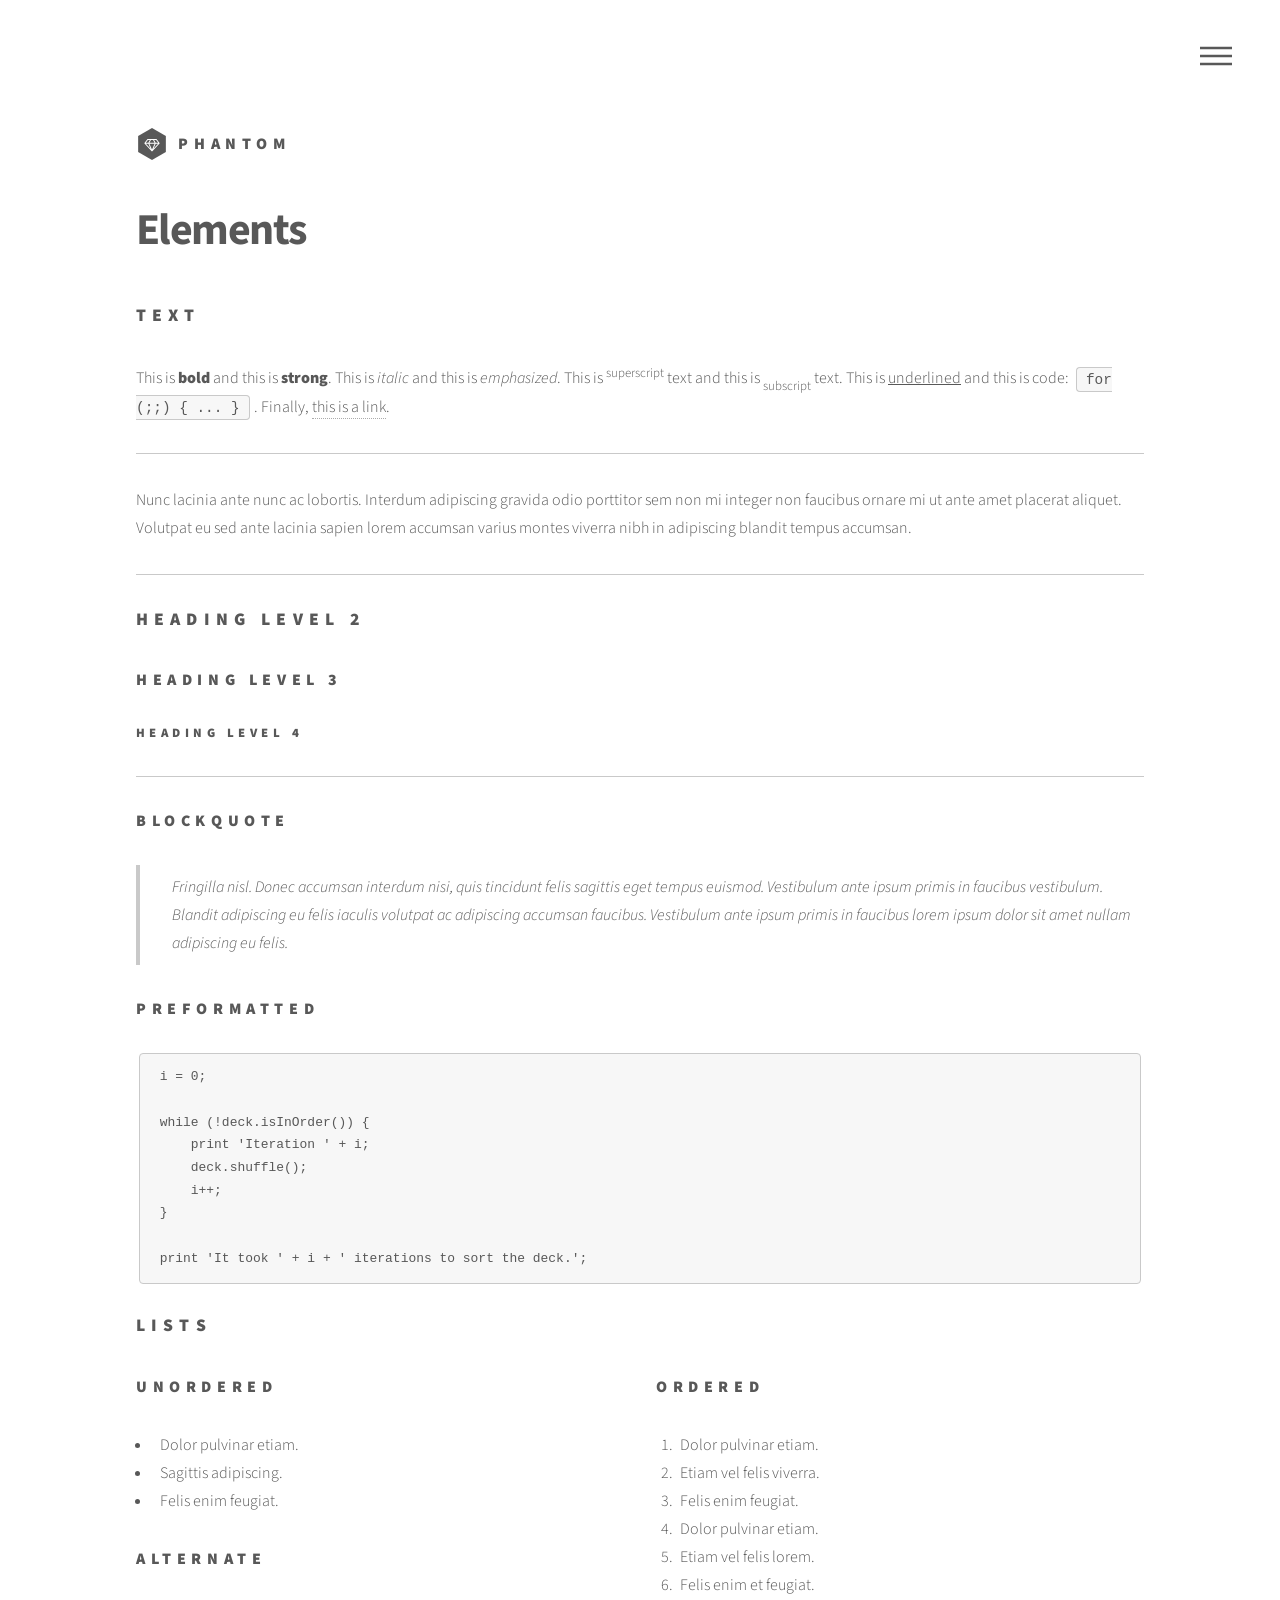
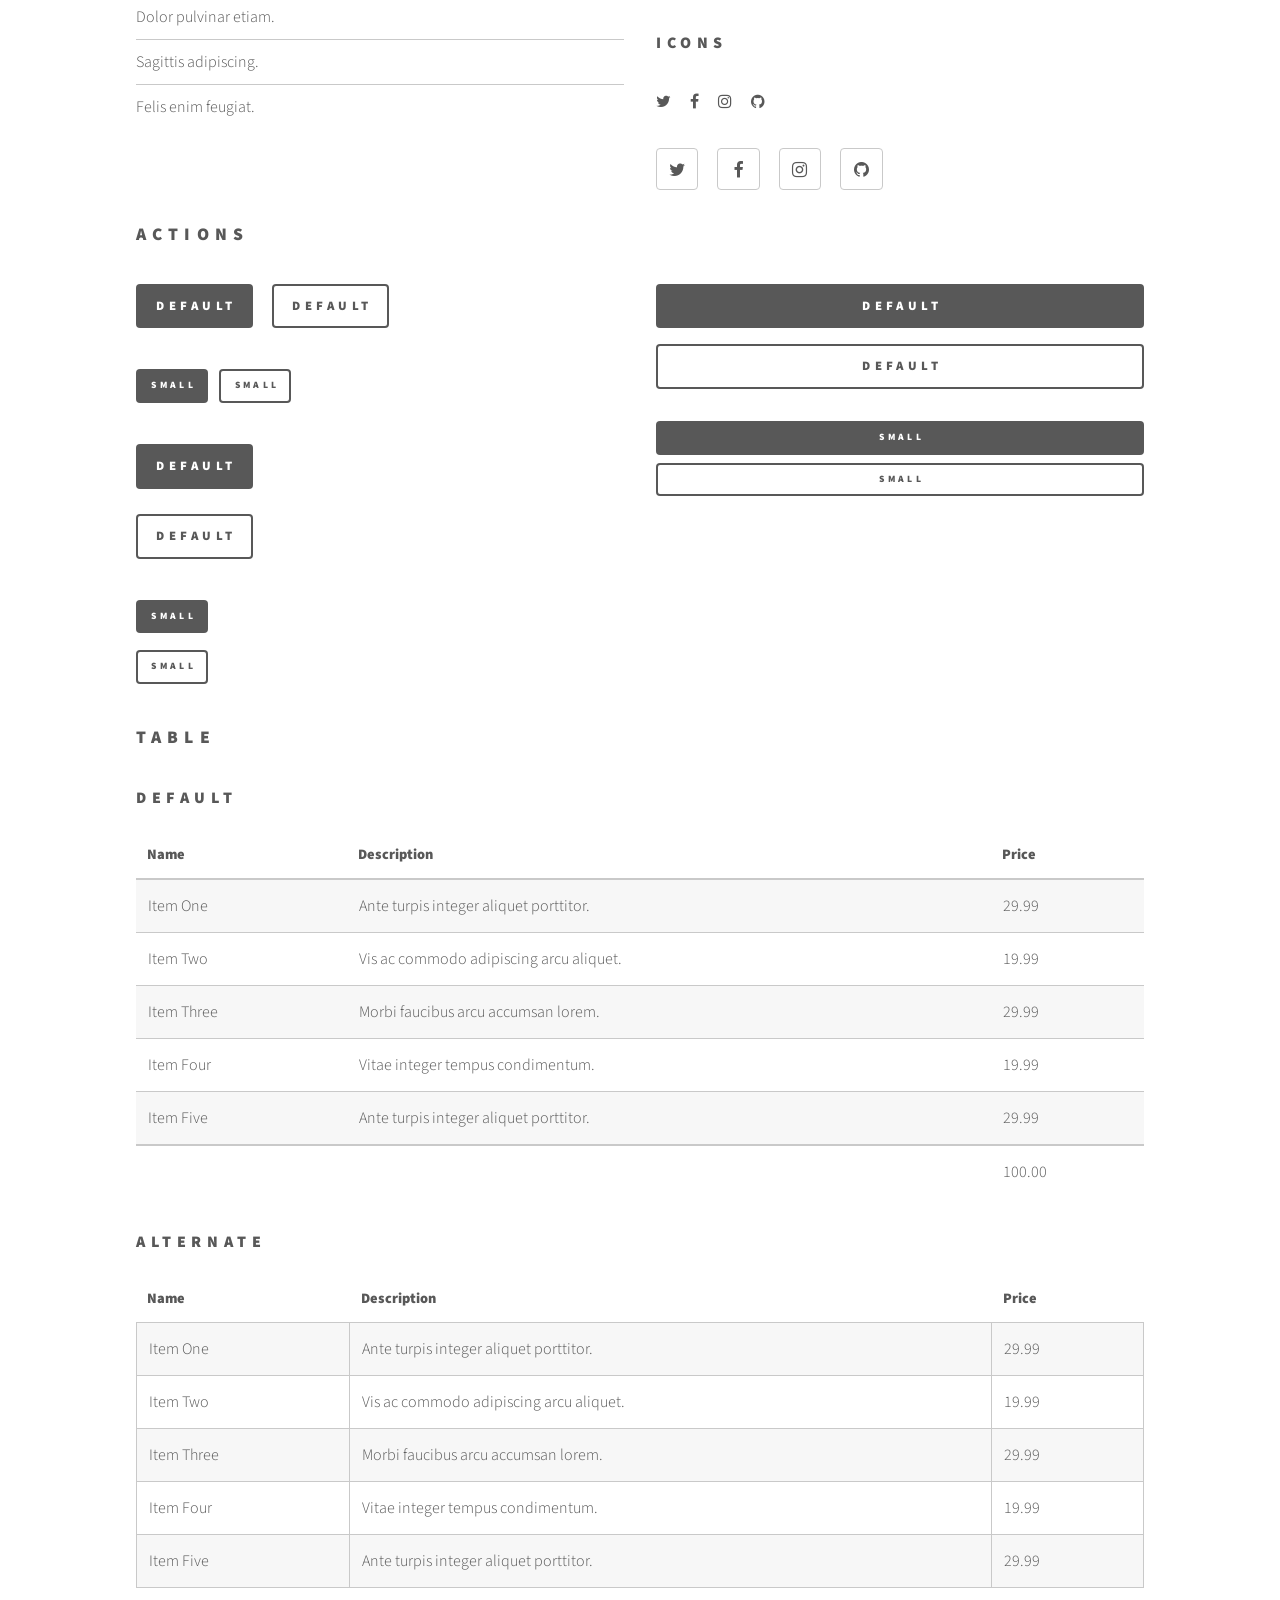
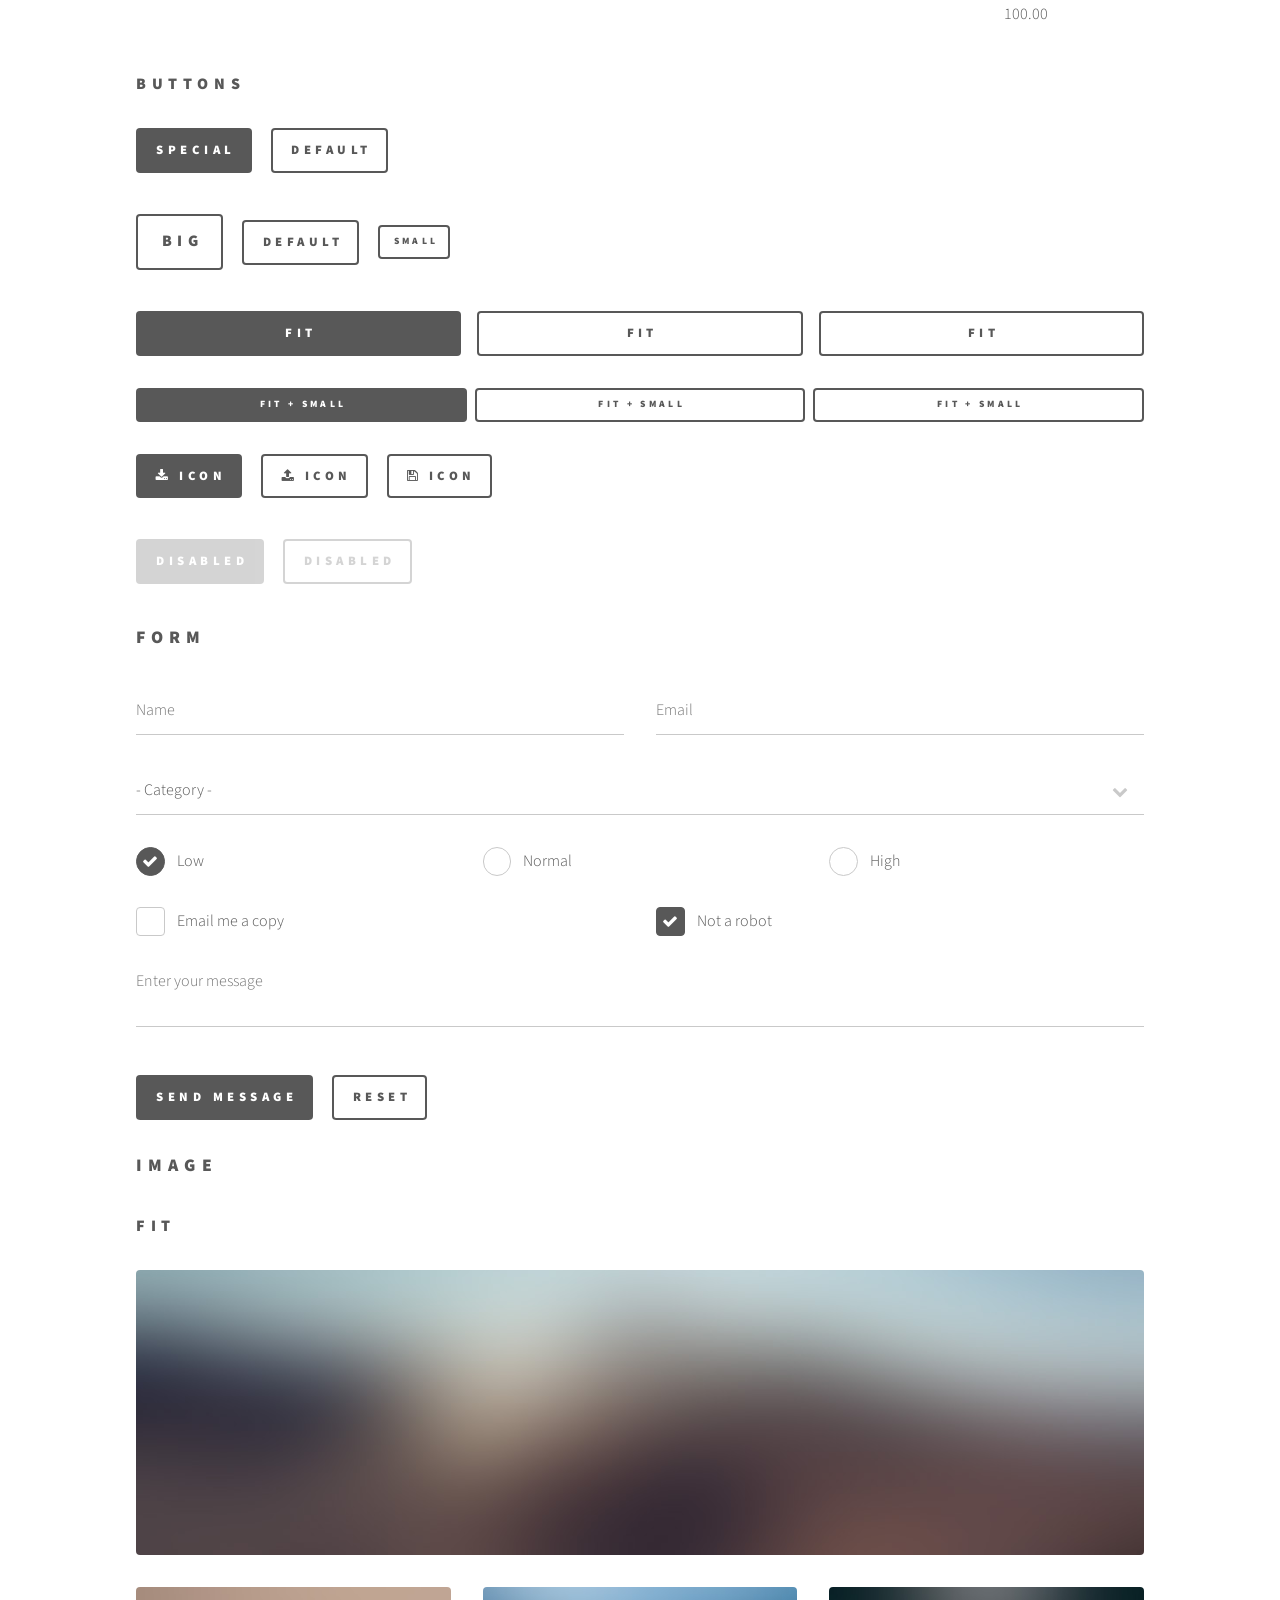
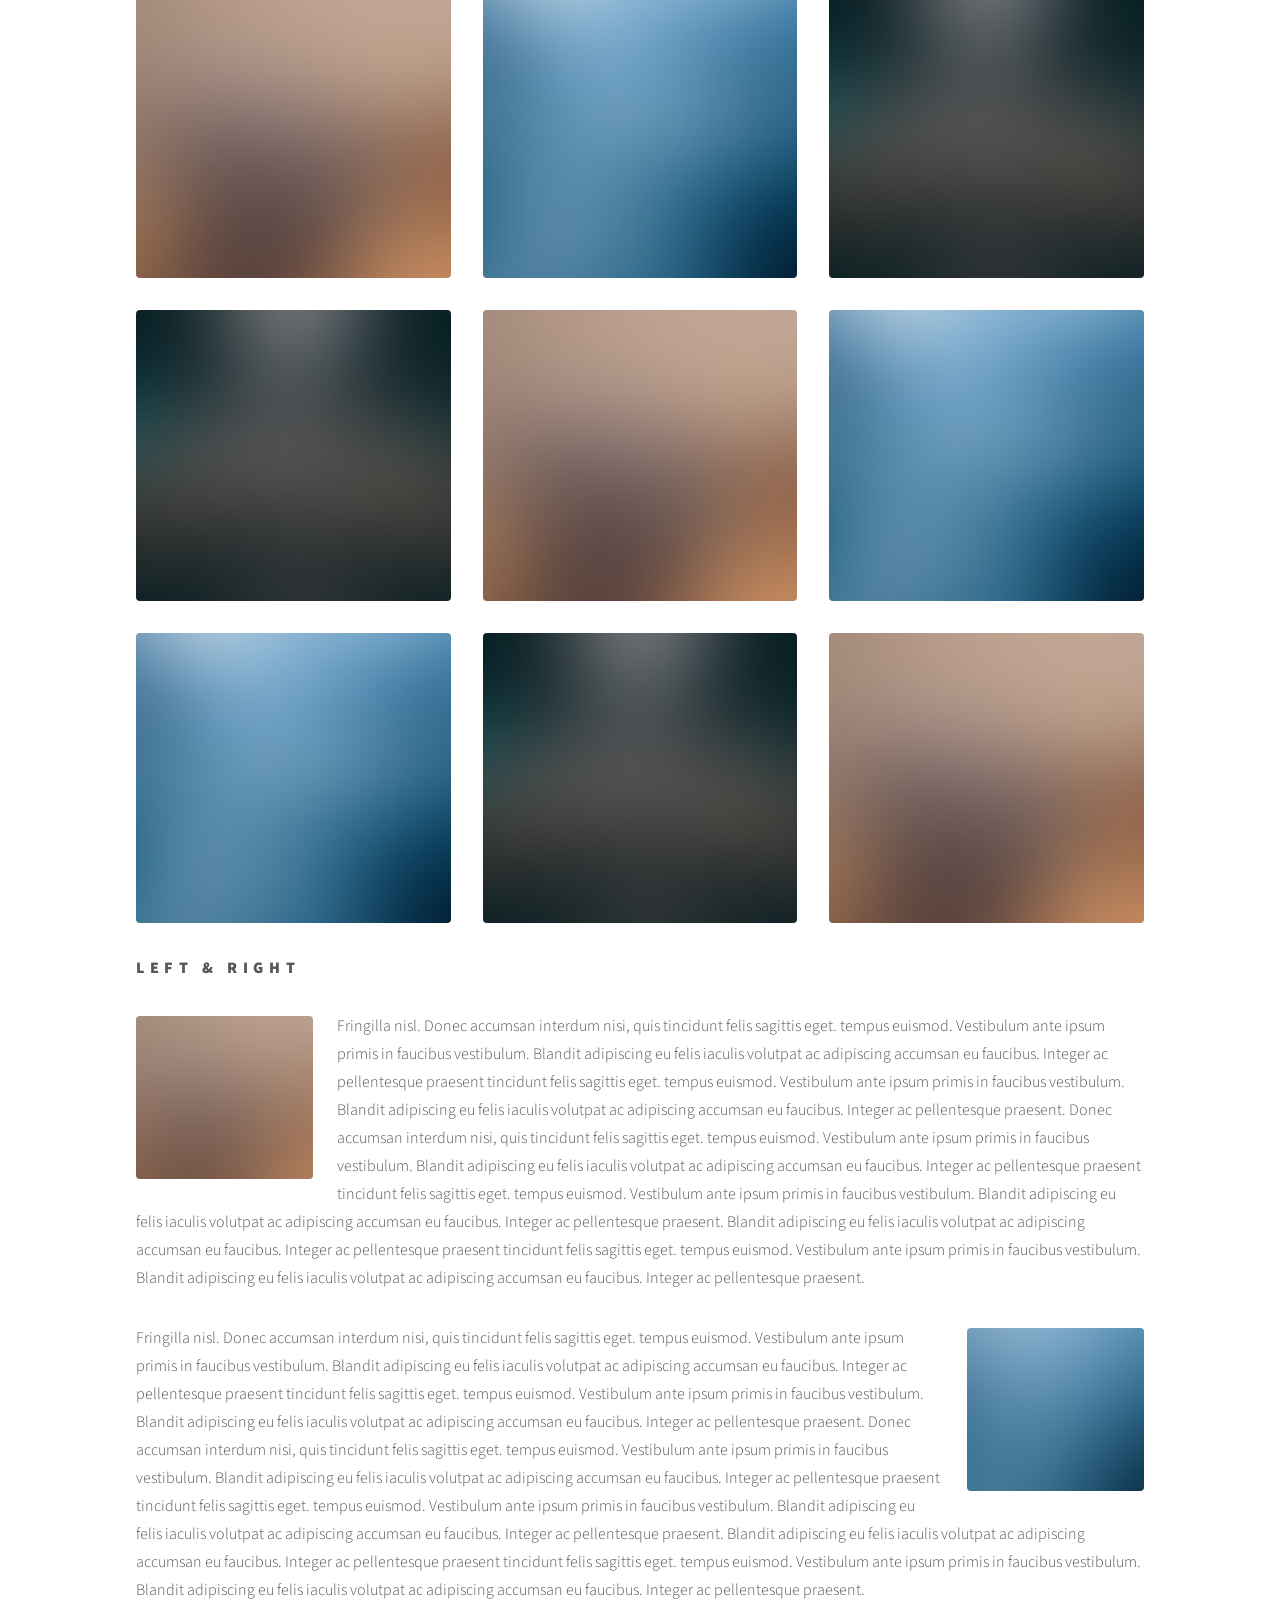
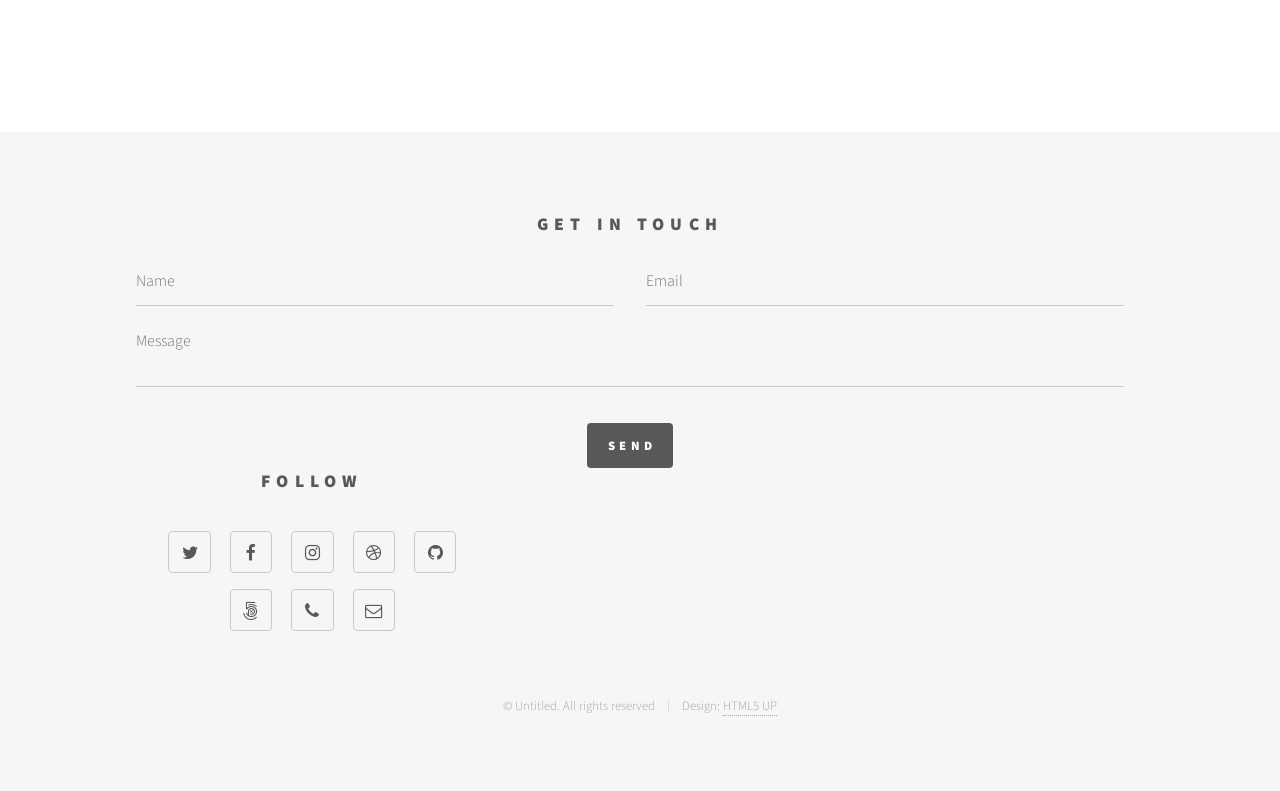
<file: elements.html>
<!DOCTYPE HTML>
<!--
	Phantom by HTML5 UP
	html5up.net | @ajlkn
	Free for personal and commercial use under the CCA 3.0 license (html5up.net/license)
-->
<html>
	<head>
		<title>Elements - Phantom by HTML5 UP</title>
		<meta charset="utf-8" />
		<meta name="viewport" content="width=device-width, initial-scale=1" />
		<!--[if lte IE 8]><script src="assets/js/ie/html5shiv.js"></script><![endif]-->
		<link rel="stylesheet" href="assets/css/main.css" />
		<!--[if lte IE 9]><link rel="stylesheet" href="assets/css/ie9.css" /><![endif]-->
		<!--[if lte IE 8]><link rel="stylesheet" href="assets/css/ie8.css" /><![endif]-->
	</head>
	<body>
		<!-- Wrapper -->
			<div id="wrapper">

				<!-- Header -->
					<header id="header">
						<div class="inner">

							<!-- Logo -->
								<a href="index.html" class="logo">
									<span class="symbol"><img src="images/logo.svg" alt="" /></span><span class="title">Phantom</span>
								</a>

							<!-- Nav -->
								<nav>
									<ul>
										<li><a href="#menu">Menu</a></li>
									</ul>
								</nav>

						</div>
					</header>

				<!-- Menu -->
					<nav id="menu">
						<h2>Menu</h2>
						<ul>
							<li><a href="index.html">Home</a></li>
							<li><a href="generic.html">Ipsum veroeros</a></li>
							<li><a href="generic.html">Tempus etiam</a></li>
							<li><a href="generic.html">Consequat dolor</a></li>
							<li><a href="elements.html">Elements</a></li>
						</ul>
					</nav>

				<!-- Main -->
					<div id="main">
						<div class="inner">
							<h1>Elements</h1>

							<!-- Text -->
								<section>
									<h2>Text</h2>
									<p>This is <b>bold</b> and this is <strong>strong</strong>. This is <i>italic</i> and this is <em>emphasized</em>.
									This is <sup>superscript</sup> text and this is <sub>subscript</sub> text.
									This is <u>underlined</u> and this is code: <code>for (;;) { ... }</code>. Finally, <a href="#">this is a link</a>.</p>
									<hr />
									<p>Nunc lacinia ante nunc ac lobortis. Interdum adipiscing gravida odio porttitor sem non mi integer non faucibus ornare mi ut ante amet placerat aliquet. Volutpat eu sed ante lacinia sapien lorem accumsan varius montes viverra nibh in adipiscing blandit tempus accumsan.</p>
									<hr />
									<h2>Heading Level 2</h2>
									<h3>Heading Level 3</h3>
									<h4>Heading Level 4</h4>
									<hr />
									<h3>Blockquote</h3>
									<blockquote>Fringilla nisl. Donec accumsan interdum nisi, quis tincidunt felis sagittis eget tempus euismod. Vestibulum ante ipsum primis in faucibus vestibulum. Blandit adipiscing eu felis iaculis volutpat ac adipiscing accumsan faucibus. Vestibulum ante ipsum primis in faucibus lorem ipsum dolor sit amet nullam adipiscing eu felis.</blockquote>
									<h3>Preformatted</h3>
									<pre><code>i = 0;

while (!deck.isInOrder()) {
    print 'Iteration ' + i;
    deck.shuffle();
    i++;
}

print 'It took ' + i + ' iterations to sort the deck.';</code></pre>
								</section>

							<!-- Lists -->
								<section>
									<h2>Lists</h2>
									<div class="row">
										<div class="6u 12u$(medium)">
											<h3>Unordered</h3>
											<ul>
												<li>Dolor pulvinar etiam.</li>
												<li>Sagittis adipiscing.</li>
												<li>Felis enim feugiat.</li>
											</ul>
											<h3>Alternate</h3>
											<ul class="alt">
												<li>Dolor pulvinar etiam.</li>
												<li>Sagittis adipiscing.</li>
												<li>Felis enim feugiat.</li>
											</ul>
										</div>
										<div class="6u$ 12u$(medium)">
											<h3>Ordered</h3>
											<ol>
												<li>Dolor pulvinar etiam.</li>
												<li>Etiam vel felis viverra.</li>
												<li>Felis enim feugiat.</li>
												<li>Dolor pulvinar etiam.</li>
												<li>Etiam vel felis lorem.</li>
												<li>Felis enim et feugiat.</li>
											</ol>
											<h3>Icons</h3>
											<ul class="icons">
												<li><a href="#" class="icon style1 fa-twitter"><span class="label">Twitter</span></a></li>
												<li><a href="#" class="icon style1 fa-facebook"><span class="label">Facebook</span></a></li>
												<li><a href="#" class="icon style1 fa-instagram"><span class="label">Instagram</span></a></li>
												<li><a href="#" class="icon style1 fa-github"><span class="label">Github</span></a></li>
											</ul>
											<ul class="icons">
												<li><a href="#" class="icon style2 fa-twitter"><span class="label">Twitter</span></a></li>
												<li><a href="#" class="icon style2 fa-facebook"><span class="label">Facebook</span></a></li>
												<li><a href="#" class="icon style2 fa-instagram"><span class="label">Instagram</span></a></li>
												<li><a href="#" class="icon style2 fa-github"><span class="label">Github</span></a></li>
											</ul>
										</div>
									</div>
									<h2>Actions</h2>
									<div class="row">
										<div class="6u 12u$(medium)">
											<ul class="actions">
												<li><a href="#" class="button special">Default</a></li>
												<li><a href="#" class="button">Default</a></li>
											</ul>
											<ul class="actions small">
												<li><a href="#" class="button special small">Small</a></li>
												<li><a href="#" class="button small">Small</a></li>
											</ul>
											<ul class="actions vertical">
												<li><a href="#" class="button special">Default</a></li>
												<li><a href="#" class="button">Default</a></li>
											</ul>
											<ul class="actions vertical small">
												<li><a href="#" class="button special small">Small</a></li>
												<li><a href="#" class="button small">Small</a></li>
											</ul>
										</div>
										<div class="6u 12u$(medium)">
											<ul class="actions vertical">
												<li><a href="#" class="button special fit">Default</a></li>
												<li><a href="#" class="button fit">Default</a></li>
											</ul>
											<ul class="actions vertical small">
												<li><a href="#" class="button special small fit">Small</a></li>
												<li><a href="#" class="button small fit">Small</a></li>
											</ul>
										</div>
									</div>
								</section>

							<!-- Table -->
								<section>
									<h2>Table</h2>
									<h3>Default</h3>
									<div class="table-wrapper">
										<table>
											<thead>
												<tr>
													<th>Name</th>
													<th>Description</th>
													<th>Price</th>
												</tr>
											</thead>
											<tbody>
												<tr>
													<td>Item One</td>
													<td>Ante turpis integer aliquet porttitor.</td>
													<td>29.99</td>
												</tr>
												<tr>
													<td>Item Two</td>
													<td>Vis ac commodo adipiscing arcu aliquet.</td>
													<td>19.99</td>
												</tr>
												<tr>
													<td>Item Three</td>
													<td> Morbi faucibus arcu accumsan lorem.</td>
													<td>29.99</td>
												</tr>
												<tr>
													<td>Item Four</td>
													<td>Vitae integer tempus condimentum.</td>
													<td>19.99</td>
												</tr>
												<tr>
													<td>Item Five</td>
													<td>Ante turpis integer aliquet porttitor.</td>
													<td>29.99</td>
												</tr>
											</tbody>
											<tfoot>
												<tr>
													<td colspan="2"></td>
													<td>100.00</td>
												</tr>
											</tfoot>
										</table>
									</div>

									<h3>Alternate</h3>
									<div class="table-wrapper">
										<table class="alt">
											<thead>
												<tr>
													<th>Name</th>
													<th>Description</th>
													<th>Price</th>
												</tr>
											</thead>
											<tbody>
												<tr>
													<td>Item One</td>
													<td>Ante turpis integer aliquet porttitor.</td>
													<td>29.99</td>
												</tr>
												<tr>
													<td>Item Two</td>
													<td>Vis ac commodo adipiscing arcu aliquet.</td>
													<td>19.99</td>
												</tr>
												<tr>
													<td>Item Three</td>
													<td> Morbi faucibus arcu accumsan lorem.</td>
													<td>29.99</td>
												</tr>
												<tr>
													<td>Item Four</td>
													<td>Vitae integer tempus condimentum.</td>
													<td>19.99</td>
												</tr>
												<tr>
													<td>Item Five</td>
													<td>Ante turpis integer aliquet porttitor.</td>
													<td>29.99</td>
												</tr>
											</tbody>
											<tfoot>
												<tr>
													<td colspan="2"></td>
													<td>100.00</td>
												</tr>
											</tfoot>
										</table>
									</div>
								</section>

							<!-- Buttons -->
								<section>
									<h3>Buttons</h3>
									<ul class="actions">
										<li><a href="#" class="button special">Special</a></li>
										<li><a href="#" class="button">Default</a></li>
									</ul>
									<ul class="actions">
										<li><a href="#" class="button big">Big</a></li>
										<li><a href="#" class="button">Default</a></li>
										<li><a href="#" class="button small">Small</a></li>
									</ul>
									<ul class="actions fit">
										<li><a href="#" class="button special fit">Fit</a></li>
										<li><a href="#" class="button fit">Fit</a></li>
										<li><a href="#" class="button fit">Fit</a></li>
									</ul>
									<ul class="actions fit small">
										<li><a href="#" class="button special fit small">Fit + Small</a></li>
										<li><a href="#" class="button fit small">Fit + Small</a></li>
										<li><a href="#" class="button fit small">Fit + Small</a></li>
									</ul>
									<ul class="actions">
										<li><a href="#" class="button special icon fa-download">Icon</a></li>
										<li><a href="#" class="button icon fa-upload">Icon</a></li>
										<li><a href="#" class="button icon fa-save">Icon</a></li>
									</ul>
									<ul class="actions">
										<li><span class="button special disabled">Disabled</span></li>
										<li><span class="button disabled">Disabled</span></li>
									</ul>
								</section>

							<!-- Form -->
								<section>
									<h2>Form</h2>
									<form method="post" action="#">
										<div class="row uniform">
											<div class="6u 12u$(xsmall)">
												<input type="text" name="demo-name" id="demo-name" value="" placeholder="Name" />
											</div>
											<div class="6u$ 12u$(xsmall)">
												<input type="email" name="demo-email" id="demo-email" value="" placeholder="Email" />
											</div>
											<div class="12u$">
												<div class="select-wrapper">
													<select name="demo-category" id="demo-category">
														<option value="">- Category -</option>
														<option value="1">Manufacturing</option>
														<option value="1">Shipping</option>
														<option value="1">Administration</option>
														<option value="1">Human Resources</option>
													</select>
												</div>
											</div>
											<div class="4u 12u$(small)">
												<input type="radio" id="demo-priority-low" name="demo-priority" checked>
												<label for="demo-priority-low">Low</label>
											</div>
											<div class="4u 12u$(small)">
												<input type="radio" id="demo-priority-normal" name="demo-priority">
												<label for="demo-priority-normal">Normal</label>
											</div>
											<div class="4u$ 12u$(small)">
												<input type="radio" id="demo-priority-high" name="demo-priority">
												<label for="demo-priority-high">High</label>
											</div>
											<div class="6u 12u$(small)">
												<input type="checkbox" id="demo-copy" name="demo-copy">
												<label for="demo-copy">Email me a copy</label>
											</div>
											<div class="6u$ 12u$(small)">
												<input type="checkbox" id="demo-human" name="demo-human" checked>
												<label for="demo-human">Not a robot</label>
											</div>
											<div class="12u$">
												<textarea name="demo-message" id="demo-message" placeholder="Enter your message" rows="6"></textarea>
											</div>
											<div class="12u$">
												<ul class="actions">
													<li><input type="submit" value="Send Message" class="special" /></li>
													<li><input type="reset" value="Reset" /></li>
												</ul>
											</div>
										</div>
									</form>
								</section>

							<!-- Image -->
								<section>
									<h2>Image</h2>
									<h3>Fit</h3>
									<div class="box alt">
										<div class="row uniform">
											<div class="12u$"><span class="image fit"><img src="images/pic13.jpg" alt="" /></span></div>
											<div class="4u"><span class="image fit"><img src="images/pic01.jpg" alt="" /></span></div>
											<div class="4u"><span class="image fit"><img src="images/pic02.jpg" alt="" /></span></div>
											<div class="4u$"><span class="image fit"><img src="images/pic03.jpg" alt="" /></span></div>
											<div class="4u"><span class="image fit"><img src="images/pic03.jpg" alt="" /></span></div>
											<div class="4u"><span class="image fit"><img src="images/pic01.jpg" alt="" /></span></div>
											<div class="4u$"><span class="image fit"><img src="images/pic02.jpg" alt="" /></span></div>
											<div class="4u"><span class="image fit"><img src="images/pic02.jpg" alt="" /></span></div>
											<div class="4u"><span class="image fit"><img src="images/pic03.jpg" alt="" /></span></div>
											<div class="4u$"><span class="image fit"><img src="images/pic01.jpg" alt="" /></span></div>
										</div>
									</div>
									<h3>Left &amp; Right</h3>
									<p><span class="image left"><img src="images/pic14.jpg" alt="" /></span>Fringilla nisl. Donec accumsan interdum nisi, quis tincidunt felis sagittis eget. tempus euismod. Vestibulum ante ipsum primis in faucibus vestibulum. Blandit adipiscing eu felis iaculis volutpat ac adipiscing accumsan eu faucibus. Integer ac pellentesque praesent tincidunt felis sagittis eget. tempus euismod. Vestibulum ante ipsum primis in faucibus vestibulum. Blandit adipiscing eu felis iaculis volutpat ac adipiscing accumsan eu faucibus. Integer ac pellentesque praesent. Donec accumsan interdum nisi, quis tincidunt felis sagittis eget. tempus euismod. Vestibulum ante ipsum primis in faucibus vestibulum. Blandit adipiscing eu felis iaculis volutpat ac adipiscing accumsan eu faucibus. Integer ac pellentesque praesent tincidunt felis sagittis eget. tempus euismod. Vestibulum ante ipsum primis in faucibus vestibulum. Blandit adipiscing eu felis iaculis volutpat ac adipiscing accumsan eu faucibus. Integer ac pellentesque praesent. Blandit adipiscing eu felis iaculis volutpat ac adipiscing accumsan eu faucibus. Integer ac pellentesque praesent tincidunt felis sagittis eget. tempus euismod. Vestibulum ante ipsum primis in faucibus vestibulum. Blandit adipiscing eu felis iaculis volutpat ac adipiscing accumsan eu faucibus. Integer ac pellentesque praesent.</p>
									<p><span class="image right"><img src="images/pic15.jpg" alt="" /></span>Fringilla nisl. Donec accumsan interdum nisi, quis tincidunt felis sagittis eget. tempus euismod. Vestibulum ante ipsum primis in faucibus vestibulum. Blandit adipiscing eu felis iaculis volutpat ac adipiscing accumsan eu faucibus. Integer ac pellentesque praesent tincidunt felis sagittis eget. tempus euismod. Vestibulum ante ipsum primis in faucibus vestibulum. Blandit adipiscing eu felis iaculis volutpat ac adipiscing accumsan eu faucibus. Integer ac pellentesque praesent. Donec accumsan interdum nisi, quis tincidunt felis sagittis eget. tempus euismod. Vestibulum ante ipsum primis in faucibus vestibulum. Blandit adipiscing eu felis iaculis volutpat ac adipiscing accumsan eu faucibus. Integer ac pellentesque praesent tincidunt felis sagittis eget. tempus euismod. Vestibulum ante ipsum primis in faucibus vestibulum. Blandit adipiscing eu felis iaculis volutpat ac adipiscing accumsan eu faucibus. Integer ac pellentesque praesent. Blandit adipiscing eu felis iaculis volutpat ac adipiscing accumsan eu faucibus. Integer ac pellentesque praesent tincidunt felis sagittis eget. tempus euismod. Vestibulum ante ipsum primis in faucibus vestibulum. Blandit adipiscing eu felis iaculis volutpat ac adipiscing accumsan eu faucibus. Integer ac pellentesque praesent.</p>
								</section>

						</div>
					</div>

				<!-- Footer -->
					<footer id="footer">
						<div class="inner">
							<section>
								<h2>Get in touch</h2>
								<form method="post" action="#">
									<div class="field half first">
										<input type="text" name="name" id="name" placeholder="Name" />
									</div>
									<div class="field half">
										<input type="email" name="email" id="email" placeholder="Email" />
									</div>
									<div class="field">
										<textarea name="message" id="message" placeholder="Message"></textarea>
									</div>
									<ul class="actions">
										<li><input type="submit" value="Send" class="special" /></li>
									</ul>
								</form>
							</section>
							<section>
								<h2>Follow</h2>
								<ul class="icons">
									<li><a href="#" class="icon style2 fa-twitter"><span class="label">Twitter</span></a></li>
									<li><a href="#" class="icon style2 fa-facebook"><span class="label">Facebook</span></a></li>
									<li><a href="#" class="icon style2 fa-instagram"><span class="label">Instagram</span></a></li>
									<li><a href="#" class="icon style2 fa-dribbble"><span class="label">Dribbble</span></a></li>
									<li><a href="#" class="icon style2 fa-github"><span class="label">GitHub</span></a></li>
									<li><a href="#" class="icon style2 fa-500px"><span class="label">500px</span></a></li>
									<li><a href="#" class="icon style2 fa-phone"><span class="label">Phone</span></a></li>
									<li><a href="#" class="icon style2 fa-envelope-o"><span class="label">Email</span></a></li>
								</ul>
							</section>
							<ul class="copyright">
								<li>&copy; Untitled. All rights reserved</li><li>Design: <a href="http://html5up.net">HTML5 UP</a></li>
							</ul>
						</div>
					</footer>

			</div>

		<!-- Scripts -->
			<script src="assets/js/jquery.min.js"></script>
			<script src="assets/js/skel.min.js"></script>
			<script src="assets/js/util.js"></script>
			<!--[if lte IE 8]><script src="assets/js/ie/respond.min.js"></script><![endif]-->
			<script src="assets/js/main.js"></script>

	</body>
</html>
</file>
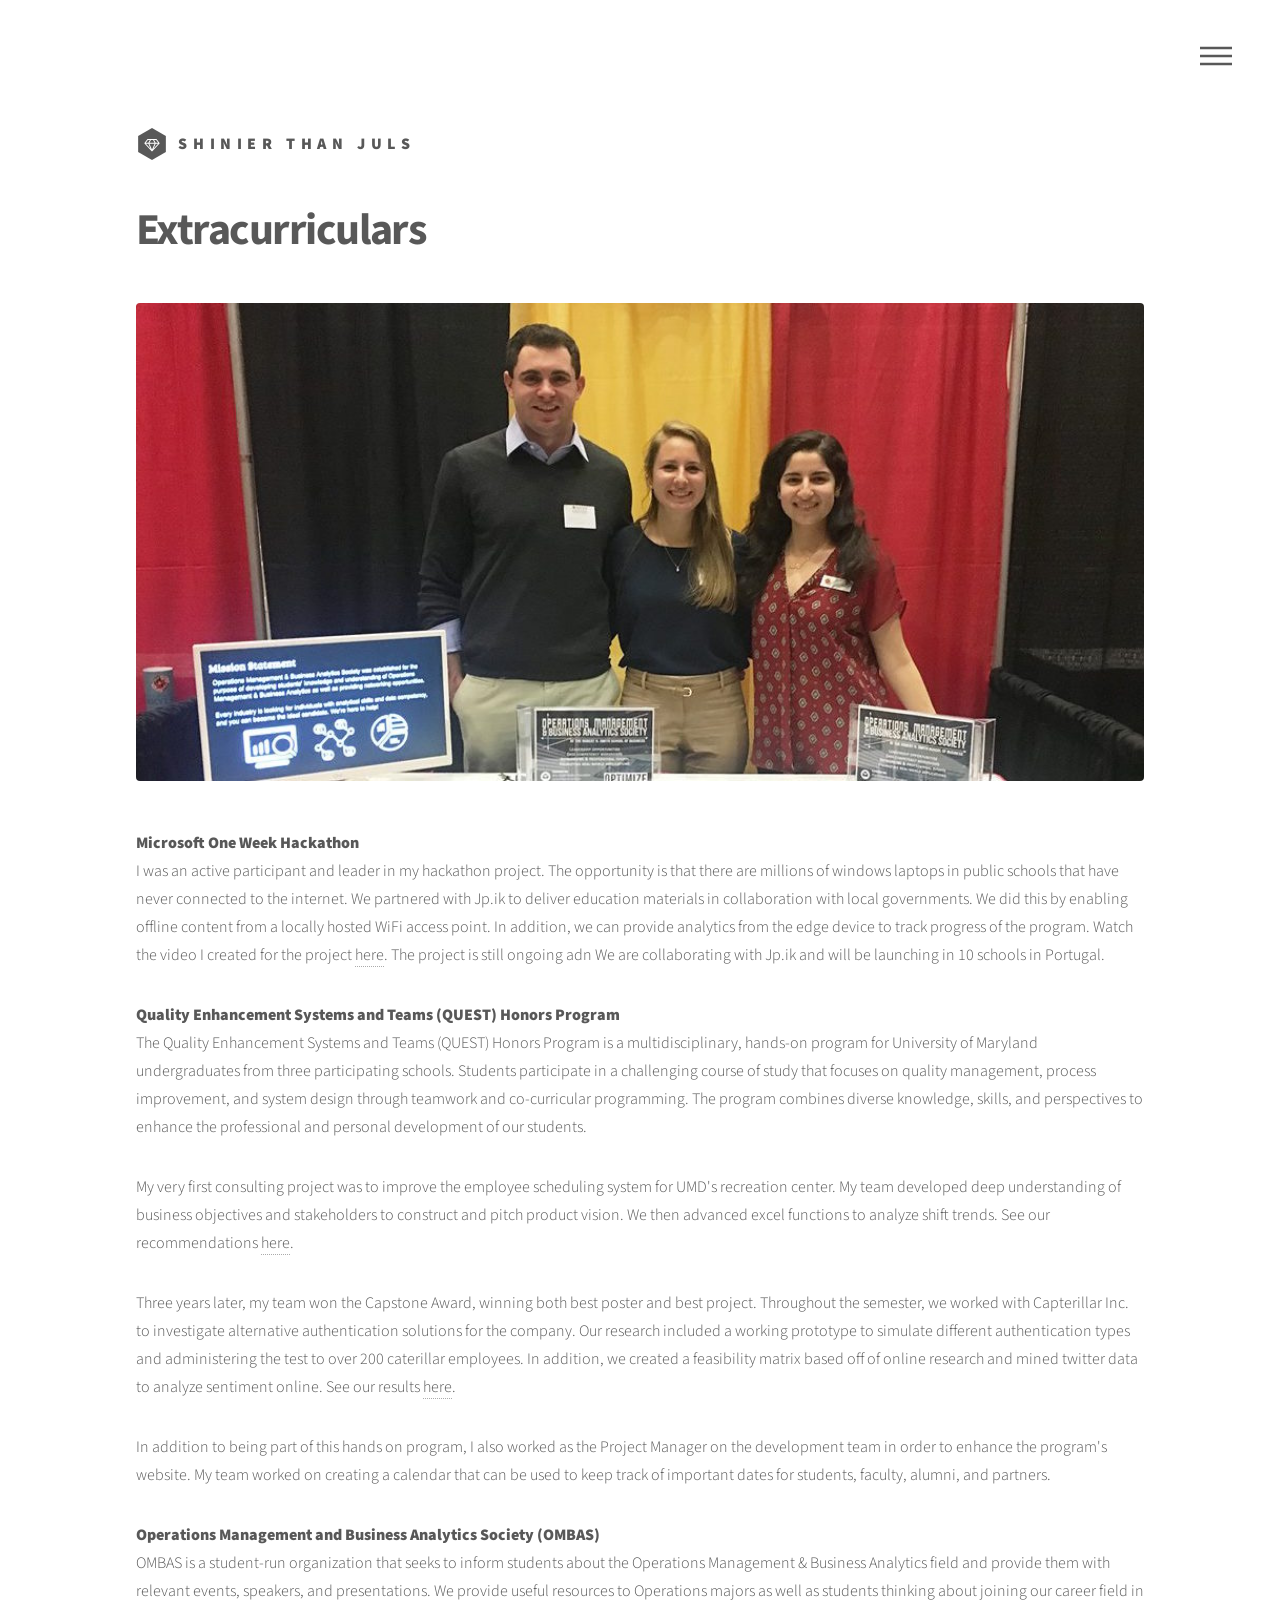
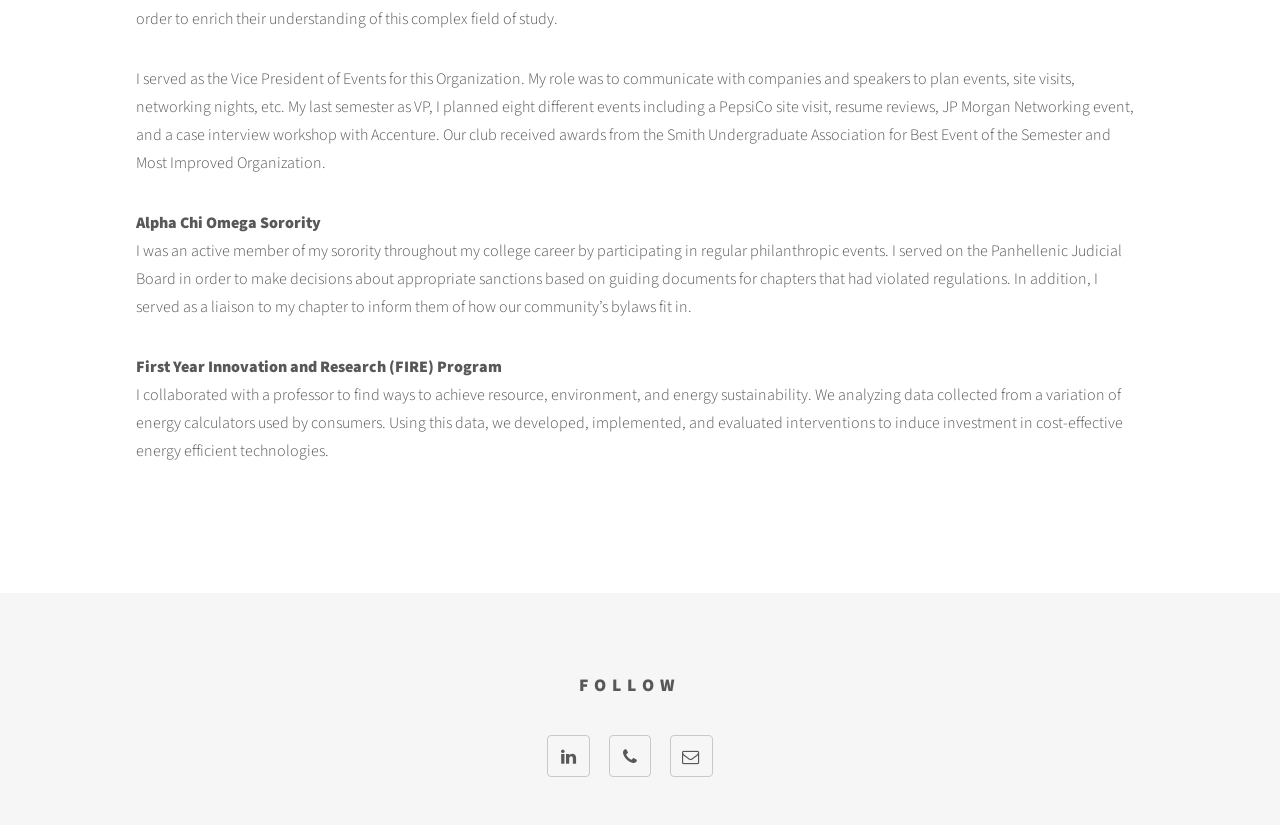
<file: extraCurriculars.html>
<!DOCTYPE HTML>
<!--
	Phantom by HTML5 UP
	html5up.net | @ajlkn
	Free for personal and commercial use under the CCA 3.0 license (html5up.net/license)
-->
<html>
	<head>
		<title>Extra Curriculars</title>
		<meta charset="utf-8" />
		<meta name="viewport" content="width=device-width, initial-scale=1" />
		<!--[if lte IE 8]><script src="assets/js/ie/html5shiv.js"></script><![endif]-->
		<link rel="stylesheet" href="assets/css/main.css" />
		<!--[if lte IE 9]><link rel="stylesheet" href="assets/css/ie9.css" /><![endif]-->
		<!--[if lte IE 8]><link rel="stylesheet" href="assets/css/ie8.css" /><![endif]-->
	</head>
	<body>
		<!-- Wrapper -->
			<div id="wrapper">

				<!-- Header -->
					<header id="header">
						<div class="inner">

							<!-- Logo -->
								<a href="index.html" class="logo">
									<span class="symbol"><img src="images/logo.svg" alt="" /></span><span class="title">Shinier than Juls</span>
								</a>

							<!-- Nav -->
								<nav>
									<ul>
										<li><a href="#menu">Menu</a></li>
									</ul>
								</nav>

						</div>
					</header>

				<!-- Menu -->
					<nav id="menu">
						<h2>Menu</h2>
						<ul>
							<li><a href="index.html">Home</a></li>
							<li><a href="myBackground.html">Background</a></li>
							<li><a href="professionalExperience.html">Professional Experience</a></li>
							<li><a href="extraCurriculars.html">Extracurriculars</a></li>
							<li><a href="idols.html">Idols</a></li>
							<li><a href="travel.html">Travel Destinations</a></li>
							<li><a href="hobbies.html">Hobbies</a></li>
							<li><a href="resume.html">Resume</a></li>
						</ul>
					</nav>

				<!-- Main -->
					<div id="main">
						<div class="inner">
							<h1>Extracurriculars</h1>
							<span class="image main"><img src="images/OMBAS.jpg" alt="" /></span>
							<p><b>Microsoft One Week Hackathon</b><br>
							I was an active participant and leader in my hackathon project. The opportunity is that there are millions of windows laptops in public schools that have never connected to the internet. We partnered with Jp.ik to deliver education materials in collaboration with local governments. We did this by enabling offline content from a locally hosted WiFi access point. In addition, we can provide analytics from the edge device to track progress of the program. Watch the video I created for the project <a href ="https://youtu.be/eZ614hHpeX8">here</a>. The project is still ongoing adn We are collaborating with Jp.ik and will be launching in 10 schools in Portugal.</p>
							
							<p><b>Quality Enhancement Systems and Teams (QUEST) Honors Program</b><br>
							The Quality Enhancement Systems and Teams (QUEST) Honors Program is a multidisciplinary, hands-on program for University of Maryland undergraduates from three participating schools. Students participate in a challenging course of study that focuses on quality management, process improvement, and system design through teamwork and co-curricular programming. The program combines diverse knowledge, skills, and perspectives to enhance the professional and personal development of our students.</p>
							<p>
							My very first consulting project was to improve the employee scheduling system for UMD's recreation center. My team developed deep understanding of business objectives and stakeholders to construct and pitch product vision. We then advanced excel functions to analyze shift trends. See our recommendations <a href ="poster.html">here</a>. </p>
							<p>
							Three years later, my team won the Capstone Award, winning both best poster and best project. Throughout the semester, we worked with Capterillar Inc. to investigate alternative authentication solutions for the company. Our research included a working prototype to simulate different authentication types and administering the test to over 200 caterillar employees. In addition, we created a feasibility matrix based off of online research and mined twitter data to analyze sentiment online. See our results <a href="questReport.html">here</a>. </p>

							<p>In addition to being part of this hands on program, I also worked as the Project Manager on the development team in order to enhance the program's website. My team worked on creating a calendar that can be used to keep track of important dates for students, faculty, alumni, and partners.</p>

							<p><b>Operations Management and Business Analytics Society (OMBAS)</b><br>
							OMBAS is a student-run organization that seeks to inform students about the Operations Management & Business Analytics field and provide them with relevant events, speakers, and presentations. We provide useful resources to Operations majors as well as students thinking about joining our career field in order to enrich their understanding of this complex field of study.
							</p>
							<p>I served as the Vice President of Events for this Organization. My role was to communicate with companies and speakers to plan events, site visits, networking nights, etc. My last semester as VP, I planned eight different events including a PepsiCo site visit, resume reviews, JP Morgan Networking event, and a case interview workshop with Accenture. Our club received awards from the Smith Undergraduate Association for Best Event of the Semester and Most Improved Organization.</p>
							
							<p><b>Alpha Chi Omega Sorority </b><br>
							I was an active member of my sorority throughout my college career by participating in regular philanthropic events. I served on the Panhellenic Judicial Board in order to make decisions about appropriate sanctions based on guiding documents for chapters that had violated regulations. In addition, I served as a liaison to my chapter to inform them of how our community’s bylaws fit in.</p>
							
							<p><b>First Year Innovation and Research (FIRE) Program</b><br>
							I collaborated with a professor to find ways to achieve resource, environment, and energy sustainability. We analyzing data collected from a variation of energy calculators used by consumers. Using this data, we developed, implemented, and evaluated interventions to induce investment in cost-effective energy efficient technologies.  </p>

							</p>
						</div>
					</div>

				<!-- Footer -->
					<footer id="footer">
						<div class="inner">
							
							<section>
								<h2>Follow</h2>
								<ul class="icons">
									<li><a href="https://www.linkedin.com/in/julialomakina/" class="icon style2 fa-linkedin"><span class="label">LinkedIn</span></a></li>
									<li><a href="tel:5089820006" class="icon style2 fa-phone"><span class="label">Phone</span></a></li>
									<li><a href="mailto:juliaa.lomakina@gmail.com" class="icon style2 fa-envelope-o"><span class="label">Email</span></a></li>
								</ul>
							</section>
							
						</div>
					</footer>

			</div>

		<!-- Scripts -->
			<script src="assets/js/jquery.min.js"></script>
			<script src="assets/js/skel.min.js"></script>
			<script src="assets/js/util.js"></script>
			<!--[if lte IE 8]><script src="assets/js/ie/respond.min.js"></script><![endif]-->
			<script src="assets/js/main.js"></script>

	</body>
</html>
</file>
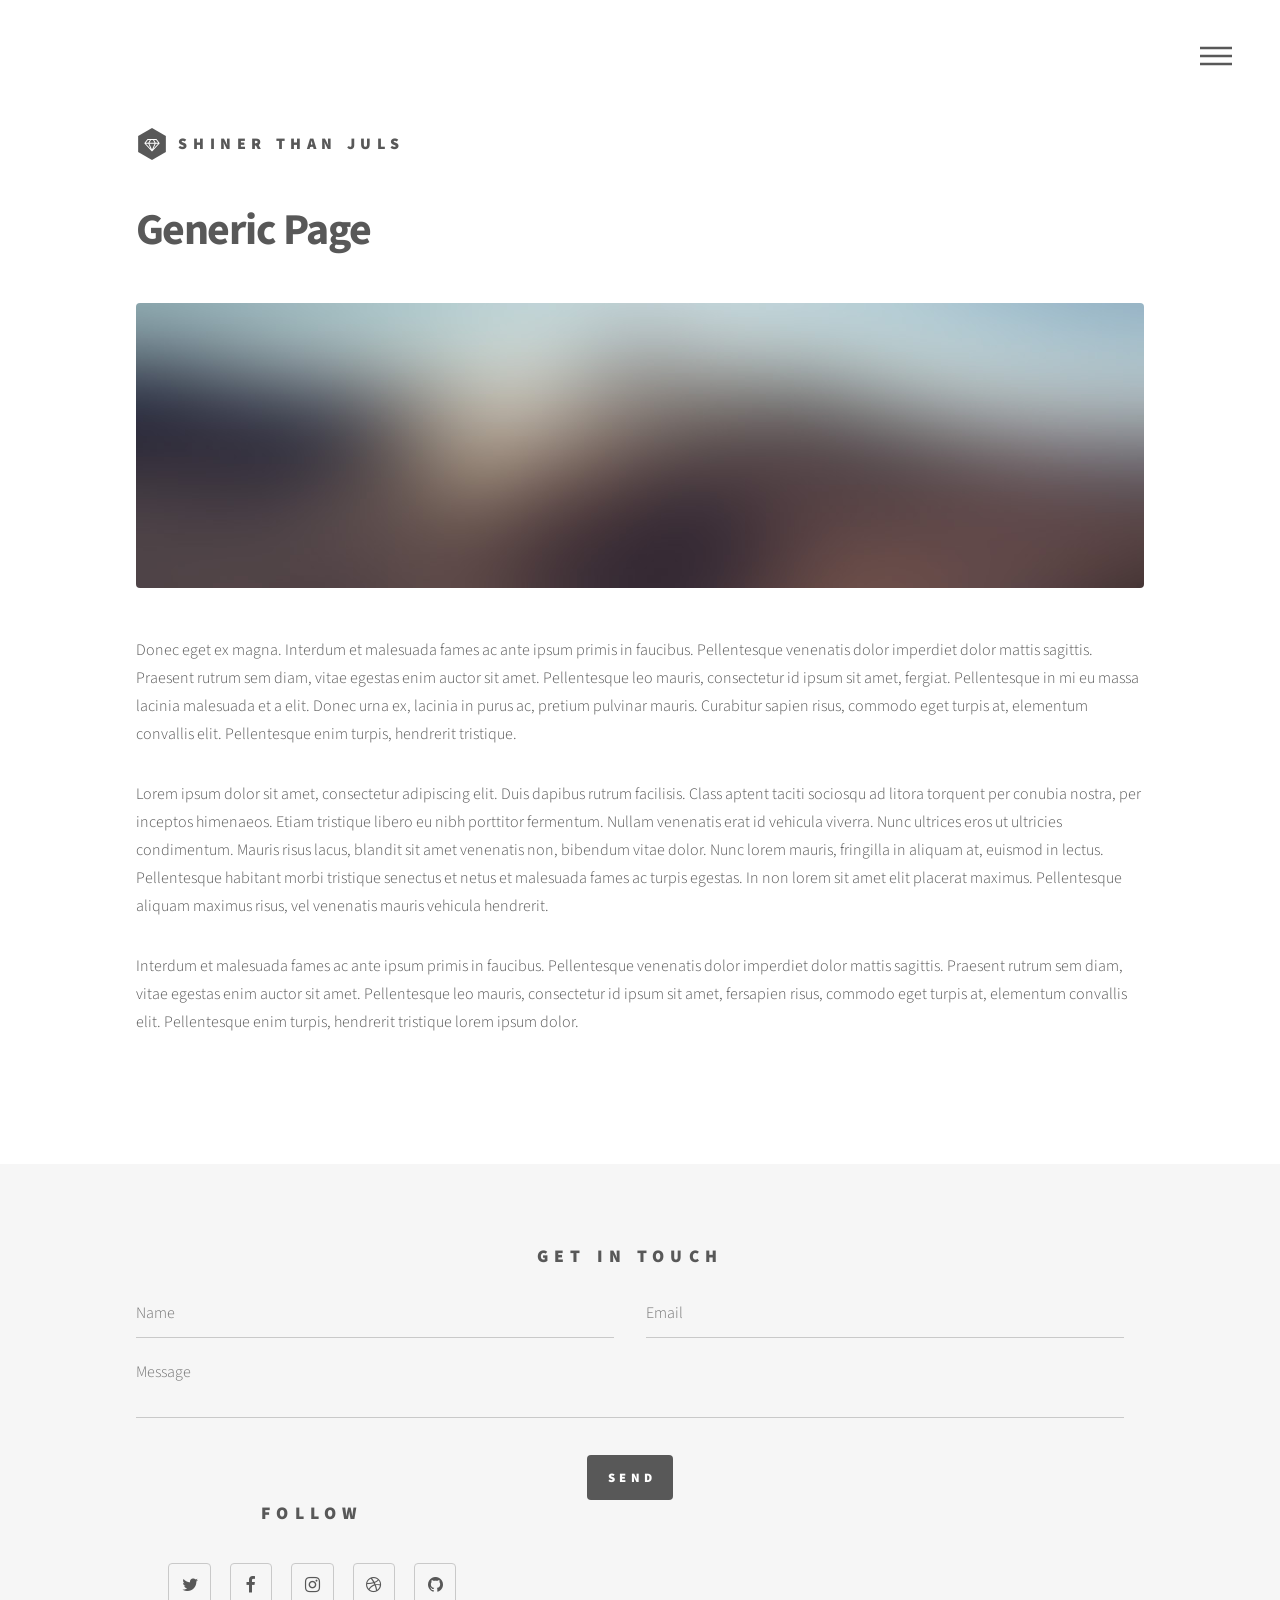
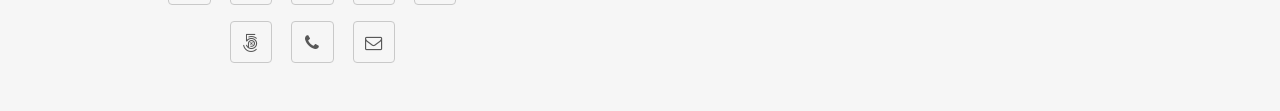
<file: generic.html>
<!DOCTYPE HTML>
<!--
	Phantom by HTML5 UP
	html5up.net | @ajlkn
	Free for personal and commercial use under the CCA 3.0 license (html5up.net/license)
-->
<html>
	<head>
		<title>Shinier Than Juls</title>
		<meta charset="utf-8" />
		<meta name="viewport" content="width=device-width, initial-scale=1" />
		<!--[if lte IE 8]><script src="assets/js/ie/html5shiv.js"></script><![endif]-->
		<link rel="stylesheet" href="assets/css/main.css" />
		<!--[if lte IE 9]><link rel="stylesheet" href="assets/css/ie9.css" /><![endif]-->
		<!--[if lte IE 8]><link rel="stylesheet" href="assets/css/ie8.css" /><![endif]-->
	</head>
	<body>
		<!-- Wrapper -->
			<div id="wrapper">

				<!-- Header -->
					<header id="header">
						<div class="inner">

							<!-- Logo -->
								<a href="index.html" class="logo">
									<span class="symbol"><img src="images/logo.svg" alt="" /></span><span class="title">Shiner than Juls</span>
								</a>

							<!-- Nav -->
								<nav>
									<ul>
										<li><a href="#menu">Menu</a></li>
									</ul>
								</nav>

						</div>
					</header>

				<!-- Menu -->
					<nav id="menu">
						<h2>Menu</h2>
						<ul>
							<li><a href="index.html">Home</a></li>
							<li><a href="myBackground.html">Background</a></li>
							<li><a href="professionalExperience.html">Professional Experience</a></li>
							<li><a href="idols.html">Idols</a></li>
							<li><a href="travel.html">Travel Destinations</a></li>
							<li><a href="hobbies.html">Hobbies</a></li>
							<li><a href="resume.html">Resume</a></li>
						</ul>
					</nav>

				<!-- Main -->
					<div id="main">
						<div class="inner">
							<h1>Generic Page</h1>
							<span class="image main"><img src="images/pic13.jpg" alt="" /></span>
							<p>Donec eget ex magna. Interdum et malesuada fames ac ante ipsum primis in faucibus. Pellentesque venenatis dolor imperdiet dolor mattis sagittis. Praesent rutrum sem diam, vitae egestas enim auctor sit amet. Pellentesque leo mauris, consectetur id ipsum sit amet, fergiat. Pellentesque in mi eu massa lacinia malesuada et a elit. Donec urna ex, lacinia in purus ac, pretium pulvinar mauris. Curabitur sapien risus, commodo eget turpis at, elementum convallis elit. Pellentesque enim turpis, hendrerit tristique.</p>
							<p>Lorem ipsum dolor sit amet, consectetur adipiscing elit. Duis dapibus rutrum facilisis. Class aptent taciti sociosqu ad litora torquent per conubia nostra, per inceptos himenaeos. Etiam tristique libero eu nibh porttitor fermentum. Nullam venenatis erat id vehicula viverra. Nunc ultrices eros ut ultricies condimentum. Mauris risus lacus, blandit sit amet venenatis non, bibendum vitae dolor. Nunc lorem mauris, fringilla in aliquam at, euismod in lectus. Pellentesque habitant morbi tristique senectus et netus et malesuada fames ac turpis egestas. In non lorem sit amet elit placerat maximus. Pellentesque aliquam maximus risus, vel venenatis mauris vehicula hendrerit.</p>
							<p>Interdum et malesuada fames ac ante ipsum primis in faucibus. Pellentesque venenatis dolor imperdiet dolor mattis sagittis. Praesent rutrum sem diam, vitae egestas enim auctor sit amet. Pellentesque leo mauris, consectetur id ipsum sit amet, fersapien risus, commodo eget turpis at, elementum convallis elit. Pellentesque enim turpis, hendrerit tristique lorem ipsum dolor.</p>
						</div>
					</div>

				<!-- Footer -->
					<footer id="footer">
						<div class="inner">
							<section>
								<h2>Get in touch</h2>
								<form method="post" action="#">
									<div class="field half first">
										<input type="text" name="name" id="name" placeholder="Name" />
									</div>
									<div class="field half">
										<input type="email" name="email" id="email" placeholder="Email" />
									</div>
									<div class="field">
										<textarea name="message" id="message" placeholder="Message"></textarea>
									</div>
									<ul class="actions">
										<li><input type="submit" value="Send" class="special" /></li>
									</ul>
								</form>
							</section>
							<section>
								<h2>Follow</h2>
								<ul class="icons">
									<li><a href="#" class="icon style2 fa-twitter"><span class="label">Twitter</span></a></li>
									<li><a href="#" class="icon style2 fa-facebook"><span class="label">Facebook</span></a></li>
									<li><a href="#" class="icon style2 fa-instagram"><span class="label">Instagram</span></a></li>
									<li><a href="#" class="icon style2 fa-dribbble"><span class="label">Dribbble</span></a></li>
									<li><a href="#" class="icon style2 fa-github"><span class="label">GitHub</span></a></li>
									<li><a href="#" class="icon style2 fa-500px"><span class="label">500px</span></a></li>
									<li><a href="#" class="icon style2 fa-phone"><span class="label">Phone</span></a></li>
									<li><a href="#" class="icon style2 fa-envelope-o"><span class="label">Email</span></a></li>
								</ul>
							</section>
							
						</div>
					</footer>

			</div>

		<!-- Scripts -->
			<script src="assets/js/jquery.min.js"></script>
			<script src="assets/js/skel.min.js"></script>
			<script src="assets/js/util.js"></script>
			<!--[if lte IE 8]><script src="assets/js/ie/respond.min.js"></script><![endif]-->
			<script src="assets/js/main.js"></script>

	</body>
</html>
</file>
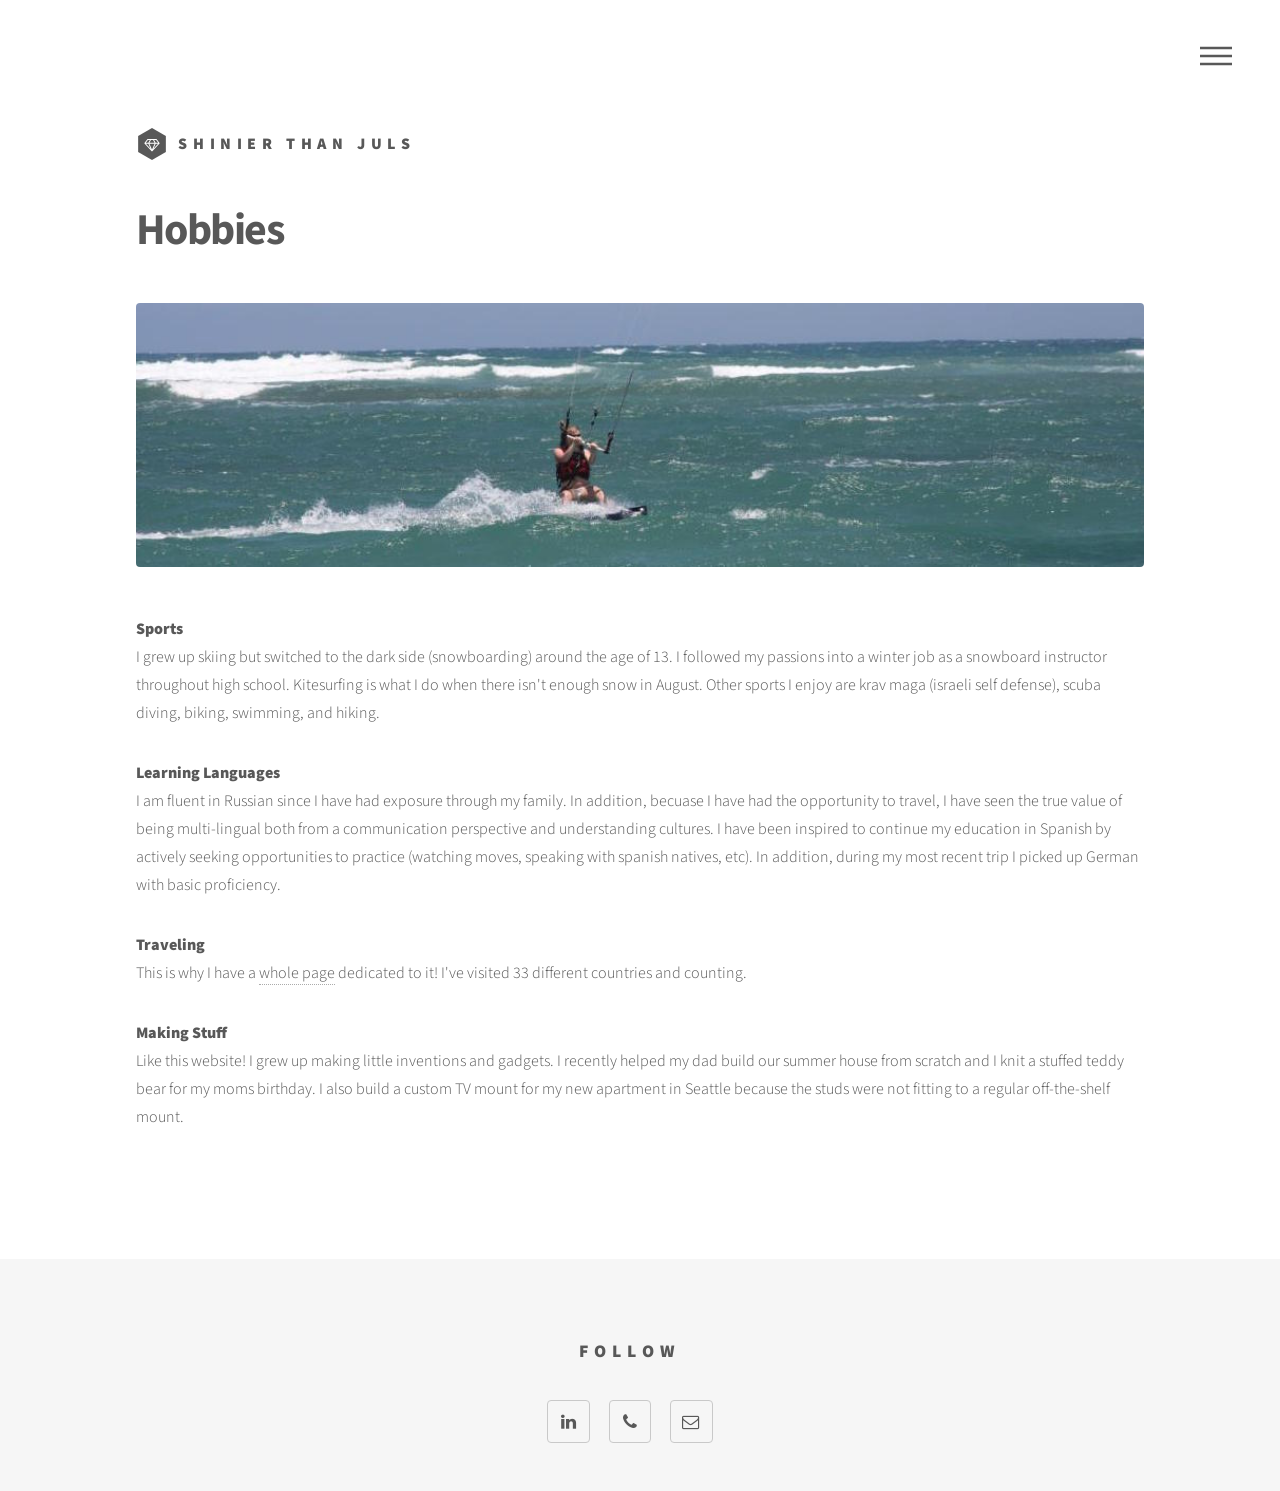
<file: hobbies.html>
<!DOCTYPE HTML>

<!--
	Phantom by HTML5 UP
	html5up.net | @ajlkn
	Free for personal and commercial use under the CCA 3.0 license (html5up.net/license)
-->
<html>
	<head>
		<title>Hobbies</title>
		<meta charset="utf-8" />
		<meta name="viewport" content="width=device-width, initial-scale=1" />
		<!--[if lte IE 8]><script src="assets/js/ie/html5shiv.js"></script><![endif]-->
		<link rel="stylesheet" href="assets/css/main.css" />
		<!--[if lte IE 9]><link rel="stylesheet" href="assets/css/ie9.css" /><![endif]-->
		<!--[if lte IE 8]><link rel="stylesheet" href="assets/css/ie8.css" /><![endif]-->
	</head>
	<body>
		<!-- Wrapper -->
			<div id="wrapper">

				<!-- Header -->
					<header id="header">
						<div class="inner">

							<!-- Logo -->
								<a href="index.html" class="logo">
									<span class="symbol"><img src="images/logo.svg" alt="" /></span><span class="title">Shinier than Juls</span>
								</a>

							<!-- Nav -->
								<nav>
									<ul>
										<li><a href="#menu">Menu</a></li>
									</ul>
								</nav>

						</div>
					</header>

				<!-- Menu -->
					<nav id="menu">
						<h2>Menu</h2>
						<ul>
							<li><a href="index.html">Home</a></li>
							<li><a href="myBackground.html">Background</a></li>
							<li><a href="professionalExperience.html">Professional Experience</a></li>
							<li><a href="extraCurriculars.html">Extracurriculars</a></li>
							<li><a href="idols.html">Idols</a></li>
							<li><a href="travel.html">Travel Destinations</a></li>
							<li><a href="hobbies.html">Hobbies</a></li>
							<li><a href="resume.html">Resume</a></li>
						</ul>
					</nav>

				<!-- Main -->
					<div id="main">
						<div class="inner">
							<h1>Hobbies</h1>
							<span class="image main"><img src="images/kitesurfing.jpg" alt="" /></span>
							<p><b>Sports</b> <br>
							I grew up skiing but switched to the dark side (snowboarding) around the age of 13. I followed my passions into a winter job as a snowboard instructor throughout high school. Kitesurfing is what I do when there isn't enough snow in August. Other sports I enjoy are krav maga (israeli self defense), scuba diving, biking, swimming, and hiking. 
							</p>
							<p><b>Learning Languages</b> <br>I am fluent in Russian since I have had exposure through my family. In addition, becuase I have had the opportunity to travel, I have seen the true value of being multi-lingual both from a communication perspective and understanding cultures. I have been inspired to continue my education in Spanish by actively seeking opportunities to practice (watching moves, speaking with spanish natives, etc). In addition, during my most recent trip I picked up German with basic proficiency. </p>
							<p><b>Traveling</b> <br>
							This is why I have a <a href ="travel.html">whole page</a> dedicated to it! I've visited 33 different countries and counting.</p>
							<p><b>Making Stuff</b><br>Like this website! I grew up making little inventions and gadgets. I recently helped my dad build our summer house from scratch and I knit a stuffed teddy bear for my moms birthday. I also build a custom TV mount for my new apartment in Seattle because the studs were not fitting to a regular off-the-shelf mount.</p>
						</div>
					</div>

				<!-- Footer -->
					<footer id="footer">
						<div class="inner">
							
							<section>
								<h2>Follow</h2>
								<ul class="icons">
									<li><a href="https://www.linkedin.com/in/julialomakina/" class="icon style2 fa-linkedin"><span class="label">LinkedIn</span></a></li>
									<li><a href="tel:5089820006" class="icon style2 fa-phone"><span class="label">Phone</span></a></li>
									<li><a href="mailto:juliaa.lomakina@gmail.com" class="icon style2 fa-envelope-o"><span class="label">Email</span></a></li>
								</ul>
							</section>
							
						</div>
					</footer>

			</div>

		<!-- Scripts -->
			<script src="assets/js/jquery.min.js"></script>
			<script src="assets/js/skel.min.js"></script>
			<script src="assets/js/util.js"></script>
			<!--[if lte IE 8]><script src="assets/js/ie/respond.min.js"></script><![endif]-->
			<script src="assets/js/main.js"></script>

	</body>
</html>
</file>
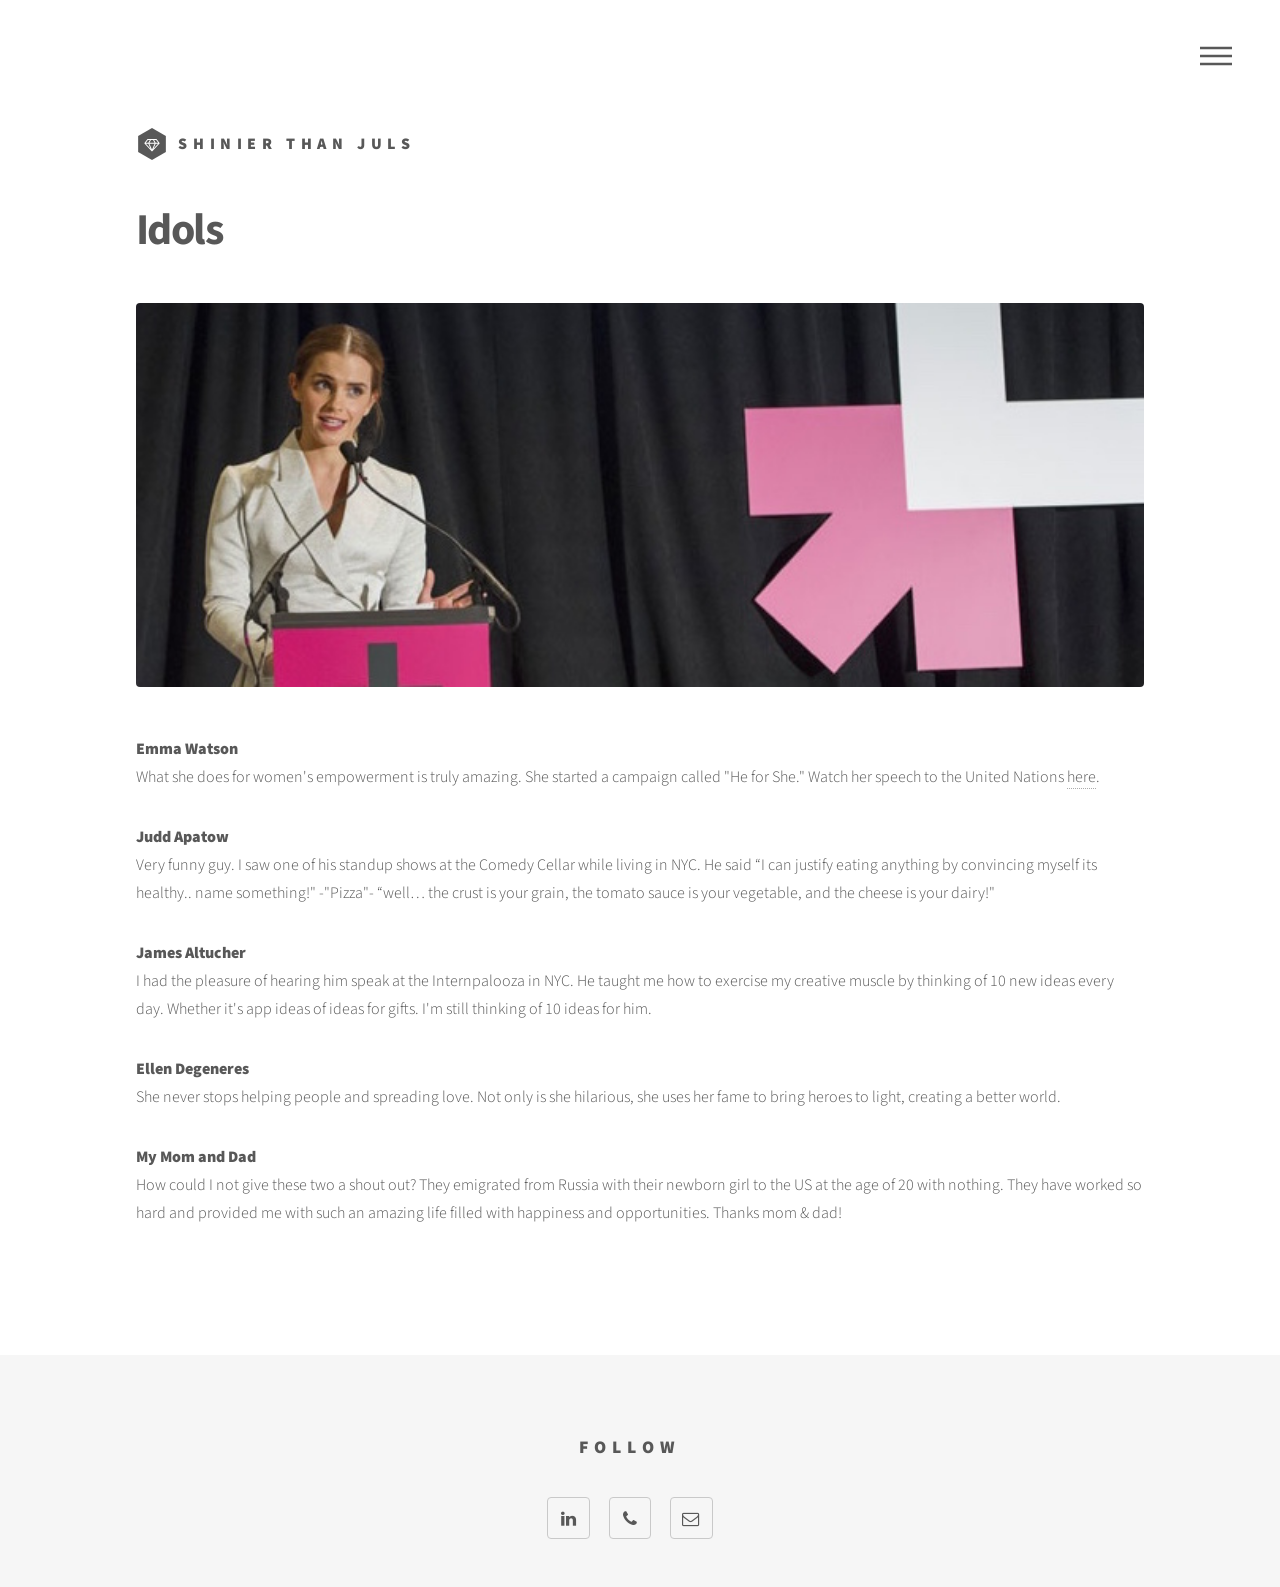
<file: idols.html>
<!DOCTYPE HTML>
<!--
	Phantom by HTML5 UP
	html5up.net | @ajlkn
	Free for personal and commercial use under the CCA 3.0 license (html5up.net/license)
-->
<html>
	<head>
		<title>Idols</title>
		<meta charset="utf-8" />
		<meta name="viewport" content="width=device-width, initial-scale=1" />
		<!--[if lte IE 8]><script src="assets/js/ie/html5shiv.js"></script><![endif]-->
		<link rel="stylesheet" href="assets/css/main.css" />
		<!--[if lte IE 9]><link rel="stylesheet" href="assets/css/ie9.css" /><![endif]-->
		<!--[if lte IE 8]><link rel="stylesheet" href="assets/css/ie8.css" /><![endif]-->
	</head>
	<body>
		<!-- Wrapper -->
			<div id="wrapper">

				<!-- Header -->
					<header id="header">
						<div class="inner">

							<!-- Logo -->
								<a href="index.html" class="logo">
									<span class="symbol"><img src="images/logo.svg" alt="" /></span><span class="title">Shinier than Juls</span>
								</a>

							<!-- Nav -->
								<nav>
									<ul>
										<li><a href="#menu">Menu</a></li>
									</ul>
								</nav>

						</div>
					</header>

				<!-- Menu -->
					<nav id="menu">
						<h2>Menu</h2>
						<ul>
							<li><a href="index.html">Home</a></li>
							<li><a href="myBackground.html">Background</a></li>
							<li><a href="professionalExperience.html">Professional Experience</a></li>
							<li><a href="extraCurriculars.html">Extracurriculars</a></li>
							<li><a href="idols.html">Idols</a></li>
							<li><a href="travel.html">Travel Destinations</a></li>
							<li><a href="hobbies.html">Hobbies</a></li>
							<li><a href="resume.html">Resume</a></li>
						</ul>
					</nav>

				<!-- Main -->
					<div id="main">
						<div class="inner">
							<h1>Idols</h1>
							<span class="image main"><img src="images/emmawatson.jpg" alt="" /></span>
							<p><b>Emma Watson</b><br>
							What she does for women's empowerment is truly amazing. She started a campaign called "He for She." Watch her speech to the United Nations <a href ="https://www.youtube.com/watch?v=c9SUAcNlVQ4">here</a>.</p>
							<p>
							<b>Judd Apatow</b><br>
							Very funny guy. I saw one of his standup shows at the Comedy Cellar while living in NYC. He said “I can justify eating anything by convincing myself its healthy.. name something!" -"Pizza"- “well… the crust is your grain, the tomato sauce is your vegetable, and the cheese is your dairy!"</p>
							<p>
							<b>James Altucher</b><br>
							I had the pleasure of hearing him speak at the Internpalooza in NYC. He taught me how to exercise my creative muscle by thinking of 10 new ideas every day. Whether it's app ideas of ideas for gifts. I'm still thinking of 10 ideas for him.
							</p>
							<b>Ellen Degeneres</b><br>
							She never stops helping people and spreading love. Not only is she hilarious, she uses her fame to bring heroes to light, creating a better world.
							</p>
							<b>My Mom and Dad</b><br>
							How could I not give these two a shout out? They emigrated from Russia with their newborn girl to the US at the age of 20 with nothing. They have worked so hard and provided me with such an amazing life filled with happiness and opportunities. Thanks mom & dad!
							</p>

						</div>
					</div>

				<!-- Footer -->
					<footer id="footer">
						<div class="inner">
							
							<section>
								<h2>Follow</h2>
								<ul class="icons">
									<li><a href="https://www.linkedin.com/in/julialomakina/" class="icon style2 fa-linkedin"><span class="label">LinkedIn</span></a></li>
									<li><a href="tel:5089820006" class="icon style2 fa-phone"><span class="label">Phone</span></a></li>
									<li><a href="mailto:juliaa.lomakina@gmail.com" class="icon style2 fa-envelope-o"><span class="label">Email</span></a></li>
								</ul>
							</section>
							
						</div>
					</footer>

			</div>

		<!-- Scripts -->
			<script src="assets/js/jquery.min.js"></script>
			<script src="assets/js/skel.min.js"></script>
			<script src="assets/js/util.js"></script>
			<!--[if lte IE 8]><script src="assets/js/ie/respond.min.js"></script><![endif]-->
			<script src="assets/js/main.js"></script>

	</body>
</html>
</file>
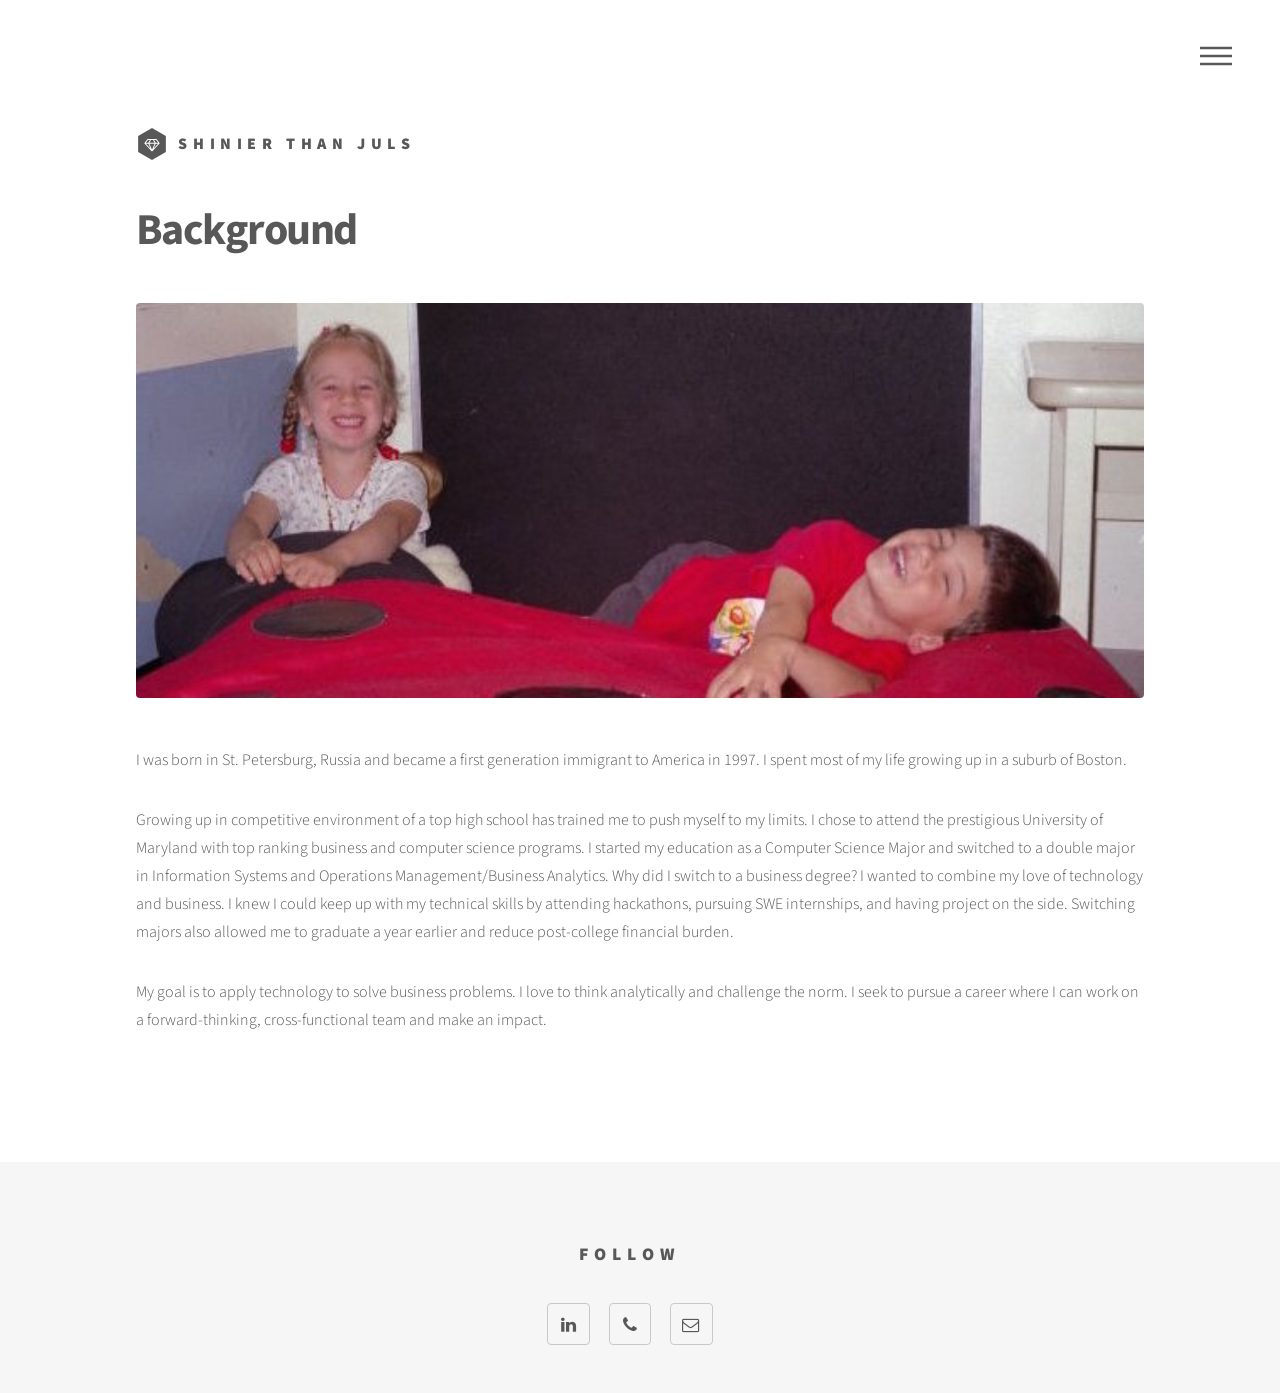
<file: myBackground.html>
<!DOCTYPE HTML>
<!--
	Phantom by HTML5 UP
	html5up.net | @ajlkn
	Free for personal and commercial use under the CCA 3.0 license (html5up.net/license)
-->
<html>
	<head>
		<title>Background</title>
		<meta charset="utf-8" />
		<meta name="viewport" content="width=device-width, initial-scale=1" />
		<!--[if lte IE 8]><script src="assets/js/ie/html5shiv.js"></script><![endif]-->
		<link rel="stylesheet" href="assets/css/main.css" />
		<!--[if lte IE 9]><link rel="stylesheet" href="assets/css/ie9.css" /><![endif]-->
		<!--[if lte IE 8]><link rel="stylesheet" href="assets/css/ie8.css" /><![endif]-->
	</head>
	<body>
		<!-- Wrapper -->
			<div id="wrapper">

				<!-- Header -->
					<header id="header">
						<div class="inner">

							<!-- Logo -->
								<a href="index.html" class="logo">
									<span class="symbol"><img src="images/logo.svg" alt="" /></span><span class="title">Shinier Than Juls</span>
								</a>

							<!-- Nav -->
								<nav>
									<ul>
										<li><a href="#menu">Menu</a></li>
									</ul>
								</nav>

						</div>
					</header>

				<!-- Menu -->
					<nav id="menu">
						<h2>Menu</h2>
						<ul>
							<li><a href="index.html">Home</a></li>
							<li><a href="myBackground.html">Background</a></li>
							<li><a href="professionalExperience.html">Professional Experience</a></li>
							<li><a href="extraCurriculars.html">Extracurriculars</a></li>
							<li><a href="idols.html">Idols</a></li>
							<li><a href="travel.html">Travel Destinations</a></li>
							<li><a href="hobbies.html">Hobbies</a></li>
							<li><a href="resume.html">Resume</a></li>
						</ul>
					</nav>

				<!-- Main -->
					<div id="main">
						<div class="inner">
							<h1>Background</h1>
							<span class="image main"><img src="images/kid2.jpg" alt="" /></span>
							<p>I was born in St. Petersburg, Russia and became a first generation immigrant to America in 1997. I spent most of my life growing up in a suburb of Boston. </p>
							<p>Growing up in competitive environment of a top high school has trained me to push myself to my limits. I chose to attend the prestigious University of Maryland with top ranking business and computer science programs. I started my education as a Computer Science Major and switched to a double major in Information Systems and Operations Management/Business Analytics. Why did I switch to a business degree? I wanted to combine my love of technology and business. I knew I could keep up with my technical skills by attending hackathons, pursuing SWE internships, and having project on the side. Switching majors also allowed me to graduate a year earlier and reduce post-college financial burden.</p>
							<p>My goal is to apply technology to solve business problems. I love to think analytically and challenge the norm. I seek to pursue a career where I can work on a forward-thinking, cross-functional team and make an impact.</p>
						</div>
					</div>

				<!-- Footer -->
					<footer id="footer">
						<div class="inner">
							
							<section>
								<h2>Follow</h2>
								<ul class="icons">
									<li><a href="https://www.linkedin.com/in/julialomakina/" class="icon style2 fa-linkedin"><span class="label">LinkedIn</span></a></li>
									<li><a href="tel:5089820006" class="icon style2 fa-phone"><span class="label">Phone</span></a></li>
									<li><a href="mailto:juliaa.lomakina@gmail.com" class="icon style2 fa-envelope-o"><span class="label">Email</span></a></li>
								</ul>
							</section>
							
						</div>
					</footer>

			</div>

		<!-- Scripts -->
			<script src="assets/js/jquery.min.js"></script>
			<script src="assets/js/skel.min.js"></script>
			<script src="assets/js/util.js"></script>
			<!--[if lte IE 8]><script src="assets/js/ie/respond.min.js"></script><![endif]-->
			<script src="assets/js/main.js"></script>

	</body>
</html>
</file>
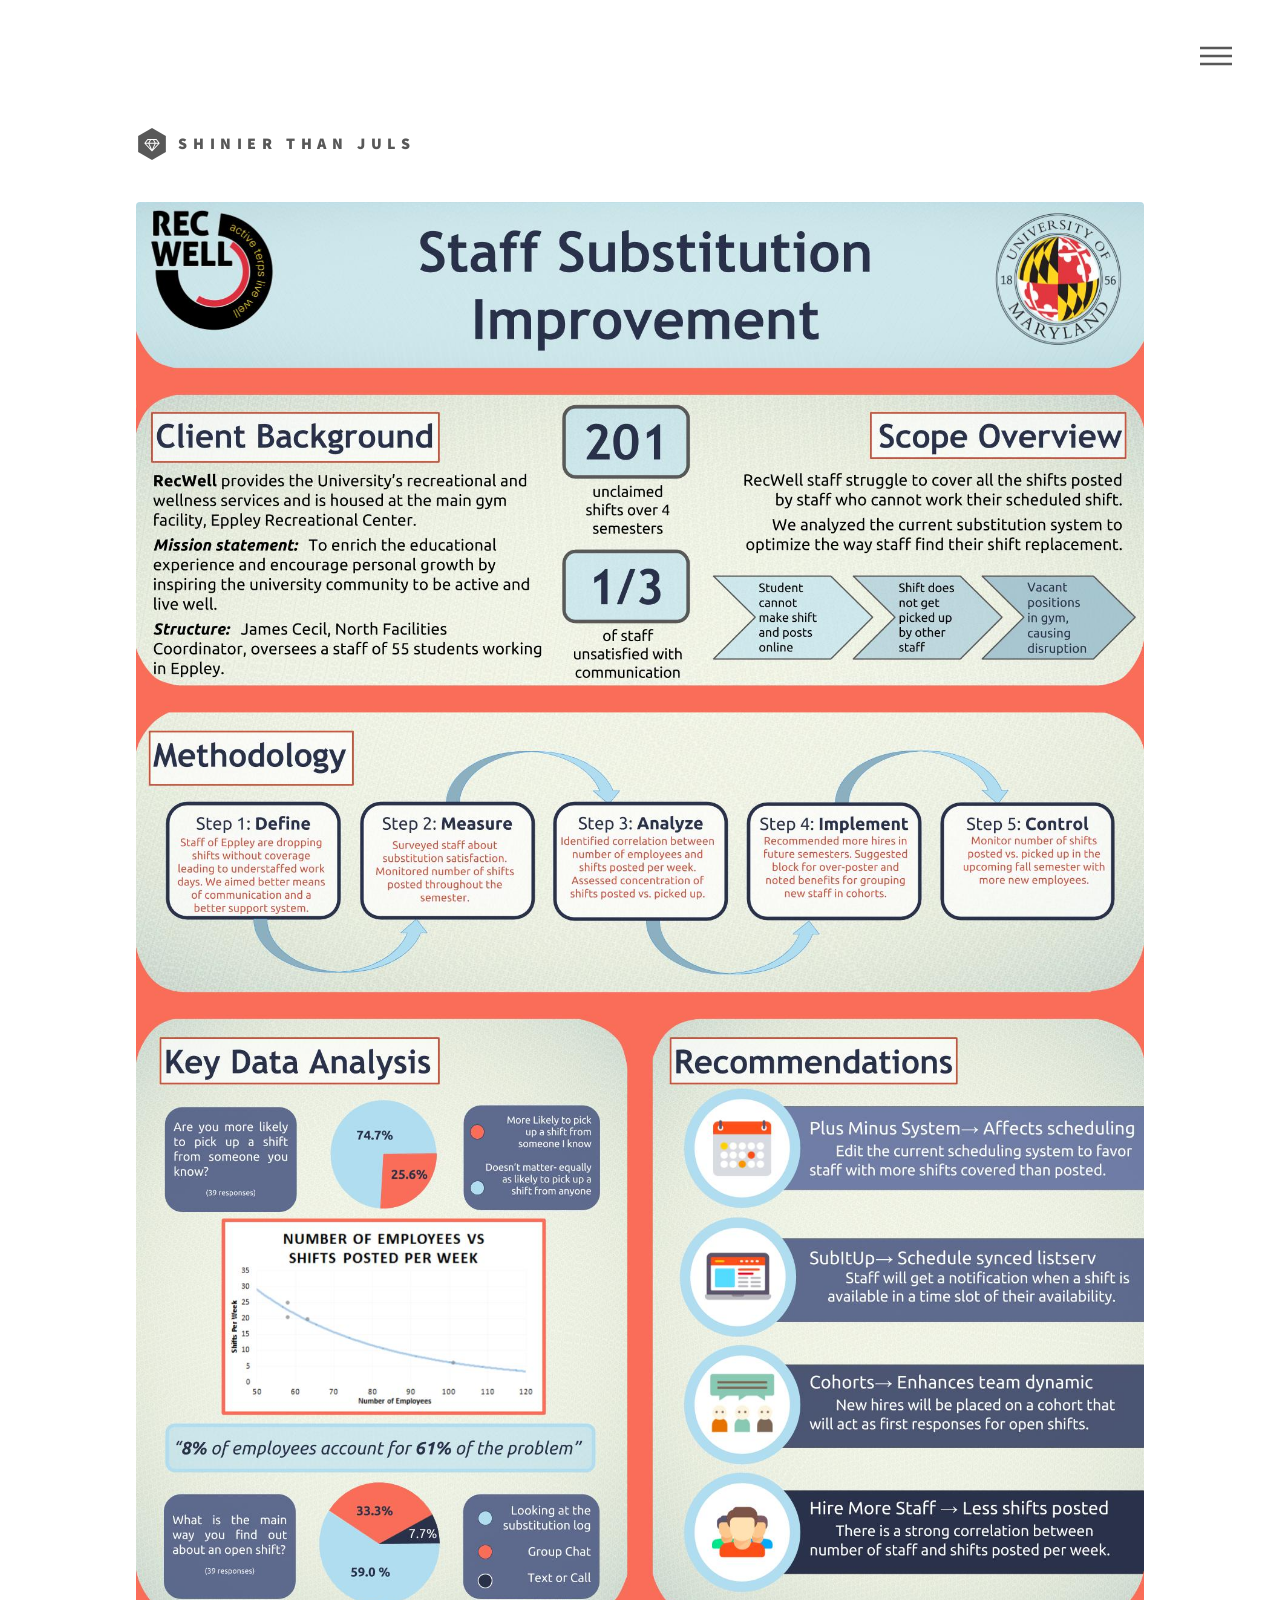
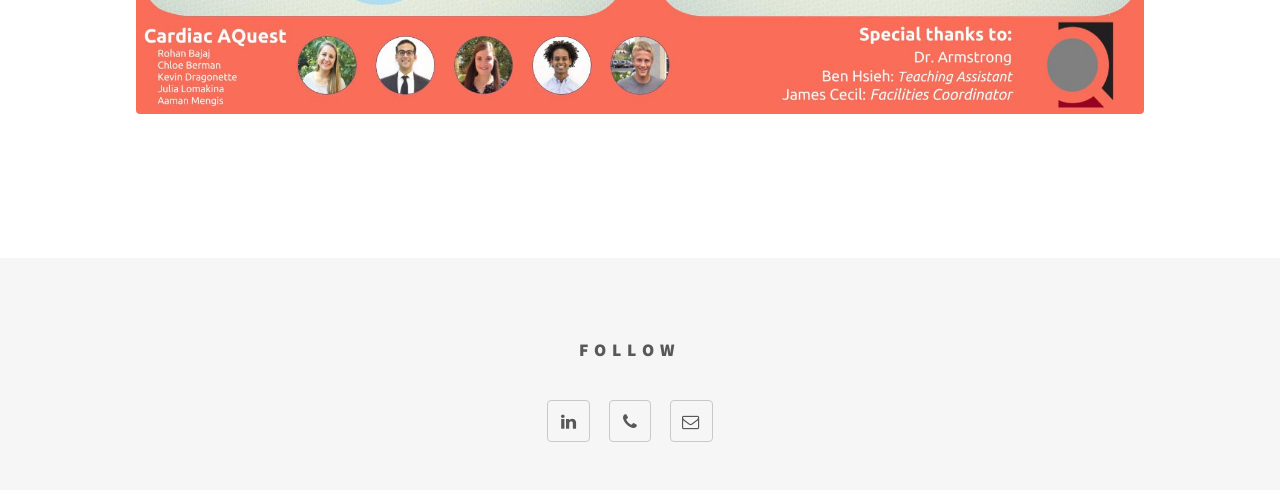
<file: poster.html>
<!DOCTYPE HTML>
<!--
	Phantom by HTML5 UP
	html5up.net | @ajlkn
	Free for personal and commercial use under the CCA 3.0 license (html5up.net/license)
-->
<html>
	<head>

		<meta charset="utf-8" />
		<meta name="viewport" content="width=device-width, initial-scale=1" />
		<!--[if lte IE 8]><script src="assets/js/ie/html5shiv.js"></script><![endif]-->
		<link rel="stylesheet" href="assets/css/main.css" />
		<!--[if lte IE 9]><link rel="stylesheet" href="assets/css/ie9.css" /><![endif]-->
		<!--[if lte IE 8]><link rel="stylesheet" href="assets/css/ie8.css" /><![endif]-->
	</head>
	<body>
		<!-- Wrapper -->
			<div id="wrapper">

				<!-- Header -->
					<header id="header">
						<div class="inner">

							<!-- Logo -->
								<a href="index.html" class="logo">
									<span class="symbol"><img src="images/logo.svg" alt="" /></span><span class="title">Shinier Than Juls</span>
								</a>

							<!-- Nav -->
								<nav>
									<ul>
										<li><a href="#menu">Menu</a></li>
									</ul>
								</nav>

						</div>
					</header>

				<!-- Menu -->
					<nav id="menu">
						<h2>Menu</h2>
						<ul>
							<li><a href="index.html">Home</a></li>
							<li><a href="myBackground.html">Background</a></li>
							<li><a href="professionalExperience.html">Professional Experience</a></li>
							<li><a href="extraCurriculars.html">Extracurriculars</a></li>
							<li><a href="idols.html">Idols</a></li>
							<li><a href="travel.html">Travel Destinations</a></li>
							<li><a href="hobbies.html">Hobbies</a></li>
							<li><a href="resume.html">Resume</a></li>
						</ul>
					</nav>

				<!-- Main -->
					<div id="main">
						<div class="inner">
							<span class="image main"><img src="images/poster.jpg" alt=""/></span>
						</div>
					</div>

				<!-- Footer -->
					<footer id="footer">
						<div class="inner">
							
							<section>
								<h2>Follow</h2>
								<ul class="icons">
									<li><a href="https://www.linkedin.com/in/julialomakina/" class="icon style2 fa-linkedin"><span class="label">LinkedIn</span></a></li>
									<li><a href="tel:5089820006" class="icon style2 fa-phone"><span class="label">Phone</span></a></li>
									<li><a href="mailto:juliaa.lomakina@gmail.com" class="icon style2 fa-envelope-o"><span class="label">Email</span></a></li>
								</ul>
							</section>
							
						</div>
					</footer>

			</div>

		<!-- Scripts -->
			<script src="assets/js/jquery.min.js"></script>
			<script src="assets/js/skel.min.js"></script>
			<script src="assets/js/util.js"></script>
			<!--[if lte IE 8]><script src="assets/js/ie/respond.min.js"></script><![endif]-->
			<script src="assets/js/main.js"></script>

	</body>
</html>
</file>
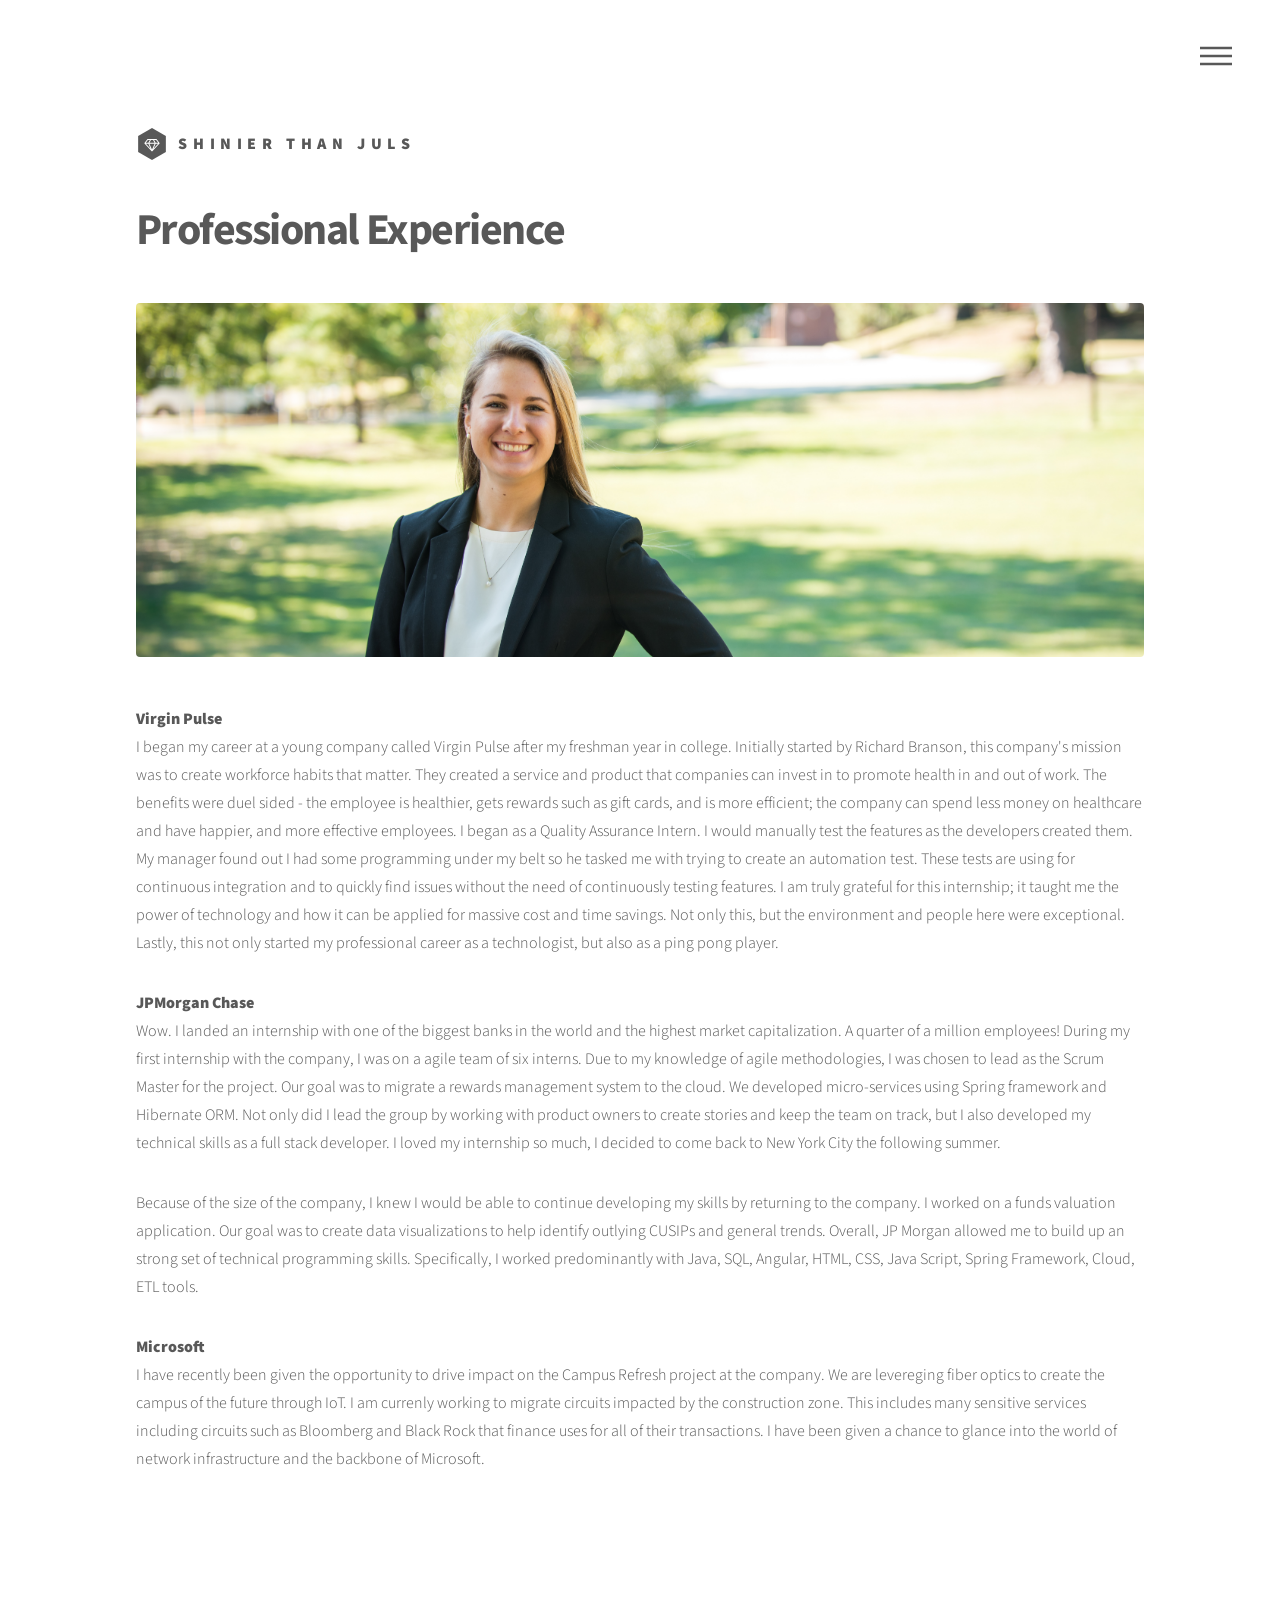
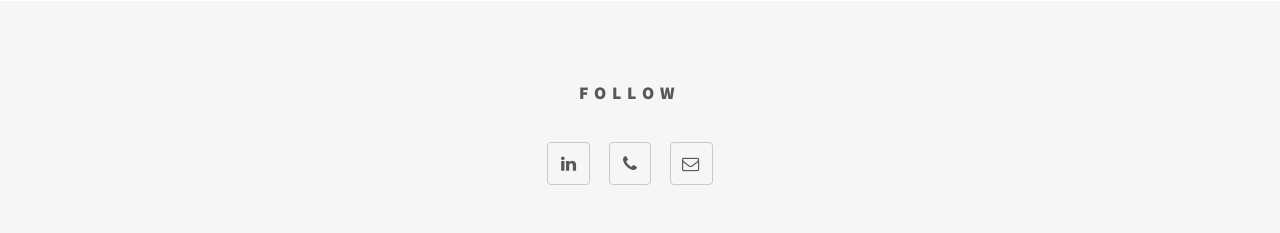
<file: professionalExperience.html>
<!DOCTYPE HTML>
<!--
	Phantom by HTML5 UP
	html5up.net | @ajlkn
	Free for personal and commercial use under the CCA 3.0 license (html5up.net/license)
-->
<html>
	<head>
		<title>Professional Experience</title>
		<meta charset="utf-8" />
		<meta name="viewport" content="width=device-width, initial-scale=1" />
		<!--[if lte IE 8]><script src="assets/js/ie/html5shiv.js"></script><![endif]-->
		<link rel="stylesheet" href="assets/css/main.css" />
		<!--[if lte IE 9]><link rel="stylesheet" href="assets/css/ie9.css" /><![endif]-->
		<!--[if lte IE 8]><link rel="stylesheet" href="assets/css/ie8.css" /><![endif]-->
	</head>
	<body>
		<!-- Wrapper -->
			<div id="wrapper">

				<!-- Header -->
					<header id="header">
						<div class="inner">

							<!-- Logo -->
								<a href="index.html" class="logo">
									<span class="symbol"><img src="images/logo.svg" alt="" /></span><span class="title">Shinier than Juls</span>
								</a>

							<!-- Nav -->
								<nav>
									<ul>
										<li><a href="#menu">Menu</a></li>
									</ul>
								</nav>

						</div>
					</header>

				<!-- Menu -->
					<nav id="menu">
						<h2>Menu</h2>
						<ul>
							<li><a href="index.html">Home</a></li>
							<li><a href="myBackground.html">Background</a></li>
							<li><a href="professionalExperience.html">Professional Experience</a></li>
							<li><a href="extraCurriculars.html">Extracurriculars</a></li>
							<li><a href="idols.html">Idols</a></li>
							<li><a href="travel.html">Travel Destinations</a></li>
							<li><a href="hobbies.html">Hobbies</a></li>
							<li><a href="resume.html">Resume</a></li>
						</ul>
					</nav>

				<!-- Main -->
					<div id="main">
						<div class="inner">
							<h1>Professional Experience</h1>
							<span class="image main"><img src="images/Edited-9.jpg" alt="" /></span>
							<p>
							<b>Virgin Pulse</b> <br>
							I began my career at a young company called Virgin Pulse after my freshman year in college. Initially started by Richard Branson, this company's mission was to create workforce habits that matter. They created a service and product that companies can invest in to promote health in and out of work. The benefits were duel sided - the employee is healthier, gets rewards such as gift cards, and is more efficient; the company can spend less money on healthcare and have happier, and more effective employees. I began as a Quality Assurance Intern. I would manually test the features as the developers created them. My manager found out I had some programming under my belt so he tasked me with trying to create an automation test. These tests are using for continuous integration and to quickly find issues without the need of continuously testing features. I am truly grateful for this internship; it taught me the power of technology and how it can be applied for massive cost and time savings. Not only this, but the environment and people here were exceptional. Lastly, this not only started my professional career as a technologist, but also as a ping pong player. </p>
							<p>
							<b>JPMorgan Chase</b> <br>
							Wow. I landed an internship with one of the biggest banks in the world and the highest market capitalization. A quarter of a million employees! During my first internship with the company, I was on a agile team of six interns. Due to my knowledge of agile methodologies, I was chosen to lead as the Scrum Master for the project. Our goal was to migrate a rewards management system to the cloud. We developed micro-services using Spring framework and Hibernate ORM. Not only did I lead the group by working with product owners to create stories and keep the team on track, but I also developed my technical skills as a full stack developer. I loved my internship so much, I decided to come back to New York City the following summer.</p>
							<p>Because of the size of the company, I knew I would be able to continue developing my skills by returning to the company. I worked on a funds valuation application. Our goal was to create data visualizations to help identify outlying CUSIPs and general trends. Overall, JP Morgan allowed me to build up an strong set of technical programming skills. Specifically, I worked predominantly with Java, SQL, Angular, HTML, CSS, Java Script, Spring Framework, Cloud, ETL tools.</p>
							<p><b>Microsoft</b><br>I have recently been given the opportunity to drive impact on the Campus Refresh project at the company. We are levereging fiber optics to create the campus of the future through IoT. I am currenly working to migrate circuits impacted by the construction zone. This includes many sensitive services including circuits such as Bloomberg and Black Rock that finance uses for all of their transactions. I have been given a chance to glance into the world of network infrastructure and the backbone of Microsoft. </p>
						</div>
					</div>

				<!-- Footer -->
					<footer id="footer">
						<div class="inner">
							
							<section>
								<h2>Follow</h2>
								<ul class="icons">
									<li><a href="https://www.linkedin.com/in/julialomakina/" class="icon style2 fa-linkedin"><span class="label">LinkedIn</span></a></li>
									<li><a href="tel:5089820006" class="icon style2 fa-phone"><span class="label">Phone</span></a></li>
									<li><a href="mailto:juliaa.lomakina@gmail.com" class="icon style2 fa-envelope-o"><span class="label">Email</span></a></li>
								</ul>
							</section>
							
						</div>
					</footer>
			</div>

		<!-- Scripts -->
			<script src="assets/js/jquery.min.js"></script>
			<script src="assets/js/skel.min.js"></script>
			<script src="assets/js/util.js"></script>
			<!--[if lte IE 8]><script src="assets/js/ie/respond.min.js"></script><![endif]-->
			<script src="assets/js/main.js"></script>

	</body>
</html>
</file>
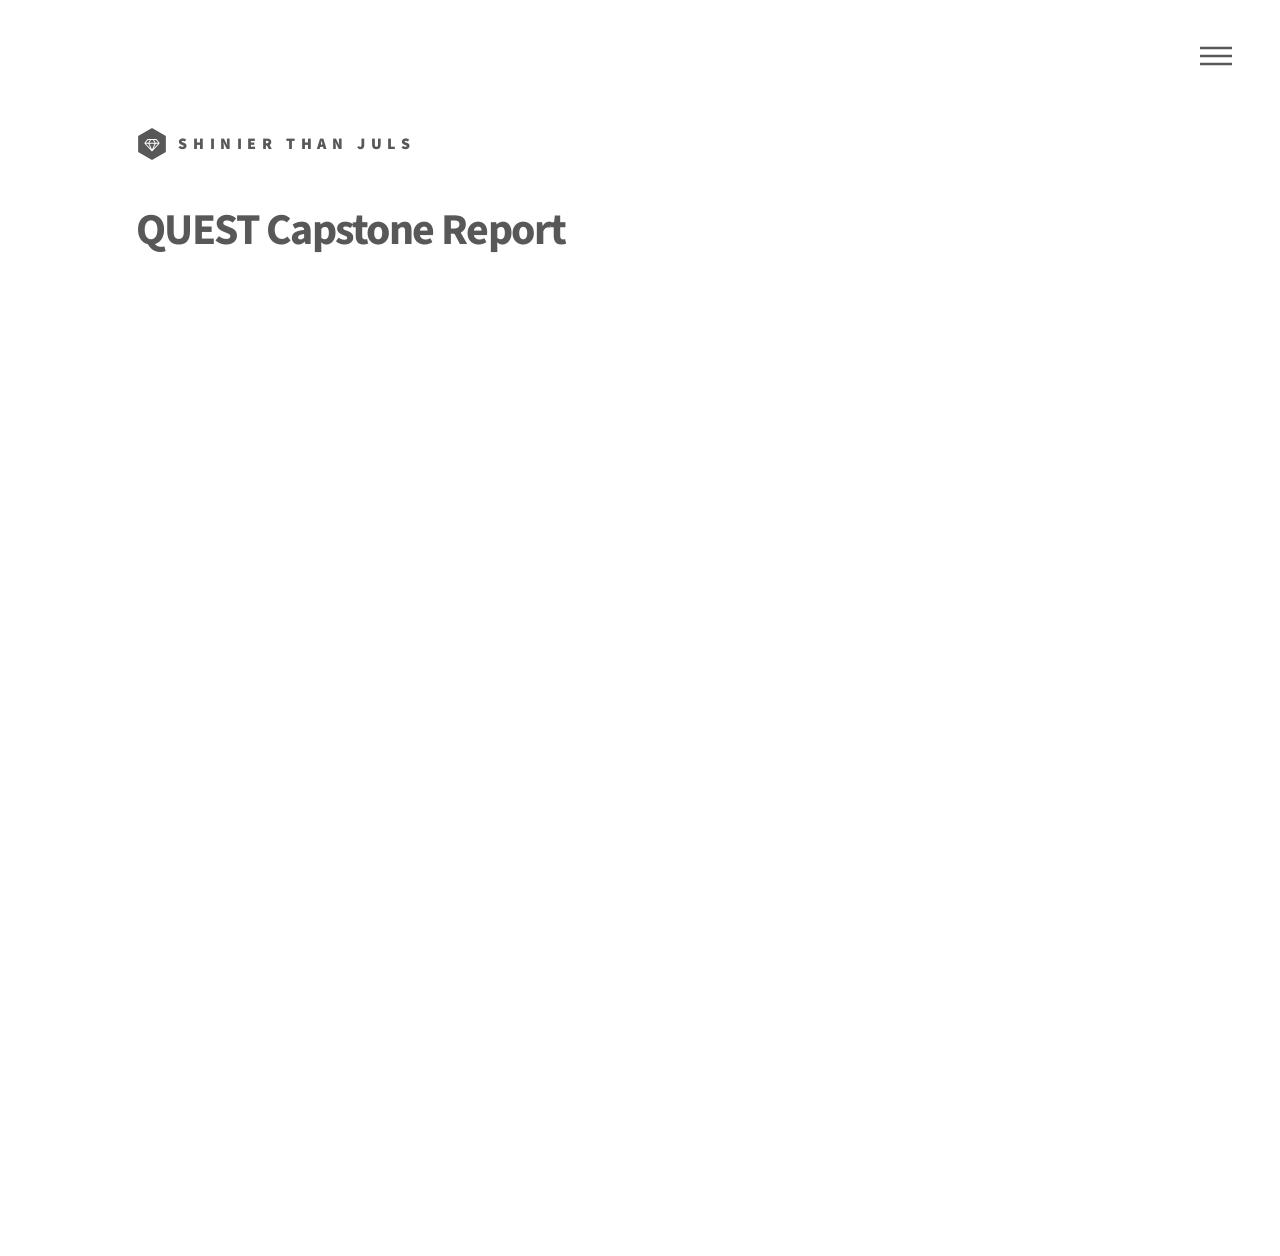
<file: questReport.html>
<!DOCTYPE HTML>
<!--
	Phantom by HTML5 UP
	html5up.net | @ajlkn
	Free for personal and commercial use under the CCA 3.0 license (html5up.net/license)
-->
<html>
	<head>
		<title>QUEST Capstone Report</title>
		<meta charset="utf-8" />
		<meta name="viewport" content="width=device-width, initial-scale=1" />
		<!--[if lte IE 8]><script src="assets/js/ie/html5shiv.js"></script><![endif]-->
		<link rel="stylesheet" href="assets/css/main.css" />
		<!--[if lte IE 9]><link rel="stylesheet" href="assets/css/ie9.css" /><![endif]-->
		<!--[if lte IE 8]><link rel="stylesheet" href="assets/css/ie8.css" /><![endif]-->
	</head>
	<body>
		<!-- Wrapper -->
			<div id="wrapper">

				<!-- Header -->
					<header id="header">
						<div class="inner">

							<!-- Logo -->
								<a href="index.html" class="logo">
									<span class="symbol"><img src="images/logo.svg" alt="" /></span><span class="title">Shinier Than Juls</span>
								</a>

							<!-- Nav -->
								<nav>
									<ul>
										<li><a href="#menu">Menu</a></li>
									</ul>
								</nav>

						</div>
					</header>

				<!-- Menu -->
					<nav id="menu">
						<h2>Menu</h2>
						<ul>
							<li><a href="index.html">Home</a></li>
							<li><a href="myBackground.html">Background</a></li>
							<li><a href="professionalExperience.html">Professional Experience</a></li>
							<li><a href="extraCurriculars.html">Extracurriculars</a></li>
							<li><a href="idols.html">Idols</a></li>
							<li><a href="travel.html">Travel Destinations</a></li>
							<li><a href="hobbies.html">Hobbies</a></li>
							<li><a href="resume.html">Resume</a></li>
						</ul>
					</nav>

				<!-- Main -->
					<div id="main">
						<div class="inner">
							<h1>QUEST Capstone Report</h1>
							<span class="image main"><iframe src="images/questReport.pdf" width="100%" height=800px>
This browser does not support PDFs. Please download the PDF to view it: <a href="/pdf/sample-3pp.pdf">Download PDF</a>
</iframe>
</span>
							
						</div>
					</div>

			

			</div>

		<!-- Scripts -->
			<script src="assets/js/jquery.min.js"></script>
			<script src="assets/js/skel.min.js"></script>
			<script src="assets/js/util.js"></script>
			<!--[if lte IE 8]><script src="assets/js/ie/respond.min.js"></script><![endif]-->
			<script src="assets/js/main.js"></script>

	</body>
</html>
</file>
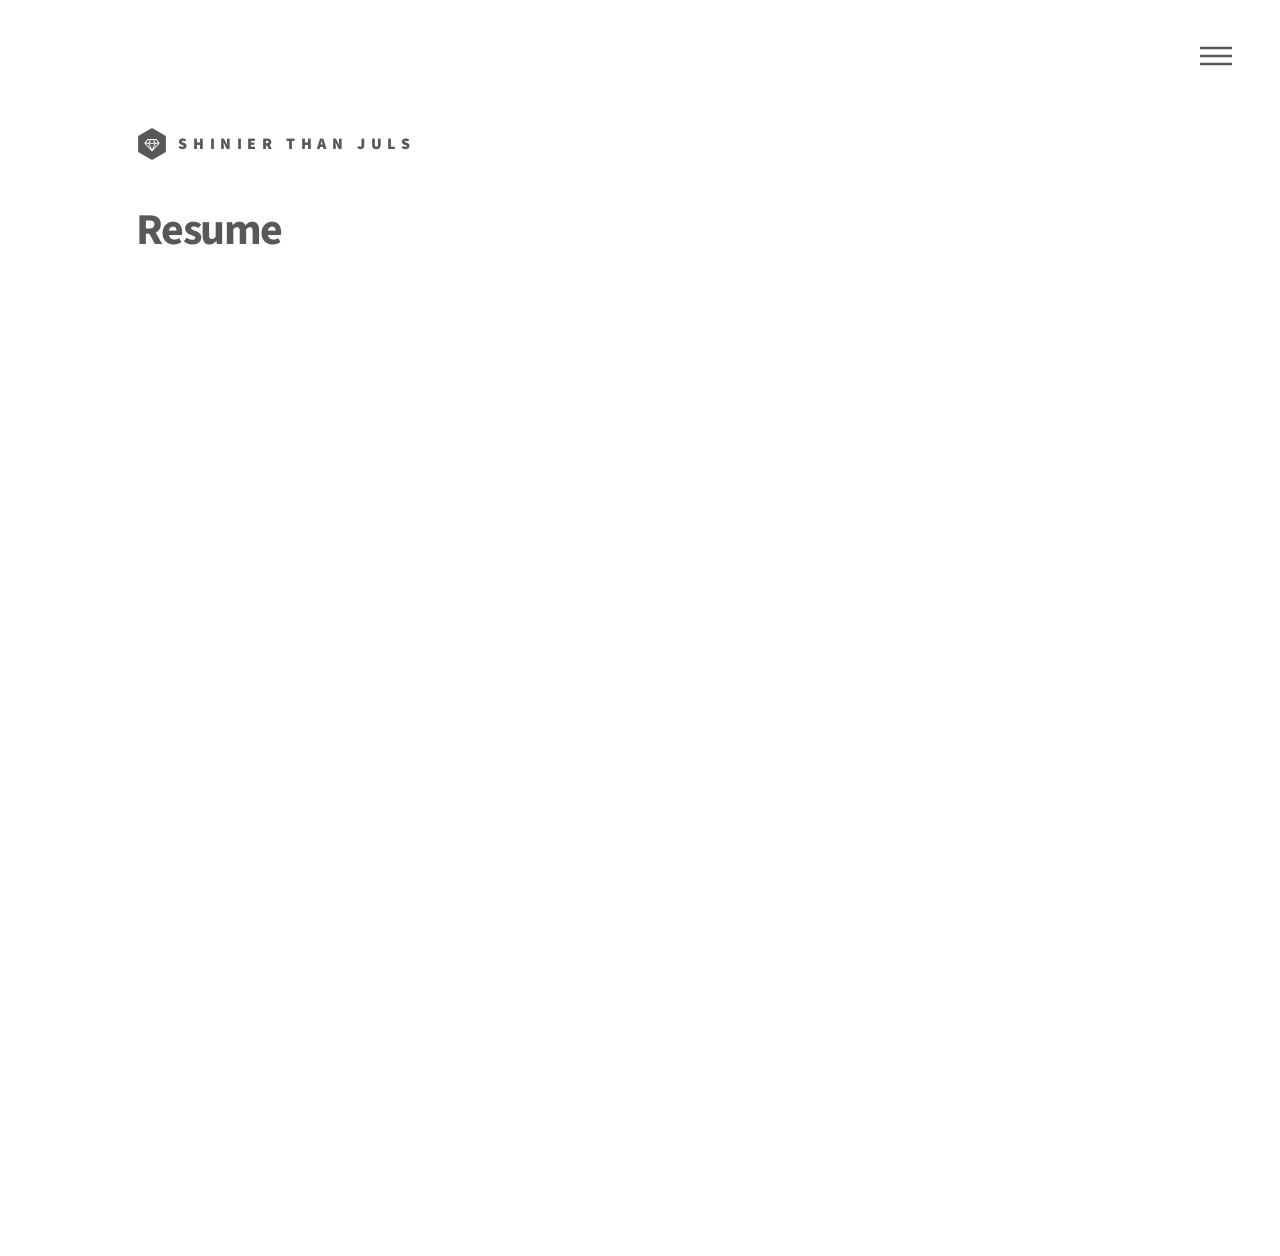
<file: resume.html>
<!DOCTYPE HTML>
<!--
	Phantom by HTML5 UP
	html5up.net | @ajlkn
	Free for personal and commercial use under the CCA 3.0 license (html5up.net/license)
-->
<html>
	<head>
		<title>Resume</title>
		<meta charset="utf-8" />
		<meta name="viewport" content="width=device-width, initial-scale=1" />
		<!--[if lte IE 8]><script src="assets/js/ie/html5shiv.js"></script><![endif]-->
		<link rel="stylesheet" href="assets/css/main.css" />
		<!--[if lte IE 9]><link rel="stylesheet" href="assets/css/ie9.css" /><![endif]-->
		<!--[if lte IE 8]><link rel="stylesheet" href="assets/css/ie8.css" /><![endif]-->
	</head>
	<body>
		<!-- Wrapper -->
			<div id="wrapper">

				<!-- Header -->
					<header id="header">
						<div class="inner">

							<!-- Logo -->
								<a href="index.html" class="logo">
									<span class="symbol"><img src="images/logo.svg" alt="" /></span><span class="title">Shinier Than Juls</span>
								</a>

							<!-- Nav -->
								<nav>
									<ul>
										<li><a href="#menu">Menu</a></li>
									</ul>
								</nav>

						</div>
					</header>

				<!-- Menu -->
					<nav id="menu">
						<h2>Menu</h2>
						<ul>
							<li><a href="index.html">Home</a></li>
							<li><a href="myBackground.html">Background</a></li>
							<li><a href="professionalExperience.html">Professional Experience</a></li>
							<li><a href="extraCurriculars.html">Extracurriculars</a></li>
							<li><a href="idols.html">Idols</a></li>
							<li><a href="travel.html">Travel Destinations</a></li>
							<li><a href="hobbies.html">Hobbies</a></li>
							<li><a href="resume.html">Resume</a></li>
						</ul>
					</nav>

				<!-- Main -->
					<div id="main">
						<div class="inner">
							<h1>Resume</h1>
							<span class="image main"><iframe src="images/LomakinaResume2020-2.pdf" width="100%" height=800px>
This browser does not support PDFs. Please download the PDF to view it: <a href="/pdf/sample-3pp.pdf">Download PDF</a>
</iframe>
</span>
							
						</div>
					</div>

			

			</div>

		<!-- Scripts -->
			<script src="assets/js/jquery.min.js"></script>
			<script src="assets/js/skel.min.js"></script>
			<script src="assets/js/util.js"></script>
			<!--[if lte IE 8]><script src="assets/js/ie/respond.min.js"></script><![endif]-->
			<script src="assets/js/main.js"></script>

	</body>
</html>
</file>
<file: assets/css/ie9.css>
/*
	Phantom by HTML5 UP
	html5up.net | @ajlkn
	Free for personal and commercial use under the CCA 3.0 license (html5up.net/license)
*/

/* Tiles */

	.tiles:after {
		content: '';
		display: block;
		clear: both;
	}

	.tiles article {
		float: left;
	}

		.tiles article > a {
			padding-top: 50%;
			margin-top: -1.75em;
		}

		body:not(.is-touch) .tiles article:hover > .image {
			-moz-transform: none;
			-webkit-transform: none;
			-ms-transform: none;
			transform: none;
		}

/* Footer */

	#footer > .inner section {
		float: left;
	}

	#footer > .inner .copyright {
		clear: both;
		padding-top: 4em;
	}
</file>
<file: assets/css/ie8.css>
/*
	Phantom by HTML5 UP
	html5up.net | @ajlkn
	Free for personal and commercial use under the CCA 3.0 license (html5up.net/license)
*/

/* Form */

	form .field {
		float: none !important;
		width: 100% !important;
		padding-left: 0 !important;
	}

/* Button */

	input[type="submit"],
	input[type="reset"],
	input[type="button"],
	button,
	.button {
		border: solid 2px #585858 !important;
	}

		input[type="submit"]:hover,
		input[type="reset"]:hover,
		input[type="button"]:hover,
		button:hover,
		.button:hover {
			border-color: #f2849e !important;
		}

		input[type="submit"].special,
		input[type="reset"].special,
		input[type="button"].special,
		button.special,
		.button.special {
			border: none !important;
		}

/* Tiles */

	.tiles article > .image:before, .tiles article > .image:after {
		display: none;
	}

/* Header */

	#header .logo .symbol {
		display: none;
	}

	#header nav ul li a[href="#menu"] {
		text-indent: 0;
		width: auto;
		font-size: 0.8em;
	}

		#header nav ul li a[href="#menu"]:before, #header nav ul li a[href="#menu"]:after {
			display: none;
		}

/* Footer */

	#footer > .inner section {
		width: 50%;
		margin-left: 3em;
	}

		#footer > .inner section:first-child {
			margin-left: 0;
			width: 40%;
		}
</file>
<file: assets/css/main.css>
@import url(font-awesome.min.css);
@import url("https://fonts.googleapis.com/css?family=Source+Sans+Pro:300,700,900");

/*
	Phantom by HTML5 UP
	html5up.net | @ajlkn
	Free for personal and commercial use under the CCA 3.0 license (html5up.net/license)
*/

/* Reset */

	html, body, div, span, applet, object, iframe, h1, h2, h3, h4, h5, h6, p, blockquote, pre, a, abbr, acronym, address, big, cite, code, del, dfn, em, img, ins, kbd, q, s, samp, small, strike, strong, sub, sup, tt, var, b, u, i, center, dl, dt, dd, ol, ul, li, fieldset, form, label, legend, table, caption, tbody, tfoot, thead, tr, th, td, article, aside, canvas, details, embed, figure, figcaption, footer, header, hgroup, menu, nav, output, ruby, section, summary, time, mark, audio, video {
		margin: 0;
		padding: 0;
		border: 0;
		font-size: 100%;
		font: inherit;
		vertical-align: baseline;
	}

	article, aside, details, figcaption, figure, footer, header, hgroup, menu, nav, section {
		display: block;
	}

	body {
		line-height: 1;
	}

	ol, ul {
		list-style: none;
	}

	blockquote, q {
		quotes: none;
	}

	blockquote:before, blockquote:after, q:before, q:after {
		content: '';
		content: none;
	}

	table {
		border-collapse: collapse;
		border-spacing: 0;
	}

	body {
		-webkit-text-size-adjust: none;
	}

/* Box Model */

	*, *:before, *:after {
		-moz-box-sizing: border-box;
		-webkit-box-sizing: border-box;
		box-sizing: border-box;
	}

/* Grid */

	.row {
		border-bottom: solid 1px transparent;
		-moz-box-sizing: border-box;
		-webkit-box-sizing: border-box;
		box-sizing: border-box;
	}

	.row > * {
		float: left;
		-moz-box-sizing: border-box;
		-webkit-box-sizing: border-box;
		box-sizing: border-box;
	}

	.row:after, .row:before {
		content: '';
		display: block;
		clear: both;
		height: 0;
	}

	.row.uniform > * > :first-child {
		margin-top: 0;
	}

	.row.uniform > * > :last-child {
		margin-bottom: 0;
	}

	.row.\30 \25 > * {
		padding: 0 0 0 0em;
	}

	.row.\30 \25 {
		margin: 0 0 -1px 0em;
	}

	.row.uniform.\30 \25 > * {
		padding: 0em 0 0 0em;
	}

	.row.uniform.\30 \25 {
		margin: 0em 0 -1px 0em;
	}

	.row > * {
		padding: 0 0 0 2em;
	}

	.row {
		margin: 0 0 -1px -2em;
	}

	.row.uniform > * {
		padding: 2em 0 0 2em;
	}

	.row.uniform {
		margin: -2em 0 -1px -2em;
	}

	.row.\32 00\25 > * {
		padding: 0 0 0 4em;
	}

	.row.\32 00\25 {
		margin: 0 0 -1px -4em;
	}

	.row.uniform.\32 00\25 > * {
		padding: 4em 0 0 4em;
	}

	.row.uniform.\32 00\25 {
		margin: -4em 0 -1px -4em;
	}

	.row.\31 50\25 > * {
		padding: 0 0 0 3em;
	}

	.row.\31 50\25 {
		margin: 0 0 -1px -3em;
	}

	.row.uniform.\31 50\25 > * {
		padding: 3em 0 0 3em;
	}

	.row.uniform.\31 50\25 {
		margin: -3em 0 -1px -3em;
	}

	.row.\35 0\25 > * {
		padding: 0 0 0 1em;
	}

	.row.\35 0\25 {
		margin: 0 0 -1px -1em;
	}

	.row.uniform.\35 0\25 > * {
		padding: 1em 0 0 1em;
	}

	.row.uniform.\35 0\25 {
		margin: -1em 0 -1px -1em;
	}

	.row.\32 5\25 > * {
		padding: 0 0 0 0.5em;
	}

	.row.\32 5\25 {
		margin: 0 0 -1px -0.5em;
	}

	.row.uniform.\32 5\25 > * {
		padding: 0.5em 0 0 0.5em;
	}

	.row.uniform.\32 5\25 {
		margin: -0.5em 0 -1px -0.5em;
	}

	.\31 2u, .\31 2u\24 {
		width: 100%;
		clear: none;
		margin-left: 0;
	}

	.\31 1u, .\31 1u\24 {
		width: 91.6666666667%;
		clear: none;
		margin-left: 0;
	}

	.\31 0u, .\31 0u\24 {
		width: 83.3333333333%;
		clear: none;
		margin-left: 0;
	}

	.\39 u, .\39 u\24 {
		width: 75%;
		clear: none;
		margin-left: 0;
	}

	.\38 u, .\38 u\24 {
		width: 66.6666666667%;
		clear: none;
		margin-left: 0;
	}

	.\37 u, .\37 u\24 {
		width: 58.3333333333%;
		clear: none;
		margin-left: 0;
	}

	.\36 u, .\36 u\24 {
		width: 50%;
		clear: none;
		margin-left: 0;
	}

	.\35 u, .\35 u\24 {
		width: 41.6666666667%;
		clear: none;
		margin-left: 0;
	}

	.\34 u, .\34 u\24 {
		width: 33.3333333333%;
		clear: none;
		margin-left: 0;
	}

	.\33 u, .\33 u\24 {
		width: 25%;
		clear: none;
		margin-left: 0;
	}

	.\32 u, .\32 u\24 {
		width: 16.6666666667%;
		clear: none;
		margin-left: 0;
	}

	.\31 u, .\31 u\24 {
		width: 8.3333333333%;
		clear: none;
		margin-left: 0;
	}

	.\31 2u\24 + *,
	.\31 1u\24 + *,
	.\31 0u\24 + *,
	.\39 u\24 + *,
	.\38 u\24 + *,
	.\37 u\24 + *,
	.\36 u\24 + *,
	.\35 u\24 + *,
	.\34 u\24 + *,
	.\33 u\24 + *,
	.\32 u\24 + *,
	.\31 u\24 + * {
		clear: left;
	}

	.\-11u {
		margin-left: 91.66667%;
	}

	.\-10u {
		margin-left: 83.33333%;
	}

	.\-9u {
		margin-left: 75%;
	}

	.\-8u {
		margin-left: 66.66667%;
	}

	.\-7u {
		margin-left: 58.33333%;
	}

	.\-6u {
		margin-left: 50%;
	}

	.\-5u {
		margin-left: 41.66667%;
	}

	.\-4u {
		margin-left: 33.33333%;
	}

	.\-3u {
		margin-left: 25%;
	}

	.\-2u {
		margin-left: 16.66667%;
	}

	.\-1u {
		margin-left: 8.33333%;
	}

	@media screen and (max-width: 1680px) {

		.row > * {
			padding: 0 0 0 2em;
		}

		.row {
			margin: 0 0 -1px -2em;
		}

		.row.uniform > * {
			padding: 2em 0 0 2em;
		}

		.row.uniform {
			margin: -2em 0 -1px -2em;
		}

		.row.\32 00\25 > * {
			padding: 0 0 0 4em;
		}

		.row.\32 00\25 {
			margin: 0 0 -1px -4em;
		}

		.row.uniform.\32 00\25 > * {
			padding: 4em 0 0 4em;
		}

		.row.uniform.\32 00\25 {
			margin: -4em 0 -1px -4em;
		}

		.row.\31 50\25 > * {
			padding: 0 0 0 3em;
		}

		.row.\31 50\25 {
			margin: 0 0 -1px -3em;
		}

		.row.uniform.\31 50\25 > * {
			padding: 3em 0 0 3em;
		}

		.row.uniform.\31 50\25 {
			margin: -3em 0 -1px -3em;
		}

		.row.\35 0\25 > * {
			padding: 0 0 0 1em;
		}

		.row.\35 0\25 {
			margin: 0 0 -1px -1em;
		}

		.row.uniform.\35 0\25 > * {
			padding: 1em 0 0 1em;
		}

		.row.uniform.\35 0\25 {
			margin: -1em 0 -1px -1em;
		}

		.row.\32 5\25 > * {
			padding: 0 0 0 0.5em;
		}

		.row.\32 5\25 {
			margin: 0 0 -1px -0.5em;
		}

		.row.uniform.\32 5\25 > * {
			padding: 0.5em 0 0 0.5em;
		}

		.row.uniform.\32 5\25 {
			margin: -0.5em 0 -1px -0.5em;
		}

		.\31 2u\28xlarge\29, .\31 2u\24\28xlarge\29 {
			width: 100%;
			clear: none;
			margin-left: 0;
		}

		.\31 1u\28xlarge\29, .\31 1u\24\28xlarge\29 {
			width: 91.6666666667%;
			clear: none;
			margin-left: 0;
		}

		.\31 0u\28xlarge\29, .\31 0u\24\28xlarge\29 {
			width: 83.3333333333%;
			clear: none;
			margin-left: 0;
		}

		.\39 u\28xlarge\29, .\39 u\24\28xlarge\29 {
			width: 75%;
			clear: none;
			margin-left: 0;
		}

		.\38 u\28xlarge\29, .\38 u\24\28xlarge\29 {
			width: 66.6666666667%;
			clear: none;
			margin-left: 0;
		}

		.\37 u\28xlarge\29, .\37 u\24\28xlarge\29 {
			width: 58.3333333333%;
			clear: none;
			margin-left: 0;
		}

		.\36 u\28xlarge\29, .\36 u\24\28xlarge\29 {
			width: 50%;
			clear: none;
			margin-left: 0;
		}

		.\35 u\28xlarge\29, .\35 u\24\28xlarge\29 {
			width: 41.6666666667%;
			clear: none;
			margin-left: 0;
		}

		.\34 u\28xlarge\29, .\34 u\24\28xlarge\29 {
			width: 33.3333333333%;
			clear: none;
			margin-left: 0;
		}

		.\33 u\28xlarge\29, .\33 u\24\28xlarge\29 {
			width: 25%;
			clear: none;
			margin-left: 0;
		}

		.\32 u\28xlarge\29, .\32 u\24\28xlarge\29 {
			width: 16.6666666667%;
			clear: none;
			margin-left: 0;
		}

		.\31 u\28xlarge\29, .\31 u\24\28xlarge\29 {
			width: 8.3333333333%;
			clear: none;
			margin-left: 0;
		}

		.\31 2u\24\28xlarge\29 + *,
		.\31 1u\24\28xlarge\29 + *,
		.\31 0u\24\28xlarge\29 + *,
		.\39 u\24\28xlarge\29 + *,
		.\38 u\24\28xlarge\29 + *,
		.\37 u\24\28xlarge\29 + *,
		.\36 u\24\28xlarge\29 + *,
		.\35 u\24\28xlarge\29 + *,
		.\34 u\24\28xlarge\29 + *,
		.\33 u\24\28xlarge\29 + *,
		.\32 u\24\28xlarge\29 + *,
		.\31 u\24\28xlarge\29 + * {
			clear: left;
		}

		.\-11u\28xlarge\29 {
			margin-left: 91.66667%;
		}

		.\-10u\28xlarge\29 {
			margin-left: 83.33333%;
		}

		.\-9u\28xlarge\29 {
			margin-left: 75%;
		}

		.\-8u\28xlarge\29 {
			margin-left: 66.66667%;
		}

		.\-7u\28xlarge\29 {
			margin-left: 58.33333%;
		}

		.\-6u\28xlarge\29 {
			margin-left: 50%;
		}

		.\-5u\28xlarge\29 {
			margin-left: 41.66667%;
		}

		.\-4u\28xlarge\29 {
			margin-left: 33.33333%;
		}

		.\-3u\28xlarge\29 {
			margin-left: 25%;
		}

		.\-2u\28xlarge\29 {
			margin-left: 16.66667%;
		}

		.\-1u\28xlarge\29 {
			margin-left: 8.33333%;
		}

	}

	@media screen and (max-width: 1280px) {

		.row > * {
			padding: 0 0 0 2em;
		}

		.row {
			margin: 0 0 -1px -2em;
		}

		.row.uniform > * {
			padding: 2em 0 0 2em;
		}

		.row.uniform {
			margin: -2em 0 -1px -2em;
		}

		.row.\32 00\25 > * {
			padding: 0 0 0 4em;
		}

		.row.\32 00\25 {
			margin: 0 0 -1px -4em;
		}

		.row.uniform.\32 00\25 > * {
			padding: 4em 0 0 4em;
		}

		.row.uniform.\32 00\25 {
			margin: -4em 0 -1px -4em;
		}

		.row.\31 50\25 > * {
			padding: 0 0 0 3em;
		}

		.row.\31 50\25 {
			margin: 0 0 -1px -3em;
		}

		.row.uniform.\31 50\25 > * {
			padding: 3em 0 0 3em;
		}

		.row.uniform.\31 50\25 {
			margin: -3em 0 -1px -3em;
		}

		.row.\35 0\25 > * {
			padding: 0 0 0 1em;
		}

		.row.\35 0\25 {
			margin: 0 0 -1px -1em;
		}

		.row.uniform.\35 0\25 > * {
			padding: 1em 0 0 1em;
		}

		.row.uniform.\35 0\25 {
			margin: -1em 0 -1px -1em;
		}

		.row.\32 5\25 > * {
			padding: 0 0 0 0.5em;
		}

		.row.\32 5\25 {
			margin: 0 0 -1px -0.5em;
		}

		.row.uniform.\32 5\25 > * {
			padding: 0.5em 0 0 0.5em;
		}

		.row.uniform.\32 5\25 {
			margin: -0.5em 0 -1px -0.5em;
		}

		.\31 2u\28large\29, .\31 2u\24\28large\29 {
			width: 100%;
			clear: none;
			margin-left: 0;
		}

		.\31 1u\28large\29, .\31 1u\24\28large\29 {
			width: 91.6666666667%;
			clear: none;
			margin-left: 0;
		}

		.\31 0u\28large\29, .\31 0u\24\28large\29 {
			width: 83.3333333333%;
			clear: none;
			margin-left: 0;
		}

		.\39 u\28large\29, .\39 u\24\28large\29 {
			width: 75%;
			clear: none;
			margin-left: 0;
		}

		.\38 u\28large\29, .\38 u\24\28large\29 {
			width: 66.6666666667%;
			clear: none;
			margin-left: 0;
		}

		.\37 u\28large\29, .\37 u\24\28large\29 {
			width: 58.3333333333%;
			clear: none;
			margin-left: 0;
		}

		.\36 u\28large\29, .\36 u\24\28large\29 {
			width: 50%;
			clear: none;
			margin-left: 0;
		}

		.\35 u\28large\29, .\35 u\24\28large\29 {
			width: 41.6666666667%;
			clear: none;
			margin-left: 0;
		}

		.\34 u\28large\29, .\34 u\24\28large\29 {
			width: 33.3333333333%;
			clear: none;
			margin-left: 0;
		}

		.\33 u\28large\29, .\33 u\24\28large\29 {
			width: 25%;
			clear: none;
			margin-left: 0;
		}

		.\32 u\28large\29, .\32 u\24\28large\29 {
			width: 16.6666666667%;
			clear: none;
			margin-left: 0;
		}

		.\31 u\28large\29, .\31 u\24\28large\29 {
			width: 8.3333333333%;
			clear: none;
			margin-left: 0;
		}

		.\31 2u\24\28large\29 + *,
		.\31 1u\24\28large\29 + *,
		.\31 0u\24\28large\29 + *,
		.\39 u\24\28large\29 + *,
		.\38 u\24\28large\29 + *,
		.\37 u\24\28large\29 + *,
		.\36 u\24\28large\29 + *,
		.\35 u\24\28large\29 + *,
		.\34 u\24\28large\29 + *,
		.\33 u\24\28large\29 + *,
		.\32 u\24\28large\29 + *,
		.\31 u\24\28large\29 + * {
			clear: left;
		}

		.\-11u\28large\29 {
			margin-left: 91.66667%;
		}

		.\-10u\28large\29 {
			margin-left: 83.33333%;
		}

		.\-9u\28large\29 {
			margin-left: 75%;
		}

		.\-8u\28large\29 {
			margin-left: 66.66667%;
		}

		.\-7u\28large\29 {
			margin-left: 58.33333%;
		}

		.\-6u\28large\29 {
			margin-left: 50%;
		}

		.\-5u\28large\29 {
			margin-left: 41.66667%;
		}

		.\-4u\28large\29 {
			margin-left: 33.33333%;
		}

		.\-3u\28large\29 {
			margin-left: 25%;
		}

		.\-2u\28large\29 {
			margin-left: 16.66667%;
		}

		.\-1u\28large\29 {
			margin-left: 8.33333%;
		}

	}

	@media screen and (max-width: 980px) {

		.row > * {
			padding: 0 0 0 1.5em;
		}

		.row {
			margin: 0 0 -1px -1.5em;
		}

		.row.uniform > * {
			padding: 1.5em 0 0 1.5em;
		}

		.row.uniform {
			margin: -1.5em 0 -1px -1.5em;
		}

		.row.\32 00\25 > * {
			padding: 0 0 0 3em;
		}

		.row.\32 00\25 {
			margin: 0 0 -1px -3em;
		}

		.row.uniform.\32 00\25 > * {
			padding: 3em 0 0 3em;
		}

		.row.uniform.\32 00\25 {
			margin: -3em 0 -1px -3em;
		}

		.row.\31 50\25 > * {
			padding: 0 0 0 2.25em;
		}

		.row.\31 50\25 {
			margin: 0 0 -1px -2.25em;
		}

		.row.uniform.\31 50\25 > * {
			padding: 2.25em 0 0 2.25em;
		}

		.row.uniform.\31 50\25 {
			margin: -2.25em 0 -1px -2.25em;
		}

		.row.\35 0\25 > * {
			padding: 0 0 0 0.75em;
		}

		.row.\35 0\25 {
			margin: 0 0 -1px -0.75em;
		}

		.row.uniform.\35 0\25 > * {
			padding: 0.75em 0 0 0.75em;
		}

		.row.uniform.\35 0\25 {
			margin: -0.75em 0 -1px -0.75em;
		}

		.row.\32 5\25 > * {
			padding: 0 0 0 0.375em;
		}

		.row.\32 5\25 {
			margin: 0 0 -1px -0.375em;
		}

		.row.uniform.\32 5\25 > * {
			padding: 0.375em 0 0 0.375em;
		}

		.row.uniform.\32 5\25 {
			margin: -0.375em 0 -1px -0.375em;
		}

		.\31 2u\28medium\29, .\31 2u\24\28medium\29 {
			width: 100%;
			clear: none;
			margin-left: 0;
		}

		.\31 1u\28medium\29, .\31 1u\24\28medium\29 {
			width: 91.6666666667%;
			clear: none;
			margin-left: 0;
		}

		.\31 0u\28medium\29, .\31 0u\24\28medium\29 {
			width: 83.3333333333%;
			clear: none;
			margin-left: 0;
		}

		.\39 u\28medium\29, .\39 u\24\28medium\29 {
			width: 75%;
			clear: none;
			margin-left: 0;
		}

		.\38 u\28medium\29, .\38 u\24\28medium\29 {
			width: 66.6666666667%;
			clear: none;
			margin-left: 0;
		}

		.\37 u\28medium\29, .\37 u\24\28medium\29 {
			width: 58.3333333333%;
			clear: none;
			margin-left: 0;
		}

		.\36 u\28medium\29, .\36 u\24\28medium\29 {
			width: 50%;
			clear: none;
			margin-left: 0;
		}

		.\35 u\28medium\29, .\35 u\24\28medium\29 {
			width: 41.6666666667%;
			clear: none;
			margin-left: 0;
		}

		.\34 u\28medium\29, .\34 u\24\28medium\29 {
			width: 33.3333333333%;
			clear: none;
			margin-left: 0;
		}

		.\33 u\28medium\29, .\33 u\24\28medium\29 {
			width: 25%;
			clear: none;
			margin-left: 0;
		}

		.\32 u\28medium\29, .\32 u\24\28medium\29 {
			width: 16.6666666667%;
			clear: none;
			margin-left: 0;
		}

		.\31 u\28medium\29, .\31 u\24\28medium\29 {
			width: 8.3333333333%;
			clear: none;
			margin-left: 0;
		}

		.\31 2u\24\28medium\29 + *,
		.\31 1u\24\28medium\29 + *,
		.\31 0u\24\28medium\29 + *,
		.\39 u\24\28medium\29 + *,
		.\38 u\24\28medium\29 + *,
		.\37 u\24\28medium\29 + *,
		.\36 u\24\28medium\29 + *,
		.\35 u\24\28medium\29 + *,
		.\34 u\24\28medium\29 + *,
		.\33 u\24\28medium\29 + *,
		.\32 u\24\28medium\29 + *,
		.\31 u\24\28medium\29 + * {
			clear: left;
		}

		.\-11u\28medium\29 {
			margin-left: 91.66667%;
		}

		.\-10u\28medium\29 {
			margin-left: 83.33333%;
		}

		.\-9u\28medium\29 {
			margin-left: 75%;
		}

		.\-8u\28medium\29 {
			margin-left: 66.66667%;
		}

		.\-7u\28medium\29 {
			margin-left: 58.33333%;
		}

		.\-6u\28medium\29 {
			margin-left: 50%;
		}

		.\-5u\28medium\29 {
			margin-left: 41.66667%;
		}

		.\-4u\28medium\29 {
			margin-left: 33.33333%;
		}

		.\-3u\28medium\29 {
			margin-left: 25%;
		}

		.\-2u\28medium\29 {
			margin-left: 16.66667%;
		}

		.\-1u\28medium\29 {
			margin-left: 8.33333%;
		}

	}

	@media screen and (max-width: 736px) {

		.row > * {
			padding: 0 0 0 1em;
		}

		.row {
			margin: 0 0 -1px -1em;
		}

		.row.uniform > * {
			padding: 1em 0 0 1em;
		}

		.row.uniform {
			margin: -1em 0 -1px -1em;
		}

		.row.\32 00\25 > * {
			padding: 0 0 0 2em;
		}

		.row.\32 00\25 {
			margin: 0 0 -1px -2em;
		}

		.row.uniform.\32 00\25 > * {
			padding: 2em 0 0 2em;
		}

		.row.uniform.\32 00\25 {
			margin: -2em 0 -1px -2em;
		}

		.row.\31 50\25 > * {
			padding: 0 0 0 1.5em;
		}

		.row.\31 50\25 {
			margin: 0 0 -1px -1.5em;
		}

		.row.uniform.\31 50\25 > * {
			padding: 1.5em 0 0 1.5em;
		}

		.row.uniform.\31 50\25 {
			margin: -1.5em 0 -1px -1.5em;
		}

		.row.\35 0\25 > * {
			padding: 0 0 0 0.5em;
		}

		.row.\35 0\25 {
			margin: 0 0 -1px -0.5em;
		}

		.row.uniform.\35 0\25 > * {
			padding: 0.5em 0 0 0.5em;
		}

		.row.uniform.\35 0\25 {
			margin: -0.5em 0 -1px -0.5em;
		}

		.row.\32 5\25 > * {
			padding: 0 0 0 0.25em;
		}

		.row.\32 5\25 {
			margin: 0 0 -1px -0.25em;
		}

		.row.uniform.\32 5\25 > * {
			padding: 0.25em 0 0 0.25em;
		}

		.row.uniform.\32 5\25 {
			margin: -0.25em 0 -1px -0.25em;
		}

		.\31 2u\28small\29, .\31 2u\24\28small\29 {
			width: 100%;
			clear: none;
			margin-left: 0;
		}

		.\31 1u\28small\29, .\31 1u\24\28small\29 {
			width: 91.6666666667%;
			clear: none;
			margin-left: 0;
		}

		.\31 0u\28small\29, .\31 0u\24\28small\29 {
			width: 83.3333333333%;
			clear: none;
			margin-left: 0;
		}

		.\39 u\28small\29, .\39 u\24\28small\29 {
			width: 75%;
			clear: none;
			margin-left: 0;
		}

		.\38 u\28small\29, .\38 u\24\28small\29 {
			width: 66.6666666667%;
			clear: none;
			margin-left: 0;
		}

		.\37 u\28small\29, .\37 u\24\28small\29 {
			width: 58.3333333333%;
			clear: none;
			margin-left: 0;
		}

		.\36 u\28small\29, .\36 u\24\28small\29 {
			width: 50%;
			clear: none;
			margin-left: 0;
		}

		.\35 u\28small\29, .\35 u\24\28small\29 {
			width: 41.6666666667%;
			clear: none;
			margin-left: 0;
		}

		.\34 u\28small\29, .\34 u\24\28small\29 {
			width: 33.3333333333%;
			clear: none;
			margin-left: 0;
		}

		.\33 u\28small\29, .\33 u\24\28small\29 {
			width: 25%;
			clear: none;
			margin-left: 0;
		}

		.\32 u\28small\29, .\32 u\24\28small\29 {
			width: 16.6666666667%;
			clear: none;
			margin-left: 0;
		}

		.\31 u\28small\29, .\31 u\24\28small\29 {
			width: 8.3333333333%;
			clear: none;
			margin-left: 0;
		}

		.\31 2u\24\28small\29 + *,
		.\31 1u\24\28small\29 + *,
		.\31 0u\24\28small\29 + *,
		.\39 u\24\28small\29 + *,
		.\38 u\24\28small\29 + *,
		.\37 u\24\28small\29 + *,
		.\36 u\24\28small\29 + *,
		.\35 u\24\28small\29 + *,
		.\34 u\24\28small\29 + *,
		.\33 u\24\28small\29 + *,
		.\32 u\24\28small\29 + *,
		.\31 u\24\28small\29 + * {
			clear: left;
		}

		.\-11u\28small\29 {
			margin-left: 91.66667%;
		}

		.\-10u\28small\29 {
			margin-left: 83.33333%;
		}

		.\-9u\28small\29 {
			margin-left: 75%;
		}

		.\-8u\28small\29 {
			margin-left: 66.66667%;
		}

		.\-7u\28small\29 {
			margin-left: 58.33333%;
		}

		.\-6u\28small\29 {
			margin-left: 50%;
		}

		.\-5u\28small\29 {
			margin-left: 41.66667%;
		}

		.\-4u\28small\29 {
			margin-left: 33.33333%;
		}

		.\-3u\28small\29 {
			margin-left: 25%;
		}

		.\-2u\28small\29 {
			margin-left: 16.66667%;
		}

		.\-1u\28small\29 {
			margin-left: 8.33333%;
		}

	}

	@media screen and (max-width: 480px) {

		.row > * {
			padding: 0 0 0 1em;
		}

		.row {
			margin: 0 0 -1px -1em;
		}

		.row.uniform > * {
			padding: 1em 0 0 1em;
		}

		.row.uniform {
			margin: -1em 0 -1px -1em;
		}

		.row.\32 00\25 > * {
			padding: 0 0 0 2em;
		}

		.row.\32 00\25 {
			margin: 0 0 -1px -2em;
		}

		.row.uniform.\32 00\25 > * {
			padding: 2em 0 0 2em;
		}

		.row.uniform.\32 00\25 {
			margin: -2em 0 -1px -2em;
		}

		.row.\31 50\25 > * {
			padding: 0 0 0 1.5em;
		}

		.row.\31 50\25 {
			margin: 0 0 -1px -1.5em;
		}

		.row.uniform.\31 50\25 > * {
			padding: 1.5em 0 0 1.5em;
		}

		.row.uniform.\31 50\25 {
			margin: -1.5em 0 -1px -1.5em;
		}

		.row.\35 0\25 > * {
			padding: 0 0 0 0.5em;
		}

		.row.\35 0\25 {
			margin: 0 0 -1px -0.5em;
		}

		.row.uniform.\35 0\25 > * {
			padding: 0.5em 0 0 0.5em;
		}

		.row.uniform.\35 0\25 {
			margin: -0.5em 0 -1px -0.5em;
		}

		.row.\32 5\25 > * {
			padding: 0 0 0 0.25em;
		}

		.row.\32 5\25 {
			margin: 0 0 -1px -0.25em;
		}

		.row.uniform.\32 5\25 > * {
			padding: 0.25em 0 0 0.25em;
		}

		.row.uniform.\32 5\25 {
			margin: -0.25em 0 -1px -0.25em;
		}

		.\31 2u\28xsmall\29, .\31 2u\24\28xsmall\29 {
			width: 100%;
			clear: none;
			margin-left: 0;
		}

		.\31 1u\28xsmall\29, .\31 1u\24\28xsmall\29 {
			width: 91.6666666667%;
			clear: none;
			margin-left: 0;
		}

		.\31 0u\28xsmall\29, .\31 0u\24\28xsmall\29 {
			width: 83.3333333333%;
			clear: none;
			margin-left: 0;
		}

		.\39 u\28xsmall\29, .\39 u\24\28xsmall\29 {
			width: 75%;
			clear: none;
			margin-left: 0;
		}

		.\38 u\28xsmall\29, .\38 u\24\28xsmall\29 {
			width: 66.6666666667%;
			clear: none;
			margin-left: 0;
		}

		.\37 u\28xsmall\29, .\37 u\24\28xsmall\29 {
			width: 58.3333333333%;
			clear: none;
			margin-left: 0;
		}

		.\36 u\28xsmall\29, .\36 u\24\28xsmall\29 {
			width: 50%;
			clear: none;
			margin-left: 0;
		}

		.\35 u\28xsmall\29, .\35 u\24\28xsmall\29 {
			width: 41.6666666667%;
			clear: none;
			margin-left: 0;
		}

		.\34 u\28xsmall\29, .\34 u\24\28xsmall\29 {
			width: 33.3333333333%;
			clear: none;
			margin-left: 0;
		}

		.\33 u\28xsmall\29, .\33 u\24\28xsmall\29 {
			width: 25%;
			clear: none;
			margin-left: 0;
		}

		.\32 u\28xsmall\29, .\32 u\24\28xsmall\29 {
			width: 16.6666666667%;
			clear: none;
			margin-left: 0;
		}

		.\31 u\28xsmall\29, .\31 u\24\28xsmall\29 {
			width: 8.3333333333%;
			clear: none;
			margin-left: 0;
		}

		.\31 2u\24\28xsmall\29 + *,
		.\31 1u\24\28xsmall\29 + *,
		.\31 0u\24\28xsmall\29 + *,
		.\39 u\24\28xsmall\29 + *,
		.\38 u\24\28xsmall\29 + *,
		.\37 u\24\28xsmall\29 + *,
		.\36 u\24\28xsmall\29 + *,
		.\35 u\24\28xsmall\29 + *,
		.\34 u\24\28xsmall\29 + *,
		.\33 u\24\28xsmall\29 + *,
		.\32 u\24\28xsmall\29 + *,
		.\31 u\24\28xsmall\29 + * {
			clear: left;
		}

		.\-11u\28xsmall\29 {
			margin-left: 91.66667%;
		}

		.\-10u\28xsmall\29 {
			margin-left: 83.33333%;
		}

		.\-9u\28xsmall\29 {
			margin-left: 75%;
		}

		.\-8u\28xsmall\29 {
			margin-left: 66.66667%;
		}

		.\-7u\28xsmall\29 {
			margin-left: 58.33333%;
		}

		.\-6u\28xsmall\29 {
			margin-left: 50%;
		}

		.\-5u\28xsmall\29 {
			margin-left: 41.66667%;
		}

		.\-4u\28xsmall\29 {
			margin-left: 33.33333%;
		}

		.\-3u\28xsmall\29 {
			margin-left: 25%;
		}

		.\-2u\28xsmall\29 {
			margin-left: 16.66667%;
		}

		.\-1u\28xsmall\29 {
			margin-left: 8.33333%;
		}

	}

	@media screen and (max-width: 360px) {

		.row > * {
			padding: 0 0 0 1em;
		}

		.row {
			margin: 0 0 -1px -1em;
		}

		.row.uniform > * {
			padding: 1em 0 0 1em;
		}

		.row.uniform {
			margin: -1em 0 -1px -1em;
		}

		.row.\32 00\25 > * {
			padding: 0 0 0 2em;
		}

		.row.\32 00\25 {
			margin: 0 0 -1px -2em;
		}

		.row.uniform.\32 00\25 > * {
			padding: 2em 0 0 2em;
		}

		.row.uniform.\32 00\25 {
			margin: -2em 0 -1px -2em;
		}

		.row.\31 50\25 > * {
			padding: 0 0 0 1.5em;
		}

		.row.\31 50\25 {
			margin: 0 0 -1px -1.5em;
		}

		.row.uniform.\31 50\25 > * {
			padding: 1.5em 0 0 1.5em;
		}

		.row.uniform.\31 50\25 {
			margin: -1.5em 0 -1px -1.5em;
		}

		.row.\35 0\25 > * {
			padding: 0 0 0 0.5em;
		}

		.row.\35 0\25 {
			margin: 0 0 -1px -0.5em;
		}

		.row.uniform.\35 0\25 > * {
			padding: 0.5em 0 0 0.5em;
		}

		.row.uniform.\35 0\25 {
			margin: -0.5em 0 -1px -0.5em;
		}

		.row.\32 5\25 > * {
			padding: 0 0 0 0.25em;
		}

		.row.\32 5\25 {
			margin: 0 0 -1px -0.25em;
		}

		.row.uniform.\32 5\25 > * {
			padding: 0.25em 0 0 0.25em;
		}

		.row.uniform.\32 5\25 {
			margin: -0.25em 0 -1px -0.25em;
		}

		.\31 2u\28xxsmall\29, .\31 2u\24\28xxsmall\29 {
			width: 100%;
			clear: none;
			margin-left: 0;
		}

		.\31 1u\28xxsmall\29, .\31 1u\24\28xxsmall\29 {
			width: 91.6666666667%;
			clear: none;
			margin-left: 0;
		}

		.\31 0u\28xxsmall\29, .\31 0u\24\28xxsmall\29 {
			width: 83.3333333333%;
			clear: none;
			margin-left: 0;
		}

		.\39 u\28xxsmall\29, .\39 u\24\28xxsmall\29 {
			width: 75%;
			clear: none;
			margin-left: 0;
		}

		.\38 u\28xxsmall\29, .\38 u\24\28xxsmall\29 {
			width: 66.6666666667%;
			clear: none;
			margin-left: 0;
		}

		.\37 u\28xxsmall\29, .\37 u\24\28xxsmall\29 {
			width: 58.3333333333%;
			clear: none;
			margin-left: 0;
		}

		.\36 u\28xxsmall\29, .\36 u\24\28xxsmall\29 {
			width: 50%;
			clear: none;
			margin-left: 0;
		}

		.\35 u\28xxsmall\29, .\35 u\24\28xxsmall\29 {
			width: 41.6666666667%;
			clear: none;
			margin-left: 0;
		}

		.\34 u\28xxsmall\29, .\34 u\24\28xxsmall\29 {
			width: 33.3333333333%;
			clear: none;
			margin-left: 0;
		}

		.\33 u\28xxsmall\29, .\33 u\24\28xxsmall\29 {
			width: 25%;
			clear: none;
			margin-left: 0;
		}

		.\32 u\28xxsmall\29, .\32 u\24\28xxsmall\29 {
			width: 16.6666666667%;
			clear: none;
			margin-left: 0;
		}

		.\31 u\28xxsmall\29, .\31 u\24\28xxsmall\29 {
			width: 8.3333333333%;
			clear: none;
			margin-left: 0;
		}

		.\31 2u\24\28xxsmall\29 + *,
		.\31 1u\24\28xxsmall\29 + *,
		.\31 0u\24\28xxsmall\29 + *,
		.\39 u\24\28xxsmall\29 + *,
		.\38 u\24\28xxsmall\29 + *,
		.\37 u\24\28xxsmall\29 + *,
		.\36 u\24\28xxsmall\29 + *,
		.\35 u\24\28xxsmall\29 + *,
		.\34 u\24\28xxsmall\29 + *,
		.\33 u\24\28xxsmall\29 + *,
		.\32 u\24\28xxsmall\29 + *,
		.\31 u\24\28xxsmall\29 + * {
			clear: left;
		}

		.\-11u\28xxsmall\29 {
			margin-left: 91.66667%;
		}

		.\-10u\28xxsmall\29 {
			margin-left: 83.33333%;
		}

		.\-9u\28xxsmall\29 {
			margin-left: 75%;
		}

		.\-8u\28xxsmall\29 {
			margin-left: 66.66667%;
		}

		.\-7u\28xxsmall\29 {
			margin-left: 58.33333%;
		}

		.\-6u\28xxsmall\29 {
			margin-left: 50%;
		}

		.\-5u\28xxsmall\29 {
			margin-left: 41.66667%;
		}

		.\-4u\28xxsmall\29 {
			margin-left: 33.33333%;
		}

		.\-3u\28xxsmall\29 {
			margin-left: 25%;
		}

		.\-2u\28xxsmall\29 {
			margin-left: 16.66667%;
		}

		.\-1u\28xxsmall\29 {
			margin-left: 8.33333%;
		}

	}

/* Basic */

	@-ms-viewport {
		width: device-width;
	}

	body {
		-ms-overflow-style: scrollbar;
	}

	@media screen and (max-width: 480px) {

		html, body {
			min-width: 320px;
		}

	}

	body {
		background: #ffffff;
	}

		body.is-loading *, body.is-loading *:before, body.is-loading *:after {
			-moz-animation: none !important;
			-webkit-animation: none !important;
			-ms-animation: none !important;
			animation: none !important;
			-moz-transition: none !important;
			-webkit-transition: none !important;
			-ms-transition: none !important;
			transition: none !important;
		}

/* Type */

	body, input, select, textarea {
		color: #585858;
		font-family: "Source Sans Pro", Helvetica, sans-serif;
		font-size: 16pt;
		font-weight: 300;
		line-height: 1.75;
	}

		@media screen and (max-width: 1680px) {

			body, input, select, textarea {
				font-size: 14pt;
			}

		}

		@media screen and (max-width: 1280px) {

			body, input, select, textarea {
				font-size: 12pt;
			}

		}

	a {
		-moz-transition: border-bottom-color 0.2s ease, color 0.2s ease;
		-webkit-transition: border-bottom-color 0.2s ease, color 0.2s ease;
		-ms-transition: border-bottom-color 0.2s ease, color 0.2s ease;
		transition: border-bottom-color 0.2s ease, color 0.2s ease;
		text-decoration: none;
		color: #585858;
		border-bottom: dotted 1px rgba(88, 88, 88, 0.5);
	}

		a:hover {
			border-bottom-color: transparent;
			color: #f2849e !important;
		}

	strong, b {
		font-weight: 900;
	}

	em, i {
		font-style: italic;
	}

	p {
		margin: 0 0 2em 0;
	}

	h1 {
		font-size: 2.75em;
		font-weight: 700;
		line-height: 1.3;
		margin: 0 0 1em 0;
		letter-spacing: -0.035em;
	}

		h1 a {
			color: inherit;
		}

		@media screen and (max-width: 736px) {

			h1 {
				font-size: 2em;
				margin: 0 0 1em 0;
			}

		}

		@media screen and (max-width: 360px) {

			h1 {
				font-size: 1.75em;
			}

		}

	h2, h3, h4, h5, h6 {
		font-weight: 900;
		line-height: 1.5;
		margin: 0 0 2em 0;
		text-transform: uppercase;
		letter-spacing: 0.35em;
	}

		h2 a, h3 a, h4 a, h5 a, h6 a {
			color: inherit;
		}

	h2 {
		font-size: 1.1em;
	}

	h3 {
		font-size: 1em;
	}

	h4 {
		font-size: 0.8em;
	}

	h5 {
		font-size: 0.8em;
	}

	h6 {
		font-size: 0.8em;
	}

	@media screen and (max-width: 980px) {

		h1 br, h2 br, h3 br, h4 br, h5 br, h6 br {
			display: none;
		}

	}

	@media screen and (max-width: 736px) {

		h2 {
			font-size: 1em;
		}

		h3 {
			font-size: 0.8em;
		}

	}

	sub {
		font-size: 0.8em;
		position: relative;
		top: 0.5em;
	}

	sup {
		font-size: 0.8em;
		position: relative;
		top: -0.5em;
	}

	blockquote {
		border-left: solid 4px #c9c9c9;
		font-style: italic;
		margin: 0 0 2em 0;
		padding: 0.5em 0 0.5em 2em;
	}

	code {
		background: rgba(144, 144, 144, 0.075);
		border-radius: 4px;
		border: solid 1px #c9c9c9;
		font-family: "Courier New", monospace;
		font-size: 0.9em;
		margin: 0 0.25em;
		padding: 0.25em 0.65em;
	}

	pre {
		-webkit-overflow-scrolling: touch;
		font-family: "Courier New", monospace;
		font-size: 0.9em;
		margin: 0 0 2em 0;
	}

		pre code {
			display: block;
			line-height: 1.75;
			padding: 1em 1.5em;
			overflow-x: auto;
		}

	hr {
		border: 0;
		border-bottom: solid 1px #c9c9c9;
		margin: 2em 0;
	}

		hr.major {
			margin: 3em 0;
		}

	.align-left {
		text-align: left;
	}

	.align-center {
		text-align: center;
	}

	.align-right {
		text-align: right;
	}

/* Section/Article */

	section.special, article.special {
		text-align: center;
	}

	header p {
		margin-top: -1em;
	}

	@media screen and (max-width: 736px) {

		header p {
			margin-top: 0;
		}

	}

/* Icon */

	.icon {
		text-decoration: none;
		border-bottom: none;
		position: relative;
	}

		.icon:before {
			-moz-osx-font-smoothing: grayscale;
			-webkit-font-smoothing: antialiased;
			font-family: FontAwesome;
			font-style: normal;
			font-weight: normal;
			text-transform: none !important;
		}

		.icon > .label {
			display: none;
		}

		.icon.style2 {
			-moz-transition: background-color 0.2s ease-in-out, color 0.2s ease-in-out, border-color 0.2s ease-in-out;
			-webkit-transition: background-color 0.2s ease-in-out, color 0.2s ease-in-out, border-color 0.2s ease-in-out;
			-ms-transition: background-color 0.2s ease-in-out, color 0.2s ease-in-out, border-color 0.2s ease-in-out;
			transition: background-color 0.2s ease-in-out, color 0.2s ease-in-out, border-color 0.2s ease-in-out;
			background-color: transparent;
			border: solid 1px #c9c9c9;
			border-radius: 4px;
			width: 2.65em;
			height: 2.65em;
			display: inline-block;
			text-align: center;
			line-height: 2.65em;
			color: inherit;
		}

			.icon.style2:before {
				font-size: 1.1em;
			}

			.icon.style2:hover {
				color: #f2849e;
				border-color: #f2849e;
			}

			.icon.style2:active {
				background-color: rgba(242, 132, 158, 0.1);
			}

/* List */

	ol {
		list-style: decimal;
		margin: 0 0 2em 0;
		padding-left: 1.25em;
	}

		ol li {
			padding-left: 0.25em;
		}

	ul {
		list-style: disc;
		margin: 0 0 2em 0;
		padding-left: 1em;
	}

		ul li {
			padding-left: 0.5em;
		}

		ul.alt {
			list-style: none;
			padding-left: 0;
		}

			ul.alt li {
				border-top: solid 1px #c9c9c9;
				padding: 0.5em 0;
			}

				ul.alt li:first-child {
					border-top: 0;
					padding-top: 0;
				}

		ul.icons {
			cursor: default;
			list-style: none;
			padding-left: 0;
			margin: -1em 0 2em -1em;
		}

			ul.icons li {
				display: inline-block;
				padding: 1em 0 0 1em;
			}

		ul.actions {
			cursor: default;
			list-style: none;
			padding-left: 0;
		}

			ul.actions li {
				display: inline-block;
				padding: 0 1em 0 0;
				vertical-align: middle;
			}

				ul.actions li:last-child {
					padding-right: 0;
				}

			ul.actions.small li {
				padding: 0 0.5em 0 0;
			}

			ul.actions.vertical li {
				display: block;
				padding: 1em 0 0 0;
			}

				ul.actions.vertical li:first-child {
					padding-top: 0;
				}

				ul.actions.vertical li > * {
					margin-bottom: 0;
				}

			ul.actions.vertical.small li {
				padding: 0.5em 0 0 0;
			}

				ul.actions.vertical.small li:first-child {
					padding-top: 0;
				}

			ul.actions.fit {
				display: table;
				margin-left: -1em;
				padding: 0;
				table-layout: fixed;
				width: calc(100% + 1em);
			}

				ul.actions.fit li {
					display: table-cell;
					padding: 0 0 0 1em;
				}

					ul.actions.fit li > * {
						margin-bottom: 0;
					}

				ul.actions.fit.small {
					margin-left: -0.5em;
					width: calc(100% + 0.5em);
				}

					ul.actions.fit.small li {
						padding: 0 0 0 0.5em;
					}

			@media screen and (max-width: 480px) {

				ul.actions {
					margin: 0 0 2em 0;
				}

					ul.actions li {
						padding: 1em 0 0 0;
						display: block;
						text-align: center;
						width: 100%;
					}

						ul.actions li:first-child {
							padding-top: 0;
						}

						ul.actions li > * {
							width: 100%;
							margin: 0 !important;
						}

							ul.actions li > *.icon:before {
								margin-left: -2em;
							}

					ul.actions.small li {
						padding: 0.5em 0 0 0;
					}

						ul.actions.small li:first-child {
							padding-top: 0;
						}

			}

	dl {
		margin: 0 0 2em 0;
	}

		dl dt {
			display: block;
			font-weight: 900;
			margin: 0 0 1em 0;
		}

		dl dd {
			margin-left: 2em;
		}

/* Form */

	form {
		margin: -1em 0 2em 0;
	}

		form:after {
			content: '';
			display: block;
			clear: both;
			height: 1px;
		}

		form .field {
			position: relative;
			float: left;
			margin: 0 0 1.3em 0;
			vertical-align: top;
			width: 100%;
		}

		form .half {
			width: calc(50% + 1em) !important;
			padding-left: 2em;
		}

		form .half.first {
			width: calc(50% - 1em) !important;
			padding-left: 0;
		}

		form :last-child {
			margin-bottom: 0;
		}

		form .half:nth-last-child(2) {
			margin-bottom: 0;
		}

		form .actions {
			position: relative;
			clear: both;
			padding-top: 1em;
		}

		@media screen and (max-width: 480px) {

			form .half {
				width: 100% !important;
				padding-left: 0;
			}

			form .half.first {
				width: 100% !important;
				padding-left: 0;
			}

			form .half:nth-last-child(2) {
				margin: 0 0 1.3em 0;
			}

		}

	label {
		display: block;
		font-size: 0.9em;
		font-weight: 900;
		margin: 0 0 1em 0;
	}

	input[type="text"],
	input[type="password"],
	input[type="email"],
	input[type="tel"],
	select,
	textarea {
		-moz-appearance: none;
		-webkit-appearance: none;
		-ms-appearance: none;
		appearance: none;
		background-color: transparent;
		border: none;
		border-radius: 0;
		border-bottom: solid 1px #c9c9c9;
		color: inherit;
		display: block;
		outline: 0;
		padding: 0;
		text-decoration: none;
		width: 100%;
	}

		input[type="text"]:invalid,
		input[type="password"]:invalid,
		input[type="email"]:invalid,
		input[type="tel"]:invalid,
		select:invalid,
		textarea:invalid {
			box-shadow: none;
		}

		input[type="text"]:focus,
		input[type="password"]:focus,
		input[type="email"]:focus,
		input[type="tel"]:focus,
		select:focus,
		textarea:focus {
			border-bottom-color: #f2849e;
			box-shadow: inset 0 -1px 0 0 #f2849e;
		}

	.select-wrapper {
		text-decoration: none;
		display: block;
		position: relative;
	}

		.select-wrapper:before {
			-moz-osx-font-smoothing: grayscale;
			-webkit-font-smoothing: antialiased;
			font-family: FontAwesome;
			font-style: normal;
			font-weight: normal;
			text-transform: none !important;
		}

		.select-wrapper:before {
			color: #c9c9c9;
			content: '\f078';
			display: block;
			height: 3em;
			line-height: 3em;
			pointer-events: none;
			position: absolute;
			right: 0;
			text-align: center;
			top: 0;
			width: 3em;
		}

		.select-wrapper select::-ms-expand {
			display: none;
		}

	input[type="text"],
	input[type="password"],
	input[type="email"],
	select {
		height: 3em;
	}

	textarea {
		padding: 0;
		min-height: 3.75em;
	}

	input[type="checkbox"],
	input[type="radio"] {
		-moz-appearance: none;
		-webkit-appearance: none;
		-ms-appearance: none;
		appearance: none;
		display: block;
		float: left;
		margin-right: -2em;
		opacity: 0;
		width: 1em;
		z-index: -1;
	}

		input[type="checkbox"] + label,
		input[type="radio"] + label {
			text-decoration: none;
			color: #585858;
			cursor: pointer;
			display: inline-block;
			font-size: 1em;
			font-weight: 300;
			padding-left: 2.55em;
			padding-right: 0.75em;
			position: relative;
		}

			input[type="checkbox"] + label:before,
			input[type="radio"] + label:before {
				-moz-osx-font-smoothing: grayscale;
				-webkit-font-smoothing: antialiased;
				font-family: FontAwesome;
				font-style: normal;
				font-weight: normal;
				text-transform: none !important;
			}

			input[type="checkbox"] + label:before,
			input[type="radio"] + label:before {
				border-radius: 4px;
				border: solid 1px #c9c9c9;
				content: '';
				display: inline-block;
				height: 1.8em;
				left: 0;
				line-height: 1.725em;
				position: absolute;
				text-align: center;
				top: 0;
				width: 1.8em;
			}

		input[type="checkbox"]:checked + label:before,
		input[type="radio"]:checked + label:before {
			background: #585858;
			border-color: #585858;
			color: #ffffff;
			content: '\f00c';
		}

		input[type="checkbox"]:focus + label:before,
		input[type="radio"]:focus + label:before {
			border-color: #f2849e;
			box-shadow: 0 0 0 1px #f2849e;
		}

	input[type="checkbox"] + label:before {
		border-radius: 4px;
	}

	input[type="radio"] + label:before {
		border-radius: 100%;
	}

/* Box */

	.box {
		border-radius: 4px;
		border: solid 1px #c9c9c9;
		margin-bottom: 2em;
		padding: 1.5em;
	}

		.box > :last-child,
		.box > :last-child > :last-child,
		.box > :last-child > :last-child > :last-child {
			margin-bottom: 0;
		}

		.box.alt {
			border: 0;
			border-radius: 0;
			padding: 0;
		}

/* Image */

	.image {
		border-radius: 4px;
		border: 0;
		display: inline-block;
		position: relative;
	}

		.image img {
			border-radius: 4px;
			display: block;
		}

		.image.left, .image.right {
			max-width: 40%;
		}

			.image.left img, .image.right img {
				width: 100%;
			}

		.image.left {
			float: left;
			padding: 0 1.5em 1em 0;
			top: 0.25em;
		}

		.image.right {
			float: right;
			padding: 0 0 1em 1.5em;
			top: 0.25em;
		}

		.image.fit {
			display: block;
			margin: 0 0 2em 0;
			width: 100%;
		}

			.image.fit img {
				width: 100%;
			}

		.image.main {
			display: block;
			margin: 0 0 3em 0;
			width: 100%;
		}

			.image.main img {
				width: 100%;
			}

			@media screen and (max-width: 736px) {

				.image.main {
					margin: 0 0 2em 0;
				}

			}

/* Table */

	.table-wrapper {
		-webkit-overflow-scrolling: touch;
		overflow-x: auto;
	}

	table {
		margin: 0 0 2em 0;
		width: 100%;
	}

		table tbody tr {
			border: solid 1px #c9c9c9;
			border-left: 0;
			border-right: 0;
		}

			table tbody tr:nth-child(2n + 1) {
				background-color: rgba(144, 144, 144, 0.075);
			}

		table td {
			padding: 0.75em 0.75em;
		}

		table th {
			font-size: 0.9em;
			font-weight: 900;
			padding: 0 0.75em 0.75em 0.75em;
			text-align: left;
		}

		table thead {
			border-bottom: solid 2px #c9c9c9;
		}

		table tfoot {
			border-top: solid 2px #c9c9c9;
		}

		table.alt {
			border-collapse: separate;
		}

			table.alt tbody tr td {
				border: solid 1px #c9c9c9;
				border-left-width: 0;
				border-top-width: 0;
			}

				table.alt tbody tr td:first-child {
					border-left-width: 1px;
				}

			table.alt tbody tr:first-child td {
				border-top-width: 1px;
			}

			table.alt thead {
				border-bottom: 0;
			}

			table.alt tfoot {
				border-top: 0;
			}

/* Button */

	input[type="submit"],
	input[type="reset"],
	input[type="button"],
	button,
	.button {
		-moz-appearance: none;
		-webkit-appearance: none;
		-ms-appearance: none;
		appearance: none;
		-moz-transition: background-color 0.2s ease-in-out, color 0.2s ease-in-out, box-shadow 0.2s ease-in-out;
		-webkit-transition: background-color 0.2s ease-in-out, color 0.2s ease-in-out, box-shadow 0.2s ease-in-out;
		-ms-transition: background-color 0.2s ease-in-out, color 0.2s ease-in-out, box-shadow 0.2s ease-in-out;
		transition: background-color 0.2s ease-in-out, color 0.2s ease-in-out, box-shadow 0.2s ease-in-out;
		background-color: transparent;
		border-radius: 4px;
		border: 0;
		box-shadow: inset 0 0 0 2px #585858;
		color: #585858 !important;
		cursor: pointer;
		display: inline-block;
		font-size: 0.8em;
		font-weight: 900;
		height: 3.5em;
		letter-spacing: 0.35em;
		line-height: 3.45em;
		overflow: hidden;
		padding: 0 1.25em 0 1.6em;
		text-align: center;
		text-decoration: none;
		text-overflow: ellipsis;
		text-transform: uppercase;
		white-space: nowrap;
	}

		input[type="submit"].icon:before,
		input[type="reset"].icon:before,
		input[type="button"].icon:before,
		button.icon:before,
		.button.icon:before {
			margin-right: 0.5em;
		}

		input[type="submit"].fit,
		input[type="reset"].fit,
		input[type="button"].fit,
		button.fit,
		.button.fit {
			display: block;
			margin: 0 0 1em 0;
			width: 100%;
		}

		input[type="submit"]:hover,
		input[type="reset"]:hover,
		input[type="button"]:hover,
		button:hover,
		.button:hover {
			color: #f2849e !important;
			box-shadow: inset 0 0 0 2px #f2849e;
		}

		input[type="submit"]:active,
		input[type="reset"]:active,
		input[type="button"]:active,
		button:active,
		.button:active {
			background-color: rgba(242, 132, 158, 0.1);
		}

		input[type="submit"].small,
		input[type="reset"].small,
		input[type="button"].small,
		button.small,
		.button.small {
			font-size: 0.6em;
		}

		input[type="submit"].big,
		input[type="reset"].big,
		input[type="button"].big,
		button.big,
		.button.big {
			font-size: 1em;
		}

		input[type="submit"].special,
		input[type="reset"].special,
		input[type="button"].special,
		button.special,
		.button.special {
			box-shadow: none;
			background-color: #585858;
			color: #ffffff !important;
		}

			input[type="submit"].special:hover,
			input[type="reset"].special:hover,
			input[type="button"].special:hover,
			button.special:hover,
			.button.special:hover {
				background-color: #f2849e;
			}

			input[type="submit"].special:active,
			input[type="reset"].special:active,
			input[type="button"].special:active,
			button.special:active,
			.button.special:active {
				background-color: #ee5f81;
			}

		input[type="submit"].disabled, input[type="submit"]:disabled,
		input[type="reset"].disabled,
		input[type="reset"]:disabled,
		input[type="button"].disabled,
		input[type="button"]:disabled,
		button.disabled,
		button:disabled,
		.button.disabled,
		.button:disabled {
			-moz-pointer-events: none;
			-webkit-pointer-events: none;
			-ms-pointer-events: none;
			pointer-events: none;
			opacity: 0.25;
		}

/* Tiles */

	.tiles {
		display: -moz-flex;
		display: -webkit-flex;
		display: -ms-flex;
		display: flex;
		-moz-flex-wrap: wrap;
		-webkit-flex-wrap: wrap;
		-ms-flex-wrap: wrap;
		flex-wrap: wrap;
		postiion: relative;
		margin: -2.5em 0 0 -2.5em;
	}

		.tiles article {
			-moz-transition: -moz-transform 0.5s ease, opacity 0.5s ease;
			-webkit-transition: -webkit-transform 0.5s ease, opacity 0.5s ease;
			-ms-transition: -ms-transform 0.5s ease, opacity 0.5s ease;
			transition: transform 0.5s ease, opacity 0.5s ease;
			position: relative;
			width: calc(33.33333% - 2.5em);
			margin: 2.5em 0 0 2.5em;
		}

			.tiles article > .image {
				-moz-transition: -moz-transform 0.5s ease;
				-webkit-transition: -webkit-transform 0.5s ease;
				-ms-transition: -ms-transform 0.5s ease;
				transition: transform 0.5s ease;
				position: relative;
				display: block;
				width: 100%;
				border-radius: 4px;
				overflow: hidden;
			}

				.tiles article > .image img {
					display: block;
					width: 100%;
				}

				.tiles article > .image:before {
					-moz-pointer-events: none;
					-webkit-pointer-events: none;
					-ms-pointer-events: none;
					pointer-events: none;
					-moz-transition: background-color 0.5s ease, opacity 0.5s ease;
					-webkit-transition: background-color 0.5s ease, opacity 0.5s ease;
					-ms-transition: background-color 0.5s ease, opacity 0.5s ease;
					transition: background-color 0.5s ease, opacity 0.5s ease;
					content: '';
					display: block;
					position: absolute;
					top: 0;
					left: 0;
					width: 100%;
					height: 100%;
					opacity: 1.0;
					z-index: 1;
					opacity: 0.8;
				}

				.tiles article > .image:after {
					-moz-pointer-events: none;
					-webkit-pointer-events: none;
					-ms-pointer-events: none;
					pointer-events: none;
					-moz-transition: opacity 0.5s ease;
					-webkit-transition: opacity 0.5s ease;
					-ms-transition: opacity 0.5s ease;
					transition: opacity 0.5s ease;
					content: '';
					display: block;
					position: absolute;
					top: 0;
					left: 0;
					width: 100%;
					height: 100%;
					background-image: url("data:image/svg+xml;charset=utf8,%3Csvg xmlns='http://www.w3.org/2000/svg' width='100' height='100' viewBox='0 0 100 100' preserveAspectRatio='none'%3E%3Cstyle%3Eline %7B stroke-width: 0.25px%3B stroke: %23ffffff%3B %7D%3C/style%3E%3Cline x1='0' y1='0' x2='100' y2='100' /%3E%3Cline x1='100' y1='0' x2='0' y2='100' /%3E%3C/svg%3E");
					background-position: center;
					background-repeat: no-repeat;
					background-size: 100% 100%;
					opacity: 0.25;
					z-index: 2;
				}

			.tiles article > a {
				display: -moz-flex;
				display: -webkit-flex;
				display: -ms-flex;
				display: flex;
				-moz-flex-direction: column;
				-webkit-flex-direction: column;
				-ms-flex-direction: column;
				flex-direction: column;
				-moz-align-items: center;
				-webkit-align-items: center;
				-ms-align-items: center;
				align-items: center;
				-moz-justify-content: center;
				-webkit-justify-content: center;
				-ms-justify-content: center;
				justify-content: center;
				-moz-transition: background-color 0.5s ease, -moz-transform 0.5s ease;
				-webkit-transition: background-color 0.5s ease, -webkit-transform 0.5s ease;
				-ms-transition: background-color 0.5s ease, -ms-transform 0.5s ease;
				transition: background-color 0.5s ease, transform 0.5s ease;
				position: absolute;
				top: 0;
				left: 0;
				width: 100%;
				height: 100%;
				padding: 1em;
				border-radius: 4px;
				border-bottom: 0;
				color: #ffffff;
				text-align: center;
				text-decoration: none;
				z-index: 3;
			}

				.tiles article > a > :last-child {
					margin: 0;
				}

				.tiles article > a:hover {
					color: #ffffff !important;
				}

				.tiles article > a h2 {
					margin: 0;
				}

				.tiles article > a .content {
					-moz-transition: max-height 0.5s ease, opacity 0.5s ease;
					-webkit-transition: max-height 0.5s ease, opacity 0.5s ease;
					-ms-transition: max-height 0.5s ease, opacity 0.5s ease;
					transition: max-height 0.5s ease, opacity 0.5s ease;
					width: 100%;
					max-height: 0;
					line-height: 1.5;
					margin-top: 0.35em;
					opacity: 0;
				}

					.tiles article > a .content > :last-child {
						margin-bottom: 0;
					}

			.tiles article.style1 > .image:before {
				background-color: #f2849e;
			}

			.tiles article.style2 > .image:before {
				background-color: #7ecaf6;
			}

			.tiles article.style3 > .image:before {
				background-color: #7bd0c1;
			}

			.tiles article.style4 > .image:before {
				background-color: #c75b9b;
			}

			.tiles article.style5 > .image:before {
				background-color: #ae85ca;
			}

			.tiles article.style6 > .image:before {
				background-color: #8499e7;
			}

			body:not(.is-touch) .tiles article:hover > .image {
				-moz-transform: scale(1.1);
				-webkit-transform: scale(1.1);
				-ms-transform: scale(1.1);
				transform: scale(1.1);
			}

				body:not(.is-touch) .tiles article:hover > .image:before {
					background-color: #333333;
					opacity: 0.35;
				}

				body:not(.is-touch) .tiles article:hover > .image:after {
					opacity: 0;
				}

			body:not(.is-touch) .tiles article:hover .content {
				max-height: 15em;
				opacity: 1;
			}

		* + .tiles {
			margin-top: 2em;
		}

		body.is-loading .tiles article {
			-moz-transform: scale(0.9);
			-webkit-transform: scale(0.9);
			-ms-transform: scale(0.9);
			transform: scale(0.9);
			opacity: 0;
		}

		body.is-touch .tiles article .content {
			max-height: 15em;
			opacity: 1;
		}

		@media screen and (max-width: 1280px) {

			.tiles {
				margin: -1.25em 0 0 -1.25em;
			}

				.tiles article {
					width: calc(33.33333% - 1.25em);
					margin: 1.25em 0 0 1.25em;
				}

		}

		@media screen and (max-width: 980px) {

			.tiles {
				margin: -2.5em 0 0 -2.5em;
			}

				.tiles article {
					width: calc(50% - 2.5em);
					margin: 2.5em 0 0 2.5em;
				}

		}

		@media screen and (max-width: 736px) {

			.tiles {
				margin: -1.25em 0 0 -1.25em;
			}

				.tiles article {
					width: calc(50% - 1.25em);
					margin: 1.25em 0 0 1.25em;
				}

					.tiles article:hover > .image {
						-moz-transform: scale(1.0);
						-webkit-transform: scale(1.0);
						-ms-transform: scale(1.0);
						transform: scale(1.0);
					}

		}

		@media screen and (max-width: 480px) {

			.tiles {
				margin: 0;
			}

				.tiles article {
					width: 100%;
					margin: 1.25em 0 0 0;
				}

		}

/* Header */

	#header {
		padding: 8em 0 0.1em 0 ;
	}

		#header .logo {
			display: block;
			border-bottom: 0;
			color: inherit;
			font-weight: 900;
			letter-spacing: 0.35em;
			margin: 0 0 2.5em 0;
			text-decoration: none;
			text-transform: uppercase;
			display: inline-block;
		}

			#header .logo > * {
				display: inline-block;
				vertical-align: middle;
			}

			#header .logo .symbol {
				margin-right: 0.65em;
			}

				#header .logo .symbol img {
					display: block;
					width: 2em;
					height: 2em;
				}

		#header nav {
			position: fixed;
			right: 2em;
			top: 2em;
			z-index: 10000;
		}

			#header nav ul {
				display: -moz-flex;
				display: -webkit-flex;
				display: -ms-flex;
				display: flex;
				-moz-align-items: center;
				-webkit-align-items: center;
				-ms-align-items: center;
				align-items: center;
				list-style: none;
				margin: 0;
				padding: 0;
			}

				#header nav ul li {
					display: block;
					padding: 0;
				}

					#header nav ul li a {
						display: block;
						position: relative;
						height: 3em;
						line-height: 3em;
						padding: 0 1.5em;
						background-color: rgba(255, 255, 255, 0.5);
						border-radius: 4px;
						border: 0;
						font-size: 0.8em;
						font-weight: 900;
						letter-spacing: 0.35em;
						text-transform: uppercase;
					}

					#header nav ul li a[href="#menu"] {
						-webkit-tap-highlight-color: transparent;
						width: 4em;
						text-indent: 4em;
						font-size: 1em;
						overflow: hidden;
						padding: 0;
						white-space: nowrap;
					}

						#header nav ul li a[href="#menu"]:before, #header nav ul li a[href="#menu"]:after {
							-moz-transition: opacity 0.2s ease;
							-webkit-transition: opacity 0.2s ease;
							-ms-transition: opacity 0.2s ease;
							transition: opacity 0.2s ease;
							content: '';
							display: block;
							position: absolute;
							top: 0;
							left: 0;
							width: 100%;
							height: 100%;
							background-position: center;
							background-repeat: no-repeat;
							background-size: 2em 2em;
						}

						#header nav ul li a[href="#menu"]:before {
							background-image: url("data:image/svg+xml;charset=utf8,%3Csvg xmlns='http://www.w3.org/2000/svg' width='100' height='100' viewBox='0 0 100 100' preserveAspectRatio='none'%3E%3Cstyle%3Eline %7B stroke-width: 8px%3B stroke: %23f2849e%3B %7D%3C/style%3E%3Cline x1='0' y1='25' x2='100' y2='25' /%3E%3Cline x1='0' y1='50' x2='100' y2='50' /%3E%3Cline x1='0' y1='75' x2='100' y2='75' /%3E%3C/svg%3E");
							opacity: 0;
						}

						#header nav ul li a[href="#menu"]:after {
							background-image: url("data:image/svg+xml;charset=utf8,%3Csvg xmlns='http://www.w3.org/2000/svg' width='100' height='100' viewBox='0 0 100 100' preserveAspectRatio='none'%3E%3Cstyle%3Eline %7B stroke-width: 8px%3B stroke: %23585858%3B %7D%3C/style%3E%3Cline x1='0' y1='25' x2='100' y2='25' /%3E%3Cline x1='0' y1='50' x2='100' y2='50' /%3E%3Cline x1='0' y1='75' x2='100' y2='75' /%3E%3C/svg%3E");
							opacity: 1;
						}

						#header nav ul li a[href="#menu"]:hover:before {
							opacity: 1;
						}

						#header nav ul li a[href="#menu"]:hover:after {
							opacity: 0;
						}

		@media screen and (max-width: 736px) {

			#header {
				padding: 4em 0 0.1em 0 ;
			}

				#header nav {
					right: 0.5em;
					top: 0.5em;
				}

					#header nav ul li a[href="#menu"]:before, #header nav ul li a[href="#menu"]:after {
						background-size: 1.5em 1.5em;
					}

		}

/* Menu */

	#wrapper {
		-moz-transition: opacity 0.45s ease;
		-webkit-transition: opacity 0.45s ease;
		-ms-transition: opacity 0.45s ease;
		transition: opacity 0.45s ease;
		opacity: 1;
	}

	#menu {
		-moz-transform: translateX(22em);
		-webkit-transform: translateX(22em);
		-ms-transform: translateX(22em);
		transform: translateX(22em);
		-moz-transition: -moz-transform 0.45s ease, visibility 0.45s;
		-webkit-transition: -webkit-transform 0.45s ease, visibility 0.45s;
		-ms-transition: -ms-transform 0.45s ease, visibility 0.45s;
		transition: transform 0.45s ease, visibility 0.45s;
		position: fixed;
		top: 0;
		right: 0;
		width: 22em;
		max-width: 80%;
		height: 100%;
		-webkit-overflow-scrolling: touch;
		background: #585858;
		color: #ffffff;
		cursor: default;
		visibility: hidden;
		z-index: 10002;
	}

		#menu > .inner {
			-moz-transition: opacity 0.45s ease;
			-webkit-transition: opacity 0.45s ease;
			-ms-transition: opacity 0.45s ease;
			transition: opacity 0.45s ease;
			-webkit-overflow-scrolling: touch;
			position: absolute;
			top: 0;
			left: 0;
			width: 100%;
			height: 100%;
			padding: 2.75em;
			opacity: 0;
			overflow-y: auto;
		}

			#menu > .inner > ul {
				list-style: none;
				margin: 0 0 1em 0;
				padding: 0;
			}

				#menu > .inner > ul > li {
					padding: 0;
					border-top: solid 1px rgba(255, 255, 255, 0.15);
				}

					#menu > .inner > ul > li a {
						display: block;
						padding: 1em 0;
						line-height: 1.5;
						border: 0;
						color: inherit;
					}

					#menu > .inner > ul > li:first-child {
						border-top: 0;
						margin-top: -1em;
					}

		#menu > .close {
			-moz-transition: opacity 0.45s ease, -moz-transform 0.45s ease;
			-webkit-transition: opacity 0.45s ease, -webkit-transform 0.45s ease;
			-ms-transition: opacity 0.45s ease, -ms-transform 0.45s ease;
			transition: opacity 0.45s ease, transform 0.45s ease;
			-moz-transform: scale(0.25) rotate(180deg);
			-webkit-transform: scale(0.25) rotate(180deg);
			-ms-transform: scale(0.25) rotate(180deg);
			transform: scale(0.25) rotate(180deg);
			-webkit-tap-highlight-color: transparent;
			display: block;
			position: absolute;
			top: 2em;
			left: -6em;
			width: 6em;
			text-indent: 6em;
			height: 3em;
			border: 0;
			font-size: 1em;
			opacity: 0;
			overflow: hidden;
			padding: 0;
			white-space: nowrap;
		}

			#menu > .close:before, #menu > .close:after {
				-moz-transition: opacity 0.2s ease;
				-webkit-transition: opacity 0.2s ease;
				-ms-transition: opacity 0.2s ease;
				transition: opacity 0.2s ease;
				content: '';
				display: block;
				position: absolute;
				top: 0;
				left: 0;
				width: 100%;
				height: 100%;
				background-position: center;
				background-repeat: no-repeat;
				background-size: 2em 2em;
			}

			#menu > .close:before {
				background-image: url("data:image/svg+xml;charset=utf8,%3Csvg xmlns='http://www.w3.org/2000/svg' width='100' height='100' viewBox='0 0 100 100' preserveAspectRatio='none'%3E%3Cstyle%3Eline %7B stroke-width: 8px%3B stroke: %23f2849e%3B %7D%3C/style%3E%3Cline x1='15' y1='15' x2='85' y2='85' /%3E%3Cline x1='85' y1='15' x2='15' y2='85' /%3E%3C/svg%3E");
				opacity: 0;
			}

			#menu > .close:after {
				background-image: url("data:image/svg+xml;charset=utf8,%3Csvg xmlns='http://www.w3.org/2000/svg' width='100' height='100' viewBox='0 0 100 100' preserveAspectRatio='none'%3E%3Cstyle%3Eline %7B stroke-width: 8px%3B stroke: %23585858%3B %7D%3C/style%3E%3Cline x1='15' y1='15' x2='85' y2='85' /%3E%3Cline x1='85' y1='15' x2='15' y2='85' /%3E%3C/svg%3E");
				opacity: 1;
			}

			#menu > .close:hover:before {
				opacity: 1;
			}

			#menu > .close:hover:after {
				opacity: 0;
			}

		@media screen and (max-width: 736px) {

			#menu {
				-moz-transform: translateX(16.5em);
				-webkit-transform: translateX(16.5em);
				-ms-transform: translateX(16.5em);
				transform: translateX(16.5em);
				width: 16.5em;
			}

				#menu > .inner {
					padding: 2.75em 1.5em;
				}

				#menu > .close {
					top: 0.5em;
					left: -4.25em;
					width: 4.25em;
					text-indent: 4.25em;
				}

					#menu > .close:before, #menu > .close:after {
						background-size: 1.5em 1.5em;
					}

		}

	body.is-menu-visible #wrapper {
		-moz-pointer-events: none;
		-webkit-pointer-events: none;
		-ms-pointer-events: none;
		pointer-events: none;
		cursor: default;
		opacity: 0.25;
	}

	body.is-menu-visible #menu {
		-moz-transform: translateX(0);
		-webkit-transform: translateX(0);
		-ms-transform: translateX(0);
		transform: translateX(0);
		visibility: visible;
	}

		body.is-menu-visible #menu > * {
			opacity: 1;
		}

		body.is-menu-visible #menu .close {
			-moz-transform: scale(1.0) rotate(0deg);
			-webkit-transform: scale(1.0) rotate(0deg);
			-ms-transform: scale(1.0) rotate(0deg);
			transform: scale(1.0) rotate(0deg);
			opacity: 1;
		}

/* Main */

	#main {
		padding: 0em 0 6em 0 ;
	}

		@media screen and (max-width: 736px) {

			#main {
				padding: 0em 0 4em 0 ;
			}

		}

/* Footer */

	#footer {
		text-align: center;
		padding: 5em 0 6em 0 ;
		background-color: #f6f6f6;
	}

		#footer > .inner {
			display: -moz-flex;
			display: -webkit-flex;
			display: -ms-flex;
			display: flex;
			-moz-flex-wrap: wrap;
			-webkit-flex-wrap: wrap;
			-ms-flex-wrap: wrap;
			flex-wrap: wrap;
			-moz-flex-direction: row;
			-webkit-flex-direction: row;
			-ms-flex-direction: row;
			flex-direction: row;
		}

			#footer > .inner > * > :last-child {
				margin-bottom: 0;
			}

			#footer > .inner section:nth-child(1) {
				width: calc(100% - 2.5em);
				margin-right: 2.5em;
			}

			#footer > .inner section:nth-child(2) {
				width: calc(33% - 2.5em);
				margin-left: 2.5em;
			}

			#footer > .inner .copyright {
				width: 100%;
				padding: 0;
				margin-top: 5em;
				list-style: none;
				font-size: 0.8em;
				color: rgba(88, 88, 88, 0.5);
			}

				#footer > .inner .copyright a {
					color: inherit;
				}

				#footer > .inner .copyright li {
					display: inline-block;
					border-left: solid 1px rgba(88, 88, 88, 0.15);
					line-height: 1;
					padding: 0 0 0 1em;
					margin: 0 0 0 1em;
				}

					#footer > .inner .copyright li:first-child {
						border-left: 0;
						padding-left: 0;
						margin-left: 0;
					}

		@media screen and (max-width: 1280px) {

			#footer {
				padding: 5em 0 3em 0 ;
			}

				#footer > .inner section:nth-child(1) {
					width: calc(100% - 1.25em);
					margin-right: 1.25em;
				}

				#footer > .inner section:nth-child(2) {
					width: calc(33% - 1.25em);
					margin-left: 1.25em;
				}

		}

		@media screen and (max-width: 980px) {

			#footer > .inner section:nth-child(1) {
				width: 100%;
				margin-right: 0;
			}

			#footer > .inner section:nth-child(2) {
				width: calc(33% - 2.5em);
				margin-left: 2.5em;
			}

		}

		@media screen and (max-width: 736px) {

			#footer {
				padding: 3em 0 1em 0 ;
			}

				#footer > .inner {
					-moz-flex-direction: column;
					-webkit-flex-direction: column;
					-ms-flex-direction: column;
					flex-direction: column;
				}

					#footer > .inner section:nth-child(1) {
						width: 100%;
						margin-right: 0;
						margin: 3em 0 0 0;
					}

					#footer > .inner section:nth-child(2) {
						-moz-order: -1;
						-webkit-order: -1;
						-ms-order: -1;
						order: -1;
						width: 100%;
						margin-left: 0;
					}

					#footer > .inner .copyright {
						margin-top: 3em;
					}

		}

		@media screen and (max-width: 480px) {

			#footer > .inner .copyright {
				margin-top: 3em;
			}

				#footer > .inner .copyright li {
					border-left: 0;
					padding-left: 0;
					margin: 0.75em 0 0 0;
					display: block;
					line-height: inherit;
				}

					#footer > .inner .copyright li:first-child {
						margin-top: 0;
					}

		}

/* Wrapper */

	#wrapper > * > .inner {
		width: 100%;
		max-width: 68em;
		margin: 0 auto;
		padding: 0 2.5em;
	}

		@media screen and (max-width: 736px) {

			#wrapper > * > .inner {
				padding: 0 1.25em;
			}

		}
</file>
